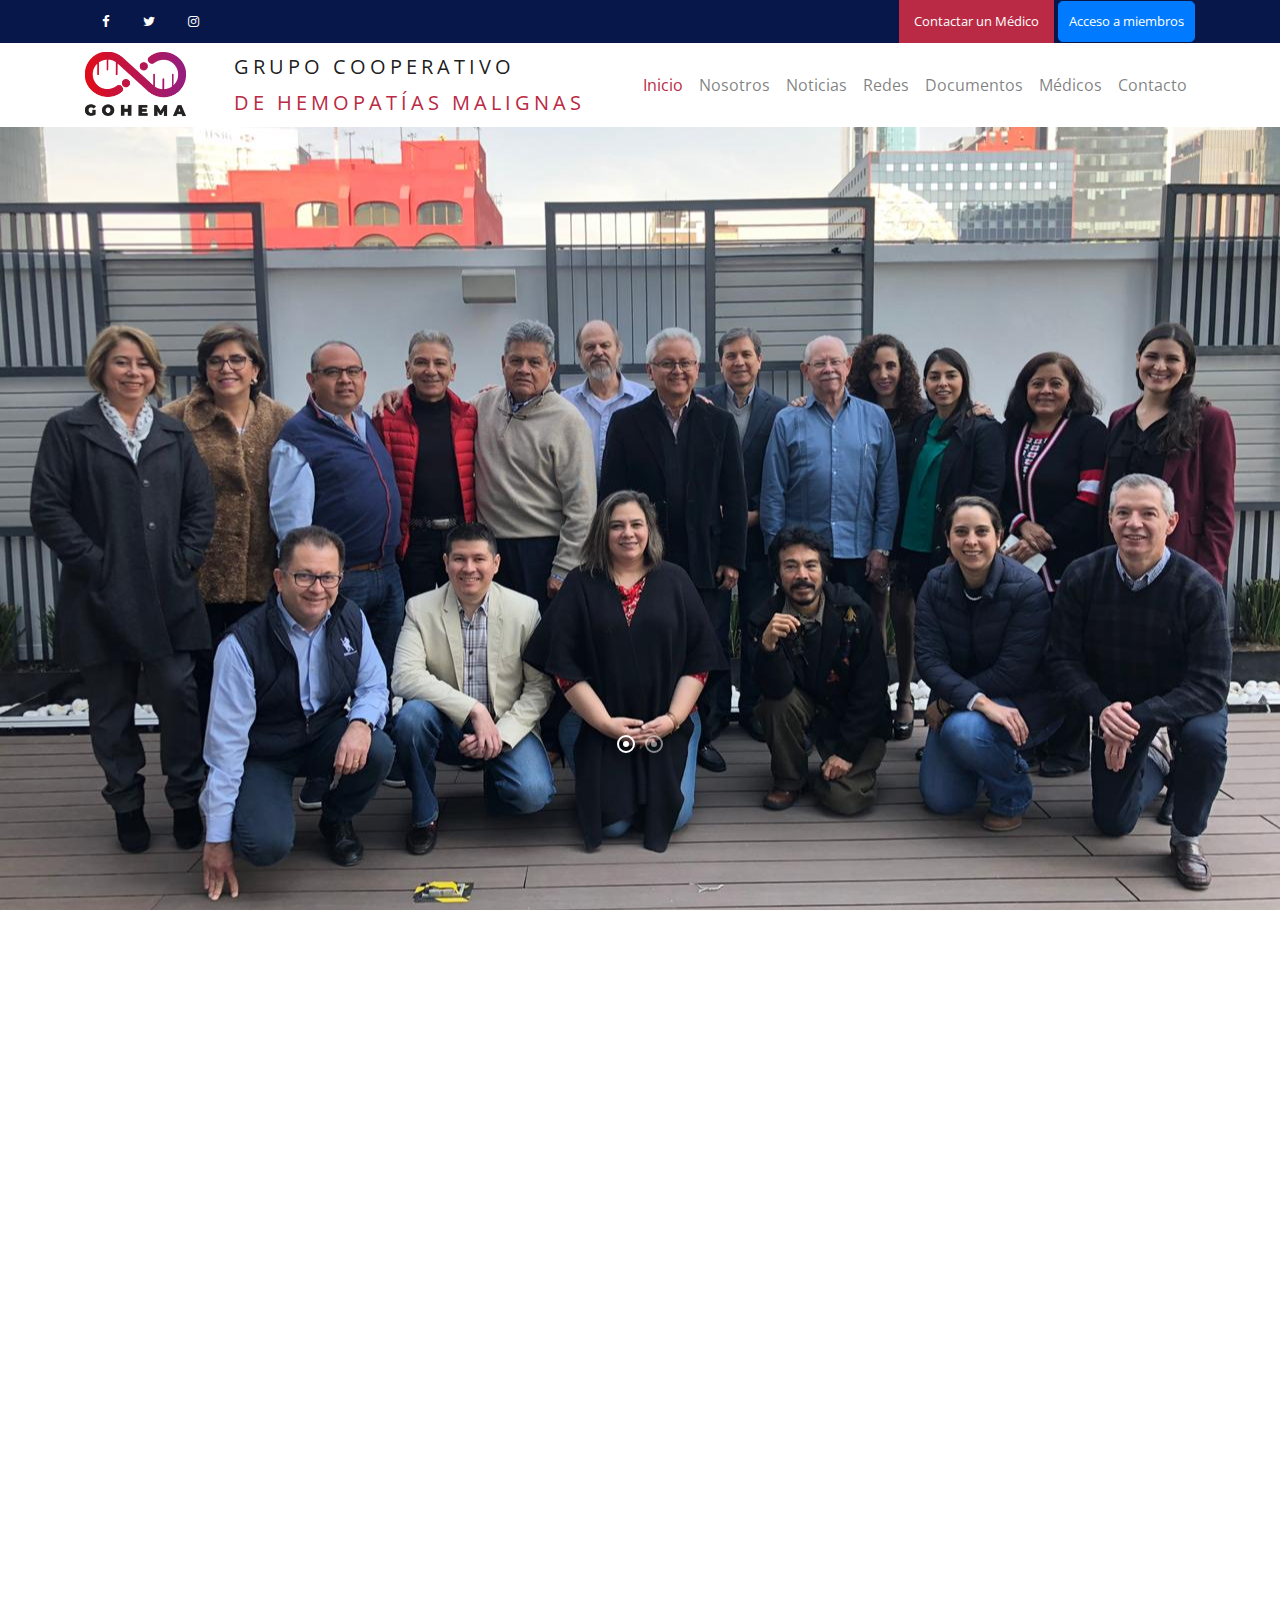
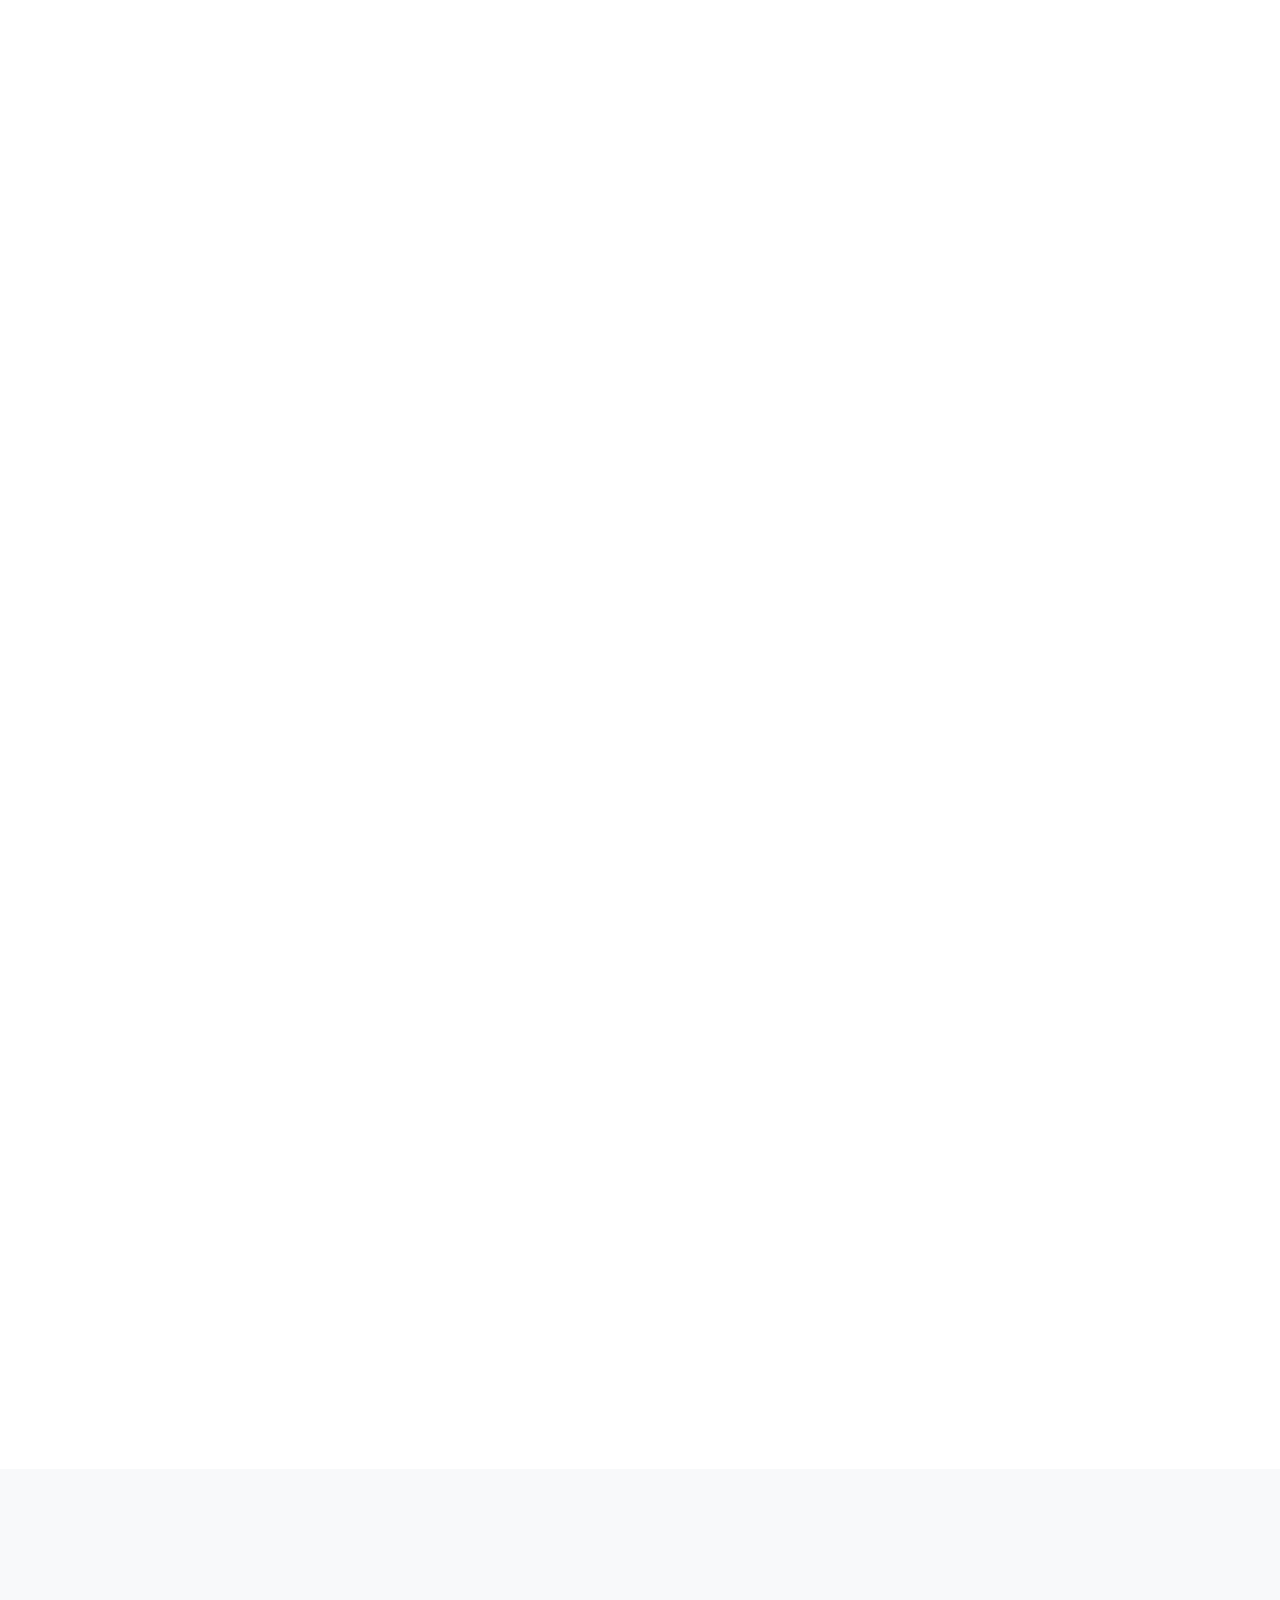
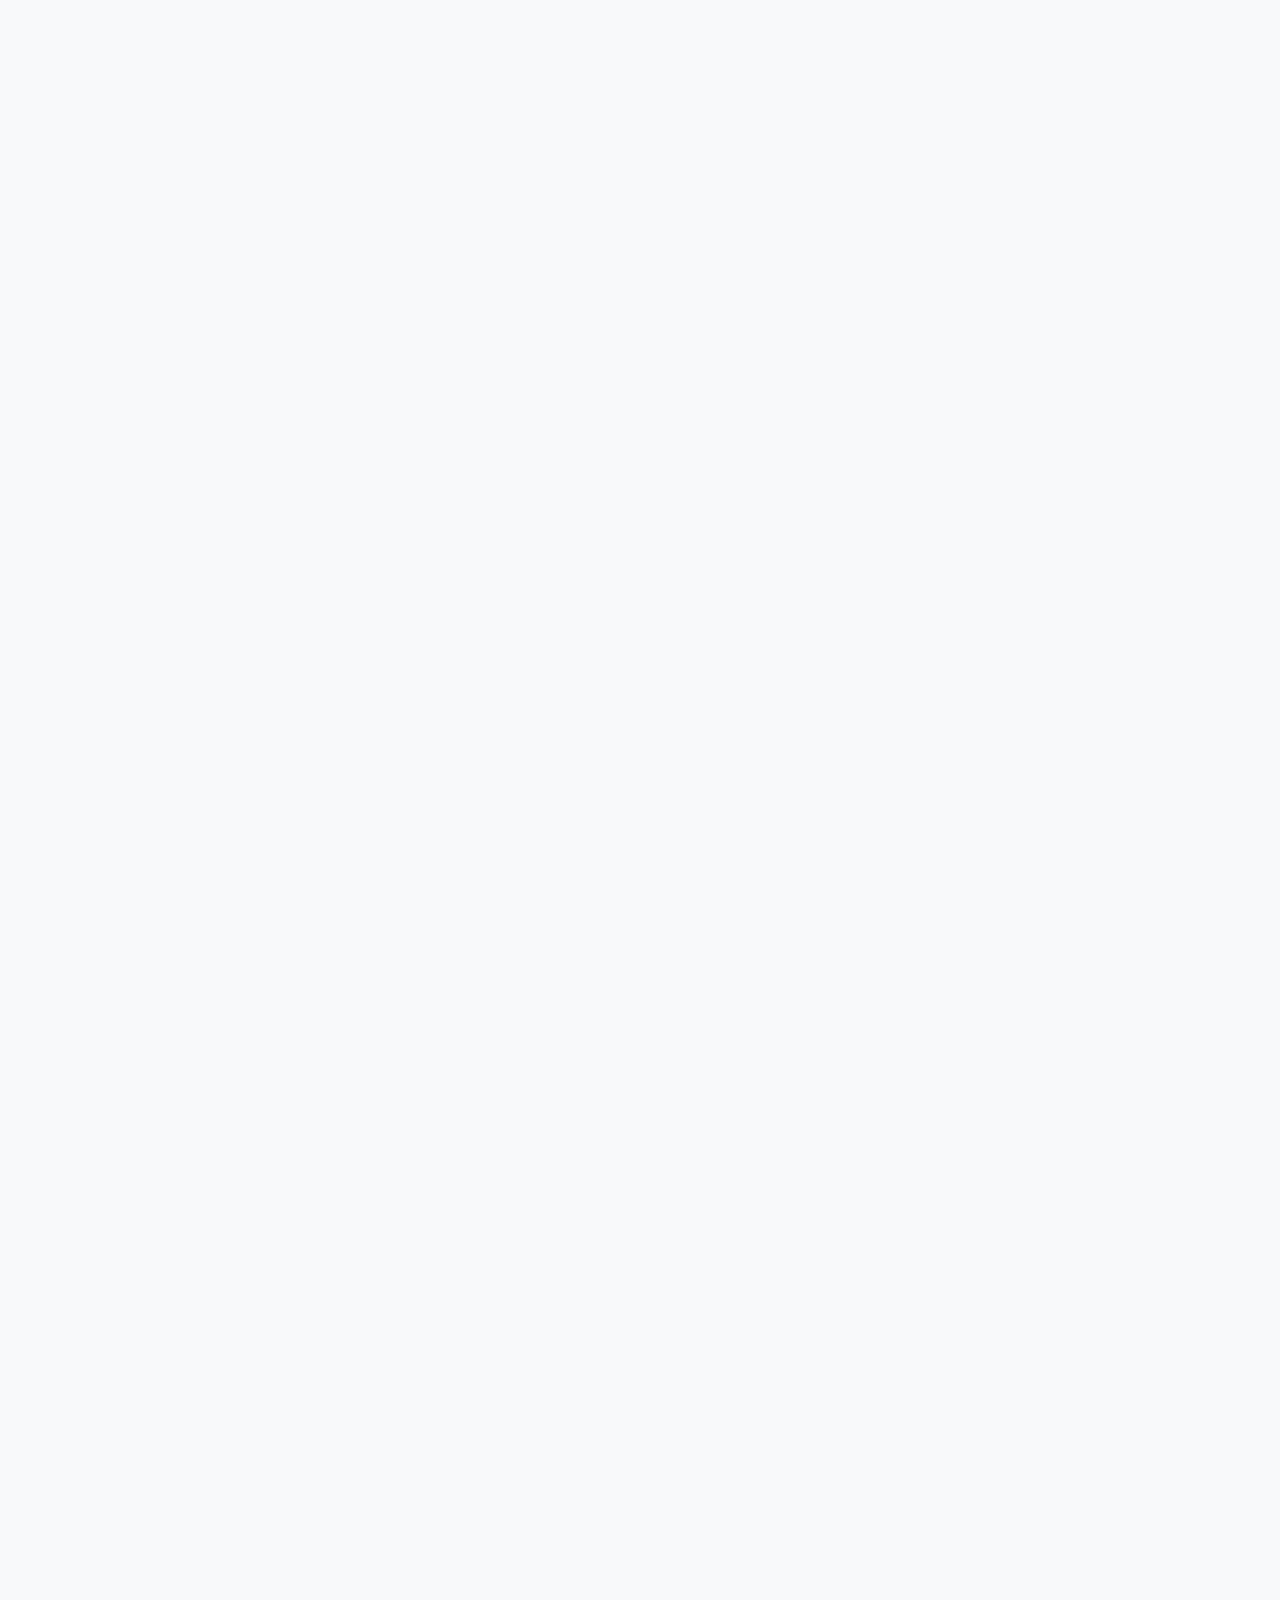
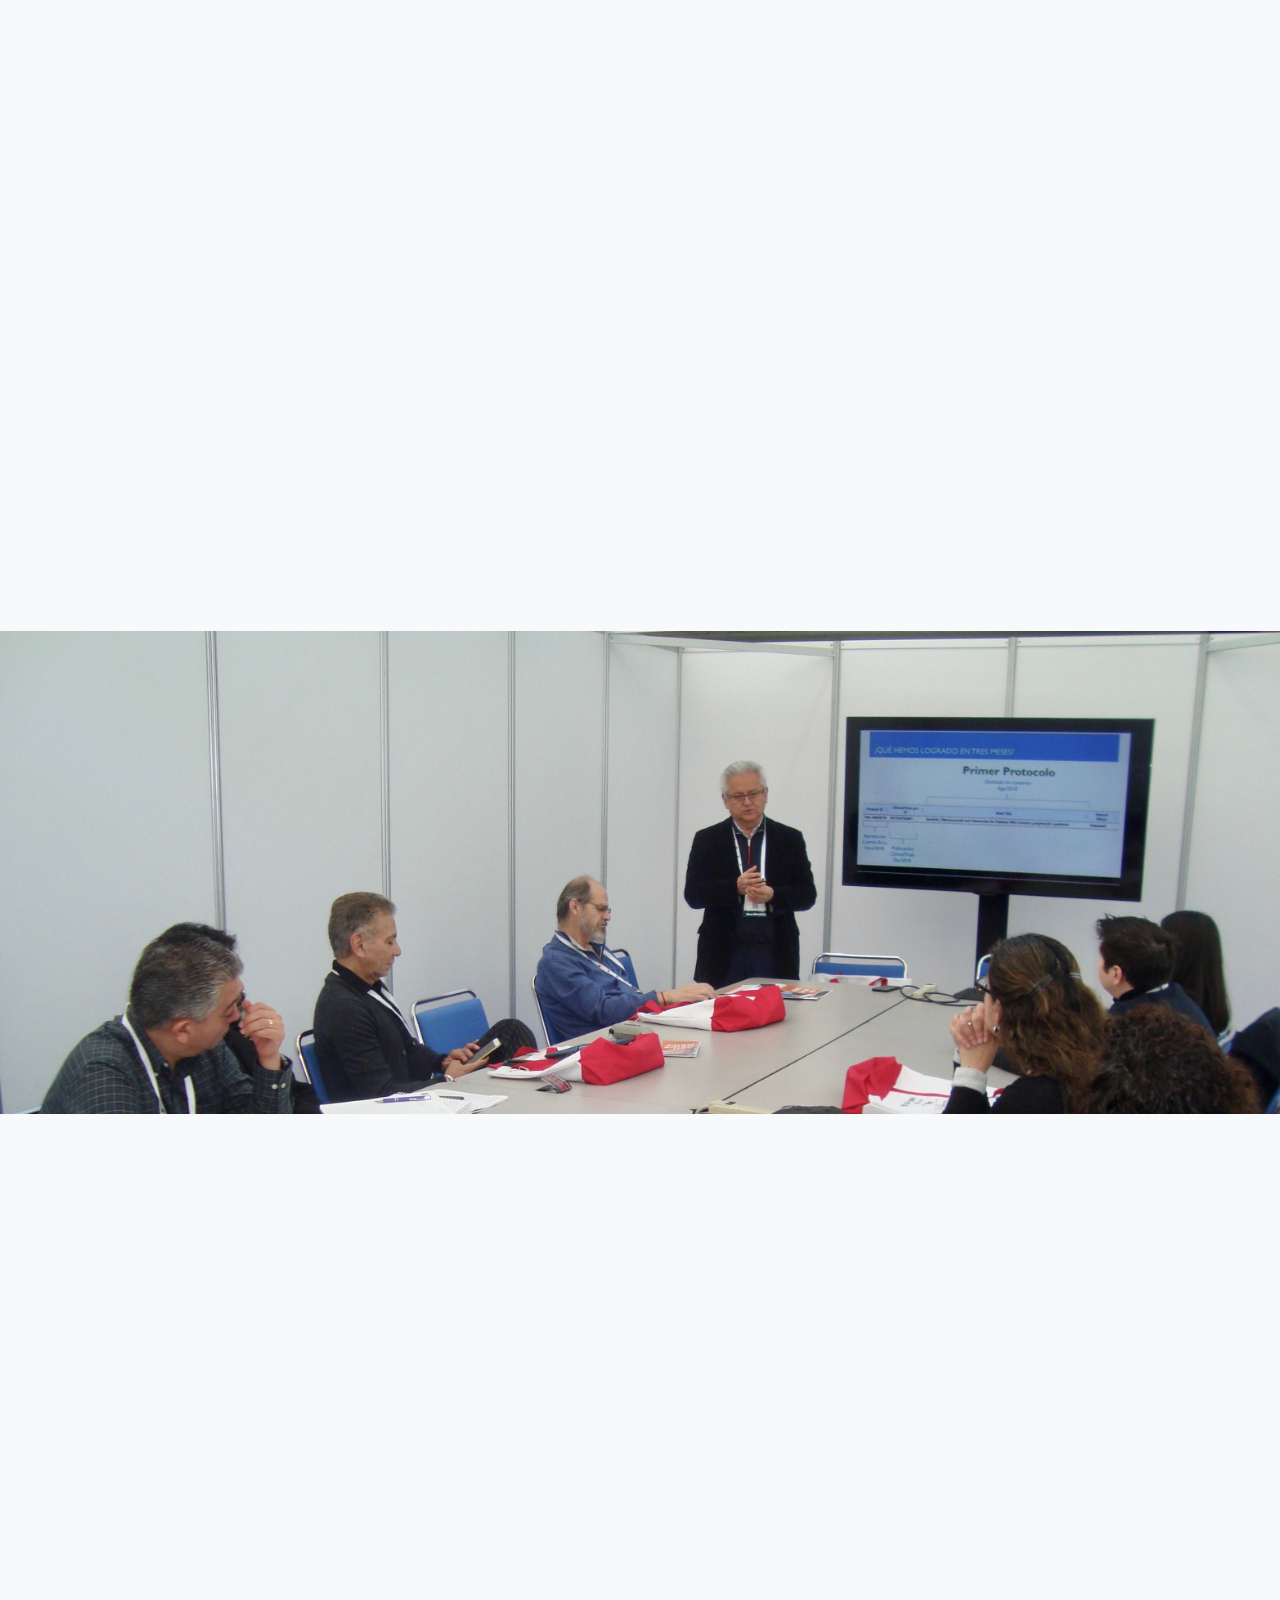
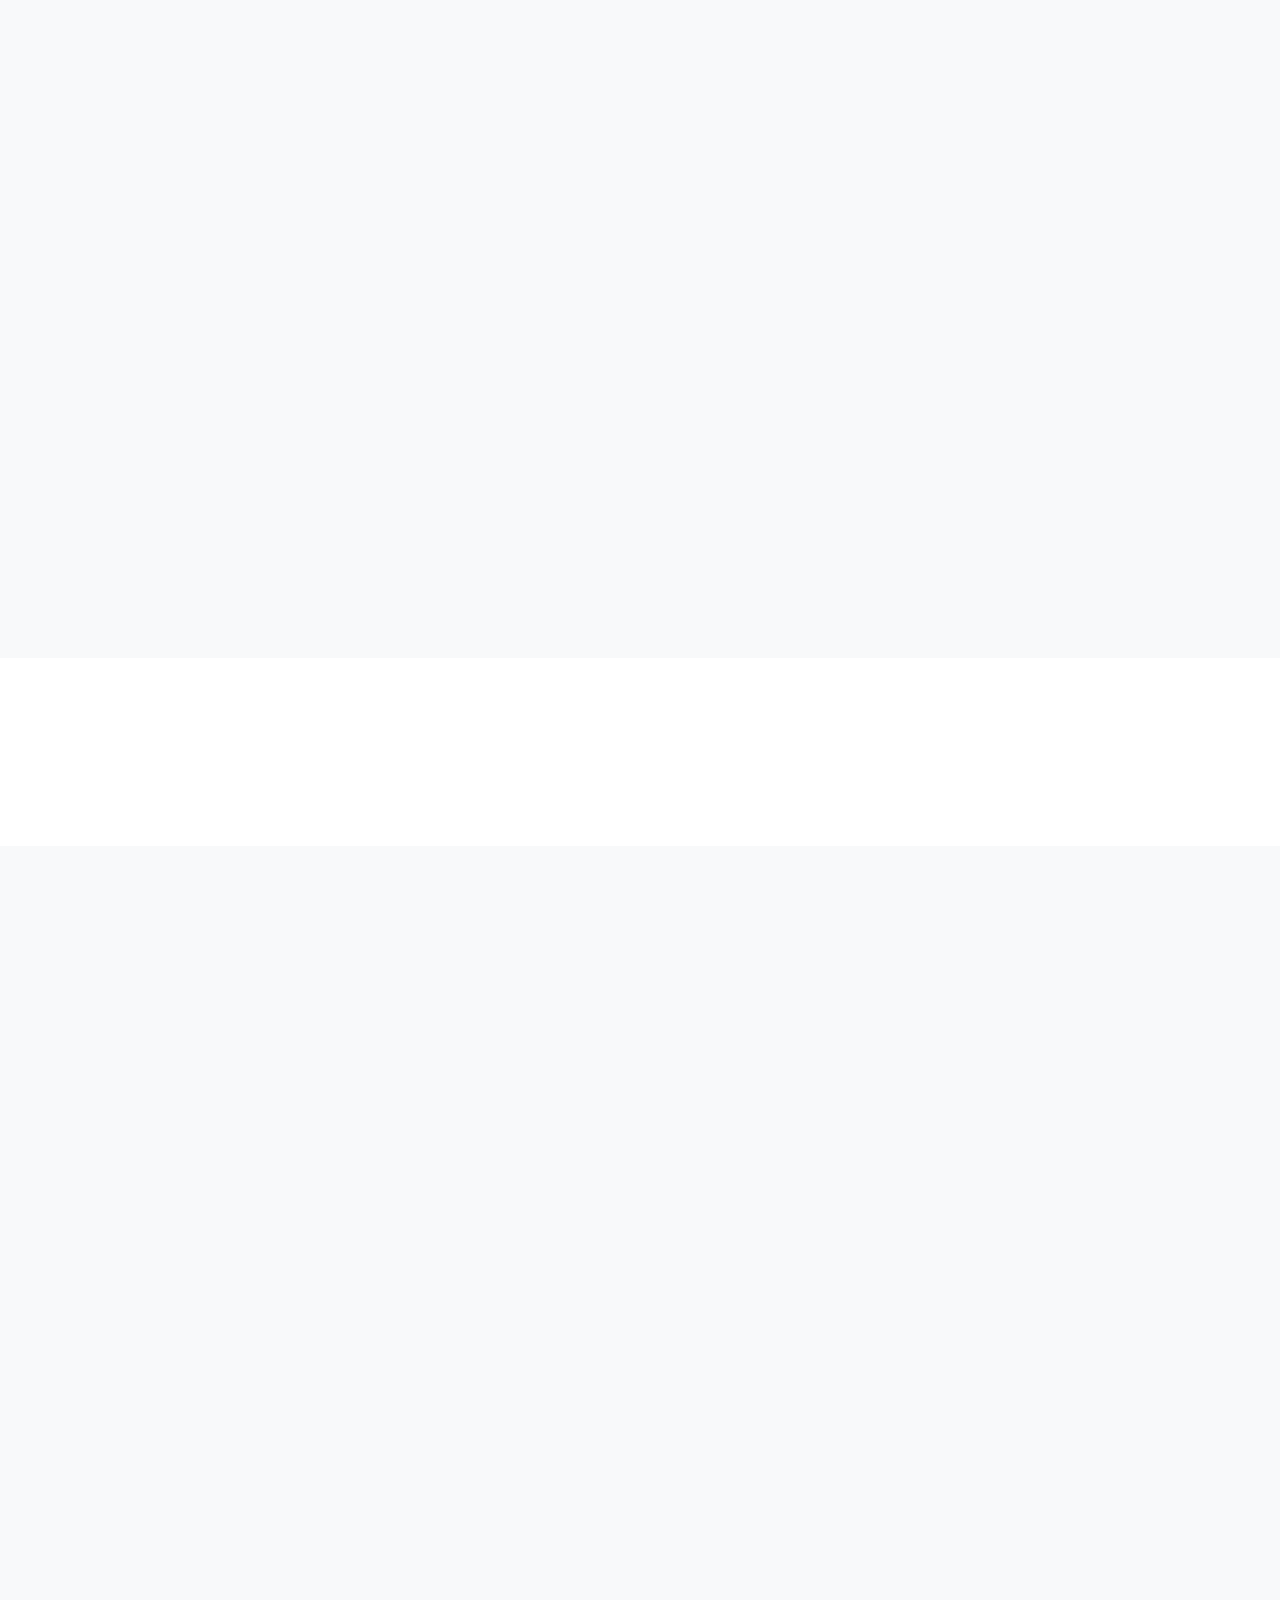
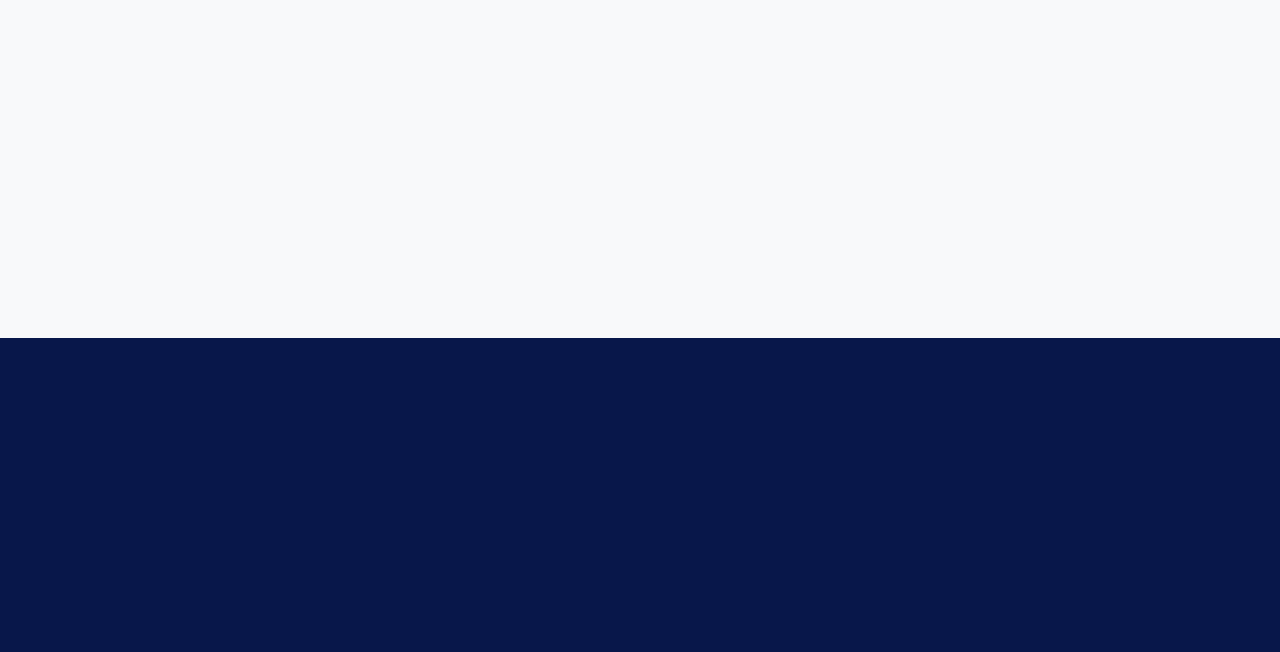
<file: index.html>
<!doctype html>
<html lang="en">
  <head>
    <title>GOHEMA - Grupo Cooperativo</title>
    <meta charset="utf-8">
    <meta name="viewport" content="width=device-width, initial-scale=1, shrink-to-fit=no">

    <link href="https://fonts.googleapis.com/css?family=Open+Sans:300, 400, 700" rel="stylesheet">

    <link rel="stylesheet" href="css/bootstrap.css">
    <link rel="stylesheet" href="css/animate.css">
    <link rel="stylesheet" href="css/owl.carousel.min.css">
    <link rel="stylesheet" href="css/bootstrap-datepicker.css">
    <link rel="stylesheet" href="css/jquery.timepicker.css">

    <link rel="stylesheet" href="fonts/ionicons/css/ionicons.min.css">
    <link rel="stylesheet" href="fonts/fontawesome/css/font-awesome.min.css">
    <link rel="stylesheet" href="fonts/flaticon/font/flaticon.css">
    <link rel="icon" type="image/png" href="img/icon.png">

    


    <!-- Theme Style -->
    <link rel="stylesheet" href="css/style.css">
  </head>
  <body>


      <div id="fb-root"></div>
      <script async defer crossorigin="anonymous" src="https://connect.facebook.net/es_MX/sdk.js#xfbml=1&version=v3.3"></script>

    
    <header role="banner">
      <div class="top-bar">
        <div class="container">
          <div class="row">
              <!-- <img src="img/Logotipo_Color@2x.png" alt="" height="50" width="60"> -->
            <div class="col-md-6 col-sm-6 col-6">
              <ul class="social list-unstyled">
                <li><a target="_blank" rel="noopener noreferrer" href="https://web.facebook.com/gohemamx/"><span class="fa fa-facebook"></span></a></li>
                <li><a target="_blank" rel="noopener noreferrer" href="https://twitter.com/GoHemaMX"><span class="fa fa-twitter"></span></a></li>
                <li><a target="_blank" rel="noopener noreferrer" href="https://www.instagram.com/gohemamx/"><span class="fa fa-instagram"></span></a></li>
              </ul>
            </div>
            <div class="col-md-6 col-sm-6 col-lg-6 text-right">
              <p class="mb-0">
                <a href="doctors.html" class="cta-btn" >Contactar un Médico</a>
                <a href="https://gohema.herokuapp.com" class="btn btn-primary btn-lg">Acceso a miembros</a>
              </p>
            </div>
            <!-- <div class="col-md-3 col-sm-3 col-3 text-right">
                <p class="mb-0">
                <a href="#" class="btn btn-primary btn-lg" style="float: right">Acceso a miembros</a>
                </p>
            </div> -->
          </div>
        </div>
      </div>
      <nav class="navbar navbar-expand-lg navbar-light bg-light">
        <div class="container">
          <div class="col-md-1.5 col-sm-1.5 col-1.5">
              <a class="navbar-brand" href="index.html"><img src="img/logo.png" alt="" height="65" ></a>
          </div>
          &emsp;&emsp;
          <div class="col-md-2.5 col-sm-2.5 col-2.5">
              <a class="navbar-brand" href="index.html">Grupo cooperativo <br> <span>de Hemopatías Malignas</span>  </a>
          </div>
          <div class="col-md-2.5 col-sm-2.5 col-2.5">
              <button class="navbar-toggler" type="button" data-toggle="collapse" data-target="#navbarsExample05" aria-controls="navbarsExample05" aria-expanded="false" aria-label="Toggle navigation">
                  <span class="navbar-toggler-icon"></span>
                </button>
          </div>
          

          <div class="collapse navbar-collapse" id="navbarsExample05">
            <ul class="navbar-nav ml-auto">
              <li class="nav-item">
                <a class="nav-link active" href="index.html">Inicio</a>
              </li>
              <!-- <li class="nav-item dropdown">
                <a class="nav-link dropdown-toggle" href="services.html" id="dropdown04" data-toggle="dropdown" aria-haspopup="true" aria-expanded="false"></a>
                <div class="dropdown-menu" aria-labelledby="dropdown04">
                  <a class="dropdown-item" href="#">Institute</a>
                  <a class="dropdown-item" href="#">Departments</a>
                  <a class="dropdown-item" href="services.html">Services</a>
                </div>

              </li> -->
              <li class="nav-item">
                  <a class="nav-link" href="index.html#aboutus">Nosotros</a>
                </li>
              <li class="nav-item">
                <a class="nav-link" href="index.html#news">Noticias</a>
              </li>
              <li class="nav-item">
                <a class="nav-link" href="index.html#socialmedia">Redes</a>
              </li>
              <li class="nav-item">
                <a class="nav-link" href="docs.html">Documentos</a>
              </li>
              <li class="nav-item">
                <a class="nav-link" href="doctors.html" id="dropdown05">Médicos</a>
                <!-- <div class="dropdown-menu" aria-labelledby="dropdown05">
                  <a class="dropdown-item" href="doctors.html">Buscar Especialista</a>
                  <a class="dropdown-item" href="#">Consejo directivo</a>
                </div> -->
              </li>
              <li class="nav-item">
                <a class="nav-link" href="contact.html">Contacto</a>
              </li>
            </ul>
          </div>
        </div>
      </nav>
    </header>
    <!-- END header -->
    
    <section class="home-slider owl-carousel">
      <div class="slider-item" style="background-image: url('img/photo1.jpg');">
        
        <div class="container">
          <div class="row slider-text align-items-center">
            <div class="col-md-7 col-sm-12 element-animate">
              <h1>Investigación Hematológica en México</h1>
              <p id="slideText1">Desarrollar el conocimiento para el diagnóstico y tratamiento de enfermedades Hematológicas malignas es uno de nuestros objetivos principales </p>
            </div>
          </div>
        </div>

      </div>

      <div class="slider-item" style="background-image: url('img/photo2.jpg');">
        <div class="container">
          <div class="row slider-text align-items-center">
            <div class="col-md-7 col-sm-12 element-animate">
              <h1>Promovemos y divulgamos el conocimiento</h1>
              <p id="slideText2">El trabajo colectivo de Hematólogos Mexicanos hace posible promover y divulgar conocimientos de enfermedades Hematológicas malignas para su prevensión y tratamiento.</p>
            </div>
          </div>
        </div>
        
      </div>

    </section>
    <!-- END slider -->

    
    <section class="container home-feature mb-5">
      <div class="row">
        <div class="col-md-4 p-0 one-col element-animate">
          <div class="col-inner p-xl-5 p-lg-5 p-md-4 p-sm-4 p-4">
            <span class="icon flaticon-stethoscope"></span>
            <h2>Nuesta área de trabajo</h2>
            <p>La hematología es la rama de la medicina que se encarga de estudiar los componentes de la sangre y todas las enfermedades que pueden desarrollarse en ella. 
                Las enfermedades de tipo neoplasias o cáncer en la sangre comprenden el subgrupo en el cual GOHEMA desarrolla sus estudios.
                </p>
          </div>
          <a href="doctors.html" class="btn-more">Contactar un Médico</a>
        </div>
        <div class="col-md-4 p-0 two-col element-animate">
          <div class="col-inner p-xl-5 p-lg-5 p-md-4 p-sm-4 p-4">
            <span class="icon flaticon-heart-rate"></span>
            <h2>Hemopatías Malignas</h2>
            <p>Se clasifican así a las enfermedades de origen cancerígeno o precancerígeno en la sangre. Nuestro Grupo trabaja en el diagnóstico adecuado y mejoría de las herramientas para su clasificación, prónostico y el tratamiento.</p>
          </div>
          <a href="doctors.html" class="btn-more">Contactar un Médico</a>
        </div>
        <div class="col-md-4 p-0 three-col element-animate">
          <div class="col-inner p-xl-5 p-lg-5 p-md-4 p-sm-4 p-4">
            <span class="icon flaticon-dna"></span>
            <h2>NECESITAMOS TU PARTICIPACIÓN</h2>
            <p>Participa con nosotros en nuestros ensayos clínicos. Son estudios, guíados por especialistas en el área para determinar la efectividad y toxicidad de los medicamentos en nuestra población. Si eres un hematólogo con interes en conocer más sobre nuestro grupo de trabajo no dudes en unirte a nosotros.</p>
          </div>
          <a href="doctors.html" class="btn-more">Contactar un Médico</a>
        </div>
      </div>
    </section>
    <!-- END section -->

    <section class="section stretch-section" id="aboutus">
      <div class="container">
        <div class="row justify-content-center mb-5 element-animate">
          <div class="col-md-8 text-center mb-5">
            <h2 class="text-uppercase heading border-bottom mb-4">¿Por qué ingresar en un ensayo clínico con nosotros?</h2>
            <p class="mb-0 lead">Al ingresar a un ensayo clínico, tienes la seguridad de estar ingresando a una red de especialistas expertos en temas de hematología que han diseñado terapias de innovación para manejar diversas enfermedades buscando objetivos específicos en beneficio de la salud. Al ser un grupo formado con consensos nacionales, podrás acceder a medicina de alto nivel en diversas ciudades del país. Altruistamente se cuenta con la satisfacción de participar en la obtención de información que mejorará la medicina para más pacientes en el futuro.</p>
          </div> 
        </div>
        <div class="row align-items-center">
          
          <div class="col-md-6 stretch-left-1 element-animate" data-animate-effect="fadeInLeft">
            <a href="#" class="video"><img src="img/generico3.jpg" alt="" class="img-fluid"></a>
          </div>
          <div class="col-md-6 stretch-left-1-offset pl-md-5 pl-0 element-animate" data-animate-effect="fadeInLeft">
            <div class="row">
              <div class="col-lg-6 col-md-6 col-sm-6 col-6">
                <div class="media d-block media-feature text-center">
                  <!-- <span class="icon flaticon-hospital"></span> -->
                      <img class="mexico" src="img/mexico.png" alt="" height="80" >
                  <div class="media-body">
                    <br>
                    <h3 class="mt-0 text-black">Distribución</h3>
                    <p>Médicos disponibles en todo el país.</p>
                  </div>
                </div>
              </div>

              <div class="col-lg-6 col-md-6 col-sm-6 col-6">
                <div class="media d-block media-feature text-center">
                  <span class="icon flaticon-doctor-1"></span>
                  <div class="media-body">
                    <h3 class="mt-0 text-black">Médicos especialistas</h3>
                    <p>Expertos hematólogos certificados y en constante actualización.</p>
                  </div>
                </div>
              </div>

            </div>

            <div class="row">
              <div class="col-lg-6 col-md-6 col-sm-6 col-6">
                <div class="media d-block media-feature text-center">
                  <span class="icon flaticon-microscope"></span>
                  <div class="media-body">
                    <h3 class="mt-0 text-black">Promovemos Conocimiento</h3>
                    <p>Diagnóstico y Tratamiento, metas que nos unen. </p>
                  </div>
                </div>
              </div>
              <div class="col-lg-6 col-md-6 col-sm-6 col-6">
                <div class="media d-block media-feature text-center">
                  <span class="icon flaticon-dna"></span>
                  <div class="media-body">
                    <h3 class="mt-0 text-black">Un equipo completo</h3>
                    <p>Expertos en genómica, farmacología, hematopatología, infectología e imagen.</p>
                  </div>
                </div>
              </div>
            </div>
          </div>
        </div>
      </div>
    </section>
    <!-- END section -->

    <section class="section custom-tabs">
      <div class="container">
        <div class="row">

          <div class="col-md-4 border-right element-animate">
            <div class="nav flex-column nav-pills" id="v-pills-tab" role="tablist" aria-orientation="vertical">
              <a class="nav-link active" id="v-pills-home-tab" data-toggle="pill" href="#v-pills-home" role="tab" aria-controls="v-pills-home" aria-selected="true"><span>01</span> Misión</a>
              <a class="nav-link" id="v-pills-profile-tab" data-toggle="pill" href="#v-pills-profile" role="tab" aria-controls="v-pills-profile" aria-selected="false"><span>02</span> Visión</a>
              <a class="nav-link" id="v-pills-messages-tab" data-toggle="pill" href="#v-pills-messages" role="tab" aria-controls="v-pills-messages" aria-selected="false"><span>03</span> Objetivos</a>
              <a class="nav-link" id="v-pills-settings-tab" data-toggle="pill" href="#v-pills-settings" role="tab" aria-controls="v-pills-settings" aria-selected="false"><span>04</span> Áreas de trabajo</a>
            </div>
          </div>
          <div class="col-md-1"></div>
          <div class="col-md-7 element-animate">
            
            <div class="tab-content" id="v-pills-tabContent">
              <div class="tab-pane fade show active" id="v-pills-home" role="tabpanel" aria-labelledby="v-pills-home-tab">
                <span class="icon flaticon-microscope"></span>
                <h2 class="text-primary">Misión</h2>
                <p class="lead">Desarrollar, promover y divulgar conocimientos que fortalezcan el diagnóstico y tratamiento en las diversas enfermedades hematológicas malignas mediante el trabajo colectivo de los hematólogos de México.</p>
                <!-- <p>Inventore fugit error iure nisi reiciendis fugiat illo pariatur quam sequi quod iusto facilis officiis nobis sit quis molestias asperiores rem, blanditiis! Commodi exercitationem vitae deserunt qui nihil ea, tempore et quam natus quaerat doloremque.</p> -->
                <!-- <p><a href="#" class="btn btn-primary">Learn More</a></p> -->
              </div>
              <div class="tab-pane fade" id="v-pills-profile" role="tabpanel" aria-labelledby="v-pills-profile-tab">
                <span class="icon flaticon-heart-rate"></span>
                <h2 class="text-primary">Visión</h2>
                <p class="lead">Ser un grupo de referencia donde se cuente con la cooperación del mayor número de especialistas en hematología en México y así proyectar el conocimiento generado a nivel  nacional e internacional, estableciendo enlaces con las diversas agrupaciones latinoamericanas, norteamericanas y europeas colocando a la hematología mexicana en un nivel de referencia mundial.</p>
                <!-- <p>Inventore fugit error iure nisi reiciendis fugiat illo pariatur quam sequi quod iusto facilis officiis nobis sit quis molestias asperiores rem, blanditiis! Commodi exercitationem vitae deserunt qui nihil ea, tempore et quam natus quaerat doloremque.</p>
                <p><a href="#" class="btn btn-primary">Learn More</a></p> -->
              </div>
              <div class="tab-pane fade" id="v-pills-messages" role="tabpanel" aria-labelledby="v-pills-messages-tab">
                <span class="icon flaticon-dna"></span>
                <h2 class="text-primary">Objetivos</h2>
                <!-- <p class="lead">Lorem ipsum dolor sit amet, consectetur adipisicing elit. Nesciunt voluptate, quibusdam sunt iste dolores consequatur</p>
                <p>Inventore fugit error iure nisi reiciendis fugiat illo pariatur quam sequi quod iusto facilis officiis nobis sit quis molestias asperiores rem, blanditiis! Commodi exercitationem vitae deserunt qui nihil ea, tempore et quam natus quaerat doloremque.</p>
                <p><a href="#" class="btn btn-primary">Learn More</a></p> -->
                <ul>
                  <li>Desarrollar la Investigación Clínica y Básica en Hematología en México de manera independiente.</li> <br>
                  <li>Crear una Red de enlace con Industria Farmacéutica, Instituciones de Salud, Universidades, Asociaciones Afines, Fundaciones. Medios de Difusión.</li> <br>
                  <li>Promover la integración con las diversas agrupaciones y sociedades afines al área de la hematología nacional e internacional.</li> <br>
                  <li>Trabajar en estandarización de líneas de tratamientos, ensayos clínicos, estudios observacionales, estudios de registro, estudios epidemiológicos y estudios de investigación básica.</li> <br>
                  <li>Divulgar cursos de actualización, conferencias o seminarios especializados del interés al GOHEMA.</li>
                </ul>
              </div>
              <div class="tab-pane fade" id="v-pills-settings" role="tabpanel" aria-labelledby="v-pills-settings-tab">
                <span class="icon flaticon-doctor"></span>
                <h2 class="text-primary">Áreas de Trabajo</h2>
                <!-- <p class="lead">Lorem ipsum dolor sit amet, consectetur adipisicing elit. Nesciunt voluptate, quibusdam sunt iste dolores consequatur</p>
                <p>Inventore fugit error iure nisi reiciendis fugiat illo pariatur quam sequi quod iusto facilis officiis nobis sit quis molestias asperiores rem, blanditiis! Commodi exercitationem vitae deserunt qui nihil ea, tempore et quam natus quaerat doloremque.</p>
                <p><a href="#" class="btn btn-primary">Learn More</a></p> -->
                <ul>
                  <li><p class="lead">Leucemia mieloide aguda</li>
                  <li><p class="lead">Leucemia linfoblástica aguda</li>
                  <li><p class="lead">Leucemia mieloide crónica</li>
                  <li><p class="lead">Leucemia linfocítica crónica</li>
                  <li><p class="lead">Linfomas</li>
                  <li><p class="lead">Mieloma múltiple</li>
                  <li><p class="lead">Amiloidosis sistémica</li>
                  <li><p class="lead">Síndromes mielodisplásicos</li>
                  <li><p class="lead">Síndrome mieloproliferativos</li>
                  <li><p class="lead">Síndromes de Falla Medular</li>
                  <li><p class="lead">Trasplantes de células Hematopoyéticas</li>
                </ul>
              </div>
            </div>
          </div>
        </div>
      </div>
      
    </section>
    <!-- END section -->

    <section class="section bg-light">
      <div class="container">
        <div class="row justify-content-center mb-5 element-animate">
          <div class="col-md-8 text-center mb-5">
            <h2 class="text-uppercase heading border-bottom mb-4">Consejo Directivo</h2>
            <p class="mb-0 lead">Estamos integrados por médicos, pero también especialistas de diversa índole con el objetivo de desarrollar investigación de la máxima calidad en Medicina. Nuestro Grupo se dirige por una mesa directiva para los aspectos jurídicos y administrativos.</p>
          </div>
        </div>
        <div class="row element-animate">
          <div class="major-caousel js-carousel-1 owl-carousel">
            <div>
              <div class="media d-block media-custom text-center">
                <img src="img/uno.jpg" alt="Image Placeholder" class="img-fluid imageframe">
                <div class="media-body">
                  <h3 class="mt-0 text-black">Dr. Roberto Ovilla</h3>
                  <p>Presidente</p>
                  <p><a href="doctors.html"class="cta-btn" data-toggle="modal" data-target="#modalAppointment">Ver Directorio</a></p>
                </p>
                  <!-- <p>
                    <a href="#" class="p-2"><span class="fa fa-facebook"></span></a>
                    <a href="#" class="p-2"><span class="fa fa-twitter"></span></a>
                    <a href="#" class="p-2"><span class="fa fa-linkedin"></span></a>
                  </p> -->
                </div>
              </div>
            </div>
            <div>
              <div class="media d-block media-custom text-center">
                <img src="img/tres.jpg" alt="Image Placeholder" class="img-fluid imageframe">
                <div class="media-body">
                  <h3 class="mt-0 text-black">Dr. Jose Ramon Rivas Llamas</h3>
                  <p>Secretario</p>
                  <p><a href="doctors.html" class="cta-btn" data-toggle="modal" data-target="#modalAppointment">Ver Directorio</a></p>
                  <!-- <p>
                    <a href="#" class="p-2"><span class="fa fa-facebook"></span></a>
                    <a href="#" class="p-2"><span class="fa fa-twitter"></span></a>
                    <a href="#" class="p-2"><span class="fa fa-linkedin"></span></a>
                  </p> -->
                </div>
              </div>
            </div>
            <div>
              <div class="media d-block media-custom text-center">
                <img src="img/no.png" alt="Image Placeholder" class="img-fluid imageframe">
                <div class="media-body">
                  <h3 class="mt-0 text-black">Dra. Xochitl Cota Rangel</h3>
                  <p>Tesorero</p>
                  <p><a href="doctors.html" class="cta-btn" data-toggle="modal" data-target="#modalAppointment">Ver Directorio</a></p>
                  <!-- <p>
                    <a href="#" class="p-2"><span class="fa fa-facebook"></span></a>
                    <a href="#" class="p-2"><span class="fa fa-twitter"></span></a>
                    <a href="#" class="p-2"><span class="fa fa-linkedin"></span></a>
                  </p> -->
                </div>
              </div>
            </div>
            <div>
              <div class="media d-block media-custom text-center">
                <img src="img/dos.jpg" alt="Image Placeholder" class="img-fluid imageframe">
                <div class="media-body">
                  <h3 class="mt-0 text-black">Dr. Jorge Duque Rodriguez</h3>
                  <p>Vocal</p>
                  <p><a href="doctors.html" class="cta-btn" data-toggle="modal" data-target="#modalAppointment">Ver Directorio</a></p>
                  <!-- <p>
                    <a href="#" class="p-2"><span class="fa fa-facebook"></span></a>
                    <a href="#" class="p-2"><span class="fa fa-twitter"></span></a>
                    <a href="#" class="p-2"><span class="fa fa-linkedin"></span></a>
                  </p> -->
                </div>
              </div>
            </div>

            <div>
              <div class="media d-block media-custom text-center">
                <img src="img/cuatro.jpg" alt="Image Placeholder" class="img-fluid imageframe">
                <div class="media-body">
                  <h3 class="mt-0 text-black">Dr. Adrián Alejandro Ceballos López</h3>
                  <p>Vocal</p>
                  <p><a href="doctors.html" class="cta-btn" data-toggle="modal" data-target="#modalAppointment">Ver Directorio</a></p>
                  <!-- <p>
                    <a href="#" class="p-2"><span class="fa fa-facebook"></span></a>
                    <a href="#" class="p-2"><span class="fa fa-twitter"></span></a>
                    <a href="#" class="p-2"><span class="fa fa-linkedin"></span></a>
                  </p> -->
                </div>
              </div>
            </div>
            <div>
              <!-- <div class="media d-block media-custom text-center">
                <img src="img/doctor_2.jpg" alt="Image Placeholder" class="img-fluid">
                <div class="media-body">
                  <h3 class="mt-0 text-black">Dr. Janice Doe</h3>
                  <p>Lorem ipsum dolor sit amet, consectetur adipisicing elit.</p>
                  <p>
                    <a href="#" class="p-2"><span class="fa fa-facebook"></span></a>
                    <a href="#" class="p-2"><span class="fa fa-twitter"></span></a>
                    <a href="#" class="p-2"><span class="fa fa-linkedin"></span></a>
                  </p>
                </div>
              </div>
            </div>
            <div>
              <div class="media d-block media-custom text-center">
                <img src="img/doctor_3.jpg" alt="Image Placeholder" class="img-fluid">
                <div class="media-body">
                  <h3 class="mt-0 text-black">Dr. Jean Doe</h3>
                  <p>Lorem ipsum dolor sit amet, consectetur adipisicing elit.</p>
                  <p>
                    <a href="#" class="p-2"><span class="fa fa-facebook"></span></a>
                    <a href="#" class="p-2"><span class="fa fa-twitter"></span></a>
                    <a href="#" class="p-2"><span class="fa fa-linkedin"></span></a>
                  </p>
                </div>
              </div>
            </div>
            <div>
              <div class="media d-block media-custom text-center">
                <img src="img/doctor_4.jpg" alt="Image Placeholder" class="img-fluid">
                <div class="media-body">
                  <h3 class="mt-0 text-black">Dr. Jessica Doe</h3>
                  <p>Lorem ipsum dolor sit amet, consectetur adipisicing elit.</p>
                  <p>
                    <a href="#" class="p-2"><span class="fa fa-facebook"></span></a>
                    <a href="#" class="p-2"><span class="fa fa-twitter"></span></a>
                    <a href="#" class="p-2"><span class="fa fa-linkedin"></span></a>
                  </p>
                </div>
              </div>
            </div> -->

          </div>
          <!-- END slider -->
        </div>
      </div>
      </div>
    </section>
    
    <!-- Patronato Section -->
    <section class="section bg-light">
      <div class="container">
          <div class="row justify-content-center mb-5 element-animate">
              <div class="col-md-8 text-center mb-5" data-animate-effect="fadeInLeft">
                <h2 class="text-uppercase heading border-bottom mb-4">Patronato</h2><p class="element-animate">Contamos además con un patronato, el encargado de velar por el buen empleo de los recursos médicos, tecnológicos y financieros de Gohema.</p>
              </div>
              <br>
              <div class="col-md-12 text-center mb-5" data-animate-effect="fadeInLeft">
                  <img class="element-animate responsive" src="img/dinner2.jpg" alt="" height="500">
              </div>
              
            </div>
      </div>
    </section>
    
    <!-- END section -->

    <section class="cover_1" style="background-image: url(img/photo5.jpg);">
      <div class="container">
        <div class="row text-center justify-content-center">
          <div class="col-md-10">
            <h2 class="heading element-animate">Ahora que conoce GOHEMA</h2>
            <p class="sub-heading element-animate mb-5">Póngase en contacto con nosotros si desea agendar una cita o recibir más información sobre nuestra labor, nuestros especialistas estarán gustosos de atenderlo.</p>
            <p class="element-animate"><a href="doctors.html" class="btn btn-primary btn-lg">Contactar un Médico</a></p>
          </div>
        </div>
      </div>
    </section>
    <!-- END section -->

    <section class="section bg-light" id="news">
      <div class="container">
        <div class="row justify-content-center mb-5 element-animate">
          <div class="col-md-8 text-center mb-5">
            <h2 class="text-uppercase heading border-bottom mb-4">Noticias y Eventos</h2>
            <p class="mb-0 lead">Manténgase al tanto de las novedades del grupo y nuestras publicaciones relevantes.</p>
          </div>
        </div>
        <div class="row element-animate">
          <div class="major-caousel js-carousel-2 owl-carousel">
            <div>
              <div class="media d-block media-custom text-left">
                <img src="img/img_thumb_2.jpg" alt="Image Placeholder" class="img-fluid">
                <div class="media-body">
                  <span class="meta-post">Enero 19, 2019</span>
                  <h3 class="mt-0 text-black"><a href="#" class="text-black">Segunda Reunión del Grupo</a></h3>
                  <p>Estandarización del tratamiento para LAM, aprobación primera línea de MM, propuesta tratamiento recaída / refractaruedad en MM</p>
                  <p class="clearfix">
                    <a href="#" class="float-left">Leer Más</a>
                    <a href="#" class="float-right meta-chat"><span class="ion-chatbubble"></span> 8</a>
                  </p>
                </div>
              </div>
            </div>
            <div>
              <div class="media d-block media-custom text-left">
                <img src="img/img_thumb_1.jpg" alt="Image Placeholder" class="img-fluid">
                <div class="media-body">
                  <span class="meta-post">December 2, 2017</span>
                  <h3 class="mt-0 text-black"><a href="#" class="text-black">Noticia</a></h3>
                  <p>Info</p>
                  <p class="clearfix">
                    <a href="#" class="float-left">Leer Más</a>
                    <a href="#" class="float-right meta-chat"><span class="ion-chatbubble"></span> 2</a>
                  </p>
                </div>
              </div>
            </div>
            <div>
              <div class="media d-block media-custom text-left">
                <img src="img/img_thumb_3.jpg" alt="Image Placeholder" class="img-fluid">
                <div class="media-body">
                  <span class="meta-post">December 2, 2017</span>
                  <h3 class="mt-0 text-black"><a href="#" class="text-black">Noticia</a></h3>
                  <p>Info</p>
                  <p class="clearfix">
                    <a href="#" class="float-left">Leer Más</a>
                    <a href="#" class="float-right meta-chat"><span class="ion-chatbubble"></span> 5</a>
                  </p>
                </div>
              </div>
            </div>
            <div>
              <div class="media d-block media-custom text-left">
                <img src="img/img_thumb_4.jpg" alt="Image Placeholder" class="img-fluid">
                <div class="media-body">
                  <span class="meta-post">December 2, 2017</span>
                  <h3 class="mt-0 text-black"><a href="#" class="text-black">Noticia</a></h3>
                  <p>Info</p>
                  <p class="clearfix">
                    <a href="#" class="float-left">Leer Más</a>
                    <a href="#" class="float-right meta-chat"><span class="ion-chatbubble"></span> 7</a>
                  </p>
                </div>
              </div>
            </div>

            <div>
              <div class="media d-block media-custom text-left">
                <img src="img/img_thumb_1.jpg" alt="Image Placeholder" class="img-fluid">
                <div class="media-body">
                  <span class="meta-post">December 2, 2017</span>
                  <h3 class="mt-0 text-black"><a href="#" class="text-black">Noticia</a></h3>
                  <p>Info</p>
                  <p class="clearfix">
                    <a href="#" class="float-left">Leer Más</a>
                    <a href="#" class="float-right meta-chat"><span class="ion-chatbubble"></span> 1</a>
                  </p>
                </div>
              </div>
            </div>
            <div>
              <div class="media d-block media-custom text-left">
                <img src="img/img_thumb_2.jpg" alt="Image Placeholder" class="img-fluid">
                <div class="media-body">
                  <span class="meta-post">December 2, 2017</span>
                  <h3 class="mt-0 text-black"><a href="#" class="text-black">Noticia</a></h3>
                  <p>Info</p>
                  <p class="clearfix">
                    <a href="#" class="float-left">Leer más</a>
                    <a href="#" class="float-right meta-chat"><span class="ion-chatbubble"></span> 4</a>
                  </p>
                </div>
              </div>
            </div>
            <div>
              <div class="media d-block media-custom text-left">
                <img src="img/img_thumb_3.jpg" alt="Image Placeholder" class="img-fluid">
                <div class="media-body">
                  <span class="meta-post">December 2, 2017</span>
                  <h3 class="mt-0 text-black"><a href="#" class="text-black">Noticia</a></h3>
                  <p>Info</p>
                  <p class="clearfix">
                    <a href="#" class="float-left">Leer más</a>
                    <a href="#" class="float-right meta-chat"><span class="ion-chatbubble"></span> 12</a>
                  </p>
                </div>
              </div>
            </div>
            <div>
              <div class="media d-block media-custom text-left">
                <img src="img/img_thumb_4.jpg" alt="Image Placeholder" class="img-fluid">
                <div class="media-body">
                  <span class="meta-post">December 2, 2017</span>
                  <h3 class="mt-0 text-black"><a href="#" class="text-black">Noticia</a></h3>
                  <p>Info</p>
                  <p class="clearfix">
                    <a href="#" class="float-left">Leer más</a>
                    <a href="#" class="float-right meta-chat"><span class="ion-chatbubble"></span> 14</a>
                  </p>
                </div>
              </div>
            </div>

          </div>
          <!-- END slider -->
        </div>
      </div>
    </section>
    <!-- END section -->

    <a href="doctors.html" class="cta-link element-animate" data-animate-effect="fadeIn">
      <span class="sub-heading">¿Desea participar en un ensayo clínico o más información?</span>
      <span class="heading">Contactar un Médico</span>
    </a>
    <!-- END cta-link -->






    <!-- Social Media -->
    <section class="section bg-light" id="socialmedia">
      <div class="container">
        <div class="row justify-content-center mb-5 element-animate">
          <div class="col-md-8 text-center mb-5">
            <h2 class="text-uppercase heading border-bottom mb-4">Nuestras Redes Sociales</h2>
            <p class="mb-0 lead">Síganos en nuestras redes.</p>
          </div>
        </div>

        


        <div class="row">
            <div class="col-md-5 element-animate" >
                <a class="twitter-timeline" data-lang="es" href="https://twitter.com/GoHemaMX?ref_src=twsrc%5Etfw">Tweets by GoHemaMX</a> <script async src="https://platform.twitter.com/widgets.js" charset="utf-8"></script>
            </div>
            <div class="col-md-1"></div>
            <div class="col-md-5 element-animate">
                <!-- <iframe src="https://www.facebook.com/plugins/post.php?href=https%3A%2F%2Fwww.facebook.com%2Fgohemamx%2Fposts%2F247216902705253&width=400" width="500" height="650" style="border:none;overflow:hidden" scrolling="no" frameborder="0" allowTransparency="true" allow="encrypted-media"></iframe> -->
                
                
                <!-- <script type="text/javascript">
                  var feed = new Instafeed({
                      get: 'tagged',
                      tagName: 'awesome',
                      clientId: 'https://www.instagram.com/gohemamx/'
                  });
                  feed.run();
              </script> -->

              <div class="fb-page" data-href="https://www.facebook.com/gohemamx/?_rdc=1&_rdr" data-tabs="timeline" data-width="600" data-height="" data-small-header="false" data-adapt-container-width="true" data-hide-cover="false" data-show-facepile="true"><blockquote cite="https://www.facebook.com/gohemamx/?_rdc=1&_rdr" class="fb-xfbml-parse-ignore"><a href="https://www.facebook.com/gohemamx/?_rdc=1&_rdr">Facebook</a></blockquote></div>
              <br>
              <br>
              <blockquote class="instagram-media" data-instgrm-captioned data-instgrm-permalink="https://www.instagram.com/p/BuC0g18leRJ/" data-instgrm-version="12" style=" background:#FFF; border:0; border-radius:3px; box-shadow:0 0 1px 0 rgba(0,0,0,0.5),0 1px 10px 0 rgba(0,0,0,0.15); margin: 1px; max-width:540px; min-width:326px; padding:0; width:99.375%; width:-webkit-calc(100% - 2px); width:calc(100% - 2px);"><div style="padding:16px;"> <a href="https://www.instagram.com/p/BuC0g18leRJ/" style=" background:#FFFFFF; line-height:0; padding:0 0; text-align:center; text-decoration:none; width:100%;" target="_blank"> <div style=" display: flex; flex-direction: row; align-items: center;"> <div style="background-color: #F4F4F4; border-radius: 50%; flex-grow: 0; height: 40px; margin-right: 14px; width: 40px;"></div> <div style="display: flex; flex-direction: column; flex-grow: 1; justify-content: center;"> <div style=" background-color: #F4F4F4; border-radius: 4px; flex-grow: 0; height: 14px; margin-bottom: 6px; width: 100px;"></div> <div style=" background-color: #F4F4F4; border-radius: 4px; flex-grow: 0; height: 14px; width: 60px;"></div></div></div><div style="padding: 19% 0;"></div> <div style="display:block; height:50px; margin:0 auto 12px; width:50px;"><svg width="50px" height="50px" viewBox="0 0 60 60" version="1.1" xmlns="https://www.w3.org/2000/svg" xmlns:xlink="https://www.w3.org/1999/xlink"><g stroke="none" stroke-width="1" fill="none" fill-rule="evenodd"><g transform="translate(-511.000000, -20.000000)" fill="#000000"><g><path d="M556.869,30.41 C554.814,30.41 553.148,32.076 553.148,34.131 C553.148,36.186 554.814,37.852 556.869,37.852 C558.924,37.852 560.59,36.186 560.59,34.131 C560.59,32.076 558.924,30.41 556.869,30.41 M541,60.657 C535.114,60.657 530.342,55.887 530.342,50 C530.342,44.114 535.114,39.342 541,39.342 C546.887,39.342 551.658,44.114 551.658,50 C551.658,55.887 546.887,60.657 541,60.657 M541,33.886 C532.1,33.886 524.886,41.1 524.886,50 C524.886,58.899 532.1,66.113 541,66.113 C549.9,66.113 557.115,58.899 557.115,50 C557.115,41.1 549.9,33.886 541,33.886 M565.378,62.101 C565.244,65.022 564.756,66.606 564.346,67.663 C563.803,69.06 563.154,70.057 562.106,71.106 C561.058,72.155 560.06,72.803 558.662,73.347 C557.607,73.757 556.021,74.244 553.102,74.378 C549.944,74.521 548.997,74.552 541,74.552 C533.003,74.552 532.056,74.521 528.898,74.378 C525.979,74.244 524.393,73.757 523.338,73.347 C521.94,72.803 520.942,72.155 519.894,71.106 C518.846,70.057 518.197,69.06 517.654,67.663 C517.244,66.606 516.755,65.022 516.623,62.101 C516.479,58.943 516.448,57.996 516.448,50 C516.448,42.003 516.479,41.056 516.623,37.899 C516.755,34.978 517.244,33.391 517.654,32.338 C518.197,30.938 518.846,29.942 519.894,28.894 C520.942,27.846 521.94,27.196 523.338,26.654 C524.393,26.244 525.979,25.756 528.898,25.623 C532.057,25.479 533.004,25.448 541,25.448 C548.997,25.448 549.943,25.479 553.102,25.623 C556.021,25.756 557.607,26.244 558.662,26.654 C560.06,27.196 561.058,27.846 562.106,28.894 C563.154,29.942 563.803,30.938 564.346,32.338 C564.756,33.391 565.244,34.978 565.378,37.899 C565.522,41.056 565.552,42.003 565.552,50 C565.552,57.996 565.522,58.943 565.378,62.101 M570.82,37.631 C570.674,34.438 570.167,32.258 569.425,30.349 C568.659,28.377 567.633,26.702 565.965,25.035 C564.297,23.368 562.623,22.342 560.652,21.575 C558.743,20.834 556.562,20.326 553.369,20.18 C550.169,20.033 549.148,20 541,20 C532.853,20 531.831,20.033 528.631,20.18 C525.438,20.326 523.257,20.834 521.349,21.575 C519.376,22.342 517.703,23.368 516.035,25.035 C514.368,26.702 513.342,28.377 512.574,30.349 C511.834,32.258 511.326,34.438 511.181,37.631 C511.035,40.831 511,41.851 511,50 C511,58.147 511.035,59.17 511.181,62.369 C511.326,65.562 511.834,67.743 512.574,69.651 C513.342,71.625 514.368,73.296 516.035,74.965 C517.703,76.634 519.376,77.658 521.349,78.425 C523.257,79.167 525.438,79.673 528.631,79.82 C531.831,79.965 532.853,80.001 541,80.001 C549.148,80.001 550.169,79.965 553.369,79.82 C556.562,79.673 558.743,79.167 560.652,78.425 C562.623,77.658 564.297,76.634 565.965,74.965 C567.633,73.296 568.659,71.625 569.425,69.651 C570.167,67.743 570.674,65.562 570.82,62.369 C570.966,59.17 571,58.147 571,50 C571,41.851 570.966,40.831 570.82,37.631"></path></g></g></g></svg></div><div style="padding-top: 8px;"> <div style=" color:#3897f0; font-family:Arial,sans-serif; font-size:14px; font-style:normal; font-weight:550; line-height:18px;"> Ver esta publicación en Instagram</div></div><div style="padding: 12.5% 0;"></div> <div style="display: flex; flex-direction: row; margin-bottom: 14px; align-items: center;"><div> <div style="background-color: #F4F4F4; border-radius: 50%; height: 12.5px; width: 12.5px; transform: translateX(0px) translateY(7px);"></div> <div style="background-color: #F4F4F4; height: 12.5px; transform: rotate(-45deg) translateX(3px) translateY(1px); width: 12.5px; flex-grow: 0; margin-right: 14px; margin-left: 2px;"></div> <div style="background-color: #F4F4F4; border-radius: 50%; height: 12.5px; width: 12.5px; transform: translateX(9px) translateY(-18px);"></div></div><div style="margin-left: 8px;"> <div style=" background-color: #F4F4F4; border-radius: 50%; flex-grow: 0; height: 20px; width: 20px;"></div> <div style=" width: 0; height: 0; border-top: 2px solid transparent; border-left: 6px solid #f4f4f4; border-bottom: 2px solid transparent; transform: translateX(16px) translateY(-4px) rotate(30deg)"></div></div><div style="margin-left: auto;"> <div style=" width: 0px; border-top: 8px solid #F4F4F4; border-right: 8px solid transparent; transform: translateY(16px);"></div> <div style=" background-color: #F4F4F4; flex-grow: 0; height: 12px; width: 16px; transform: translateY(-4px);"></div> <div style=" width: 0; height: 0; border-top: 8px solid #F4F4F4; border-left: 8px solid transparent; transform: translateY(-4px) translateX(8px);"></div></div></div></a> <p style=" margin:8px 0 0 0; padding:0 4px;"> <a href="https://www.instagram.com/p/BuC0g18leRJ/" style=" color:#000; font-family:Arial,sans-serif; font-size:14px; font-style:normal; font-weight:normal; line-height:17px; text-decoration:none; word-wrap:break-word;" target="_blank">Conócenos #GoHeMa</a></p> <p style=" color:#c9c8cd; font-family:Arial,sans-serif; font-size:14px; line-height:17px; margin-bottom:0; margin-top:8px; overflow:hidden; padding:8px 0 7px; text-align:center; text-overflow:ellipsis; white-space:nowrap;">Una publicación compartida por <a href="https://www.instagram.com/gohemamx/" style=" color:#c9c8cd; font-family:Arial,sans-serif; font-size:14px; font-style:normal; font-weight:normal; line-height:17px;" target="_blank"> Grupo C. Hemopatías Malignas</a> (@gohemamx) el <time style=" font-family:Arial,sans-serif; font-size:14px; line-height:17px;" datetime="2019-02-19T00:57:43+00:00">18 de Feb de 2019 a las 4:57 PST</time></p></div></blockquote> <script async src="//www.instagram.com/embed.js"></script>            </div>
        </div>
        

        <!-- <div class="col-md-5 element-animate">
            <iframe src="https://www.facebook.com/plugins/post.php?href=https%3A%2F%2Fwww.facebook.com%2Fgohemamx%2Fposts%2F247216902705253&width=400" width="500" height="650" style="border:none;overflow:hidden" scrolling="no" frameborder="0" allowTransparency="true" allow="encrypted-media"></iframe>
        </div> -->
        <!-- <div class="row element-animate">
          <div class="major-caousel js-carousel-2 owl-carousel">
            <div>
              <div class="media d-block media-custom text-left">
                <img src="img/img_thumb_2.jpg" alt="Image Placeholder" class="img-fluid">
                <div class="media-body">
                  <span class="meta-post">Enero 19, 2019</span>
                  <h3 class="mt-0 text-black"><a href="#" class="text-black">Segunda Reunión del Grupo</a></h3>
                  <p>Estandarización del tratamiento para LAM, aprobación primera línea de MM, propuesta tratamiento recaída / refractaruedad en MM</p>
                  <p class="clearfix">
                    <a href="#" class="float-left">Leer Más</a>
                    <a href="#" class="float-right meta-chat"><span class="ion-chatbubble"></span> 8</a>
                  </p>
                </div>
              </div>
            </div>
            <div>
              <div class="media d-block media-custom text-left">
                <img src="img/img_thumb_1.jpg" alt="Image Placeholder" class="img-fluid">
                <div class="media-body">
                  <span class="meta-post">December 2, 2017</span>
                  <h3 class="mt-0 text-black"><a href="#" class="text-black">Noticia</a></h3>
                  <p>Info</p>
                  <p class="clearfix">
                    <a href="#" class="float-left">Leer Más</a>
                    <a href="#" class="float-right meta-chat"><span class="ion-chatbubble"></span> 2</a>
                  </p>
                </div>
              </div>
            </div>
            <div>
              <div class="media d-block media-custom text-left">
                <img src="img/img_thumb_3.jpg" alt="Image Placeholder" class="img-fluid">
                <div class="media-body">
                  <span class="meta-post">December 2, 2017</span>
                  <h3 class="mt-0 text-black"><a href="#" class="text-black">Noticia</a></h3>
                  <p>Info</p>
                  <p class="clearfix">
                    <a href="#" class="float-left">Leer Más</a>
                    <a href="#" class="float-right meta-chat"><span class="ion-chatbubble"></span> 5</a>
                  </p>
                </div>
              </div>
            </div>
            <div>
              <div class="media d-block media-custom text-left">
                <img src="img/img_thumb_4.jpg" alt="Image Placeholder" class="img-fluid">
                <div class="media-body">
                  <span class="meta-post">December 2, 2017</span>
                  <h3 class="mt-0 text-black"><a href="#" class="text-black">Noticia</a></h3>
                  <p>Info</p>
                  <p class="clearfix">
                    <a href="#" class="float-left">Leer Más</a>
                    <a href="#" class="float-right meta-chat"><span class="ion-chatbubble"></span> 7</a>
                  </p>
                </div>
              </div>
            </div>

            <div>
              <div class="media d-block media-custom text-left">
                <img src="img/img_thumb_1.jpg" alt="Image Placeholder" class="img-fluid">
                <div class="media-body">
                  <span class="meta-post">December 2, 2017</span>
                  <h3 class="mt-0 text-black"><a href="#" class="text-black">Noticia</a></h3>
                  <p>Info</p>
                  <p class="clearfix">
                    <a href="#" class="float-left">Leer Más</a>
                    <a href="#" class="float-right meta-chat"><span class="ion-chatbubble"></span> 1</a>
                  </p>
                </div>
              </div>
            </div>
            <div>
              <div class="media d-block media-custom text-left">
                <img src="img/img_thumb_2.jpg" alt="Image Placeholder" class="img-fluid">
                <div class="media-body">
                  <span class="meta-post">December 2, 2017</span>
                  <h3 class="mt-0 text-black"><a href="#" class="text-black">Noticia</a></h3>
                  <p>Info</p>
                  <p class="clearfix">
                    <a href="#" class="float-left">Leer más</a>
                    <a href="#" class="float-right meta-chat"><span class="ion-chatbubble"></span> 4</a>
                  </p>
                </div>
              </div>
            </div>
            <div>
              <div class="media d-block media-custom text-left">
                <img src="img/img_thumb_3.jpg" alt="Image Placeholder" class="img-fluid">
                <div class="media-body">
                  <span class="meta-post">December 2, 2017</span>
                  <h3 class="mt-0 text-black"><a href="#" class="text-black">Noticia</a></h3>
                  <p>Info</p>
                  <p class="clearfix">
                    <a href="#" class="float-left">Leer más</a>
                    <a href="#" class="float-right meta-chat"><span class="ion-chatbubble"></span> 12</a>
                  </p>
                </div>
              </div>
            </div>
            <div>
              <div class="media d-block media-custom text-left">
                <img src="img/img_thumb_4.jpg" alt="Image Placeholder" class="img-fluid">
                <div class="media-body">
                  <span class="meta-post">December 2, 2017</span>
                  <h3 class="mt-0 text-black"><a href="#" class="text-black">Noticia</a></h3>
                  <p>Info</p>
                  <p class="clearfix">
                    <a href="#" class="float-left">Leer más</a>
                    <a href="#" class="float-right meta-chat"><span class="ion-chatbubble"></span> 14</a>
                  </p>
                </div>
              </div>
            </div>

          </div> -->
          <!-- END slider -->
        </div>
        
      </div>
    </section>







    <footer class="site-footer" role="contentinfo">
      <div class="container">
        <!-- <div class="row mb-5 element-animate">
          <div class="col-md-3 mb-5">
            <h3>Services</h3>
            <ul class="footer-link list-unstyled">
              <li><a href="#">Find a doctor</a></li>
              <li><a href="#">Urgent Care</a></li>
              <li><a href="#">Emergency Care</a></li>
              <li><a href="#">Procedures &amp; Treatments</a></li>
              <li><a href="#">Online Services</a></li>
            </ul>
          </div>
          <div class="col-md-3 mb-5">
            <h3>Latest News</h3>
            <ul class="footer-link list-unstyled">
              <li><a href="#">News &amp; Press Releases</a></li>
              <li><a href="#">Health Care Professional News</a></li>
              <li><a href="#">Events &amp; Conferences</a></li>
            </ul>
          </div>
          <div class="col-md-3 mb-5">
            <h3>About</h3>
            <ul class="footer-link list-unstyled">
              <li><a href="#">About The Hospital</a></li>
              <li><a href="#">Testimonials</a></li>
              <li><a href="#">Accreditations &amp; Awards</a></li>
              <li><a href="#">Careers</a></li>
              <li><a href="#">Feedback</a></li>
            </ul>
          </div>
          <div class="col-md-3 mb-5">
            <h3>Location &amp; Contact</h3>
            <p class="mb-5">134 Street Name, City Name Here, United States</p>

            <h4 class="text-uppercase mb-3 h6 text-white">Email</h5>
            <p class="mb-5"><a href="mailto:info@yourdomain.com">info@yourdomain.com</a></p>
            
            <h4 class="text-uppercase mb-3 h6 text-white">Phone</h5>
            <p>+1 24 435 3533</p>

          </div>
        </div> -->

        <div class="row pt-md-3 element-animate">
          <div class="col-md-12">
            <hr class="border-t">
          </div>
          <div class="col-md-6 col-sm-12 copyright">
            <p>&copy; 2019 Designed &amp; Developed by <a href="https://github.com/cesar1909">César Mendoza</a></p>
          </div>
          <div class="col-md-6 col-sm-12 text-md-right text-sm-left">
            <a href="#" class="p-2"><span class="fa fa-facebook"></span></a>
            <a href="#" class="p-2"><span class="fa fa-twitter"></span></a>
            <a href="#" class="p-2"><span class="fa fa-instagram"></span></a>
          </div>
        </div>
      </div>
    </footer>
    <!-- END footer -->


    <!-- Modal -->
    <!-- <div class="modal fade" id="modalAppointment" tabindex="-1" role="dialog" aria-labelledby="modalAppointmentLabel" aria-hidden="true">
      <div class="modal-dialog" role="document">
        <div class="modal-content">
          <div class="modal-header">
            <h5 class="modal-title" id="modalAppointmentLabel">Appointment</h5>
            <button type="button" class="close" data-dismiss="modal" aria-label="Close">
              <span aria-hidden="true">&times;</span>
            </button>
          </div>
          <div class="modal-body">
            <form action="#">
              <div class="form-group">
                <label for="appointment_name" class="text-black">Full Name</label>
                <input type="text" class="form-control" id="appointment_name">
              </div>
              <div class="form-group">
                <label for="appointment_email" class="text-black">Email</label>
                <input type="text" class="form-control" id="appointment_email">
              </div>
              <div class="row">
                <div class="col-md-6">
                  <div class="form-group">
                    <label for="appointment_date" class="text-black">Date</label>
                    <input type="text" class="form-control" id="appointment_date">
                  </div>    
                </div>
                <div class="col-md-6">
                  <div class="form-group">
                    <label for="appointment_time" class="text-black">Time</label>
                    <input type="text" class="form-control" id="appointment_time">
                  </div>
                </div>
              </div>
              

              <div class="form-group">
                <label for="appointment_message" class="text-black">Message</label>
                <textarea name="" id="appointment_message" class="form-control" cols="30" rows="10"></textarea>
              </div>
              <div class="form-group">
                <input type="submit" value="Send Message" class="btn btn-primary">
              </div>
            </form>
          </div>
          
        </div>
      </div>
    </div> -->

    <script src="js/jquery-3.2.1.min.js"></script>
    <script src="js/popper.min.js"></script>
    <script src="js/bootstrap.min.js"></script>
    <script src="js/owl.carousel.min.js"></script>
    <script src="js/bootstrap-datepicker.js"></script>
    <script src="js/jquery.timepicker.min.js"></script>
    <script src="js/jquery.waypoints.min.js"></script>
    <script src="js/main.js"></script>
  </body>
</html>
</file>
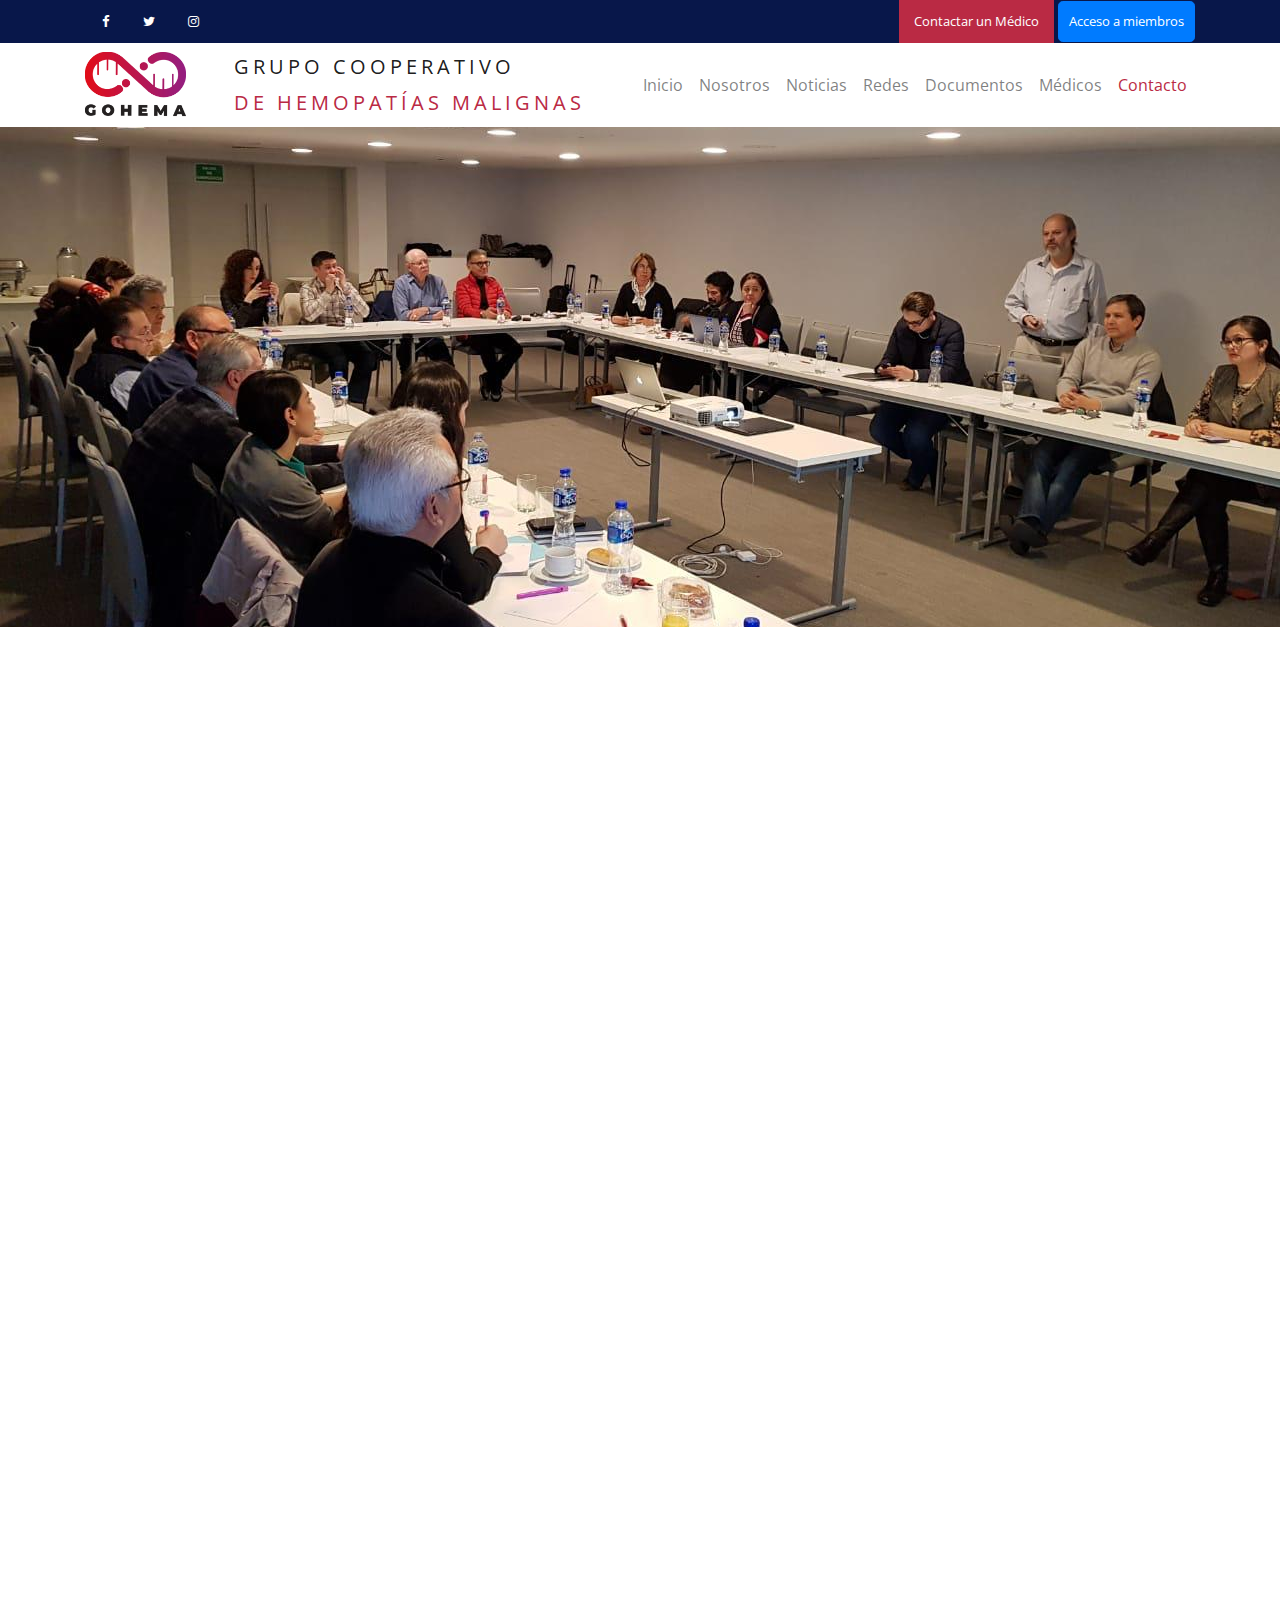
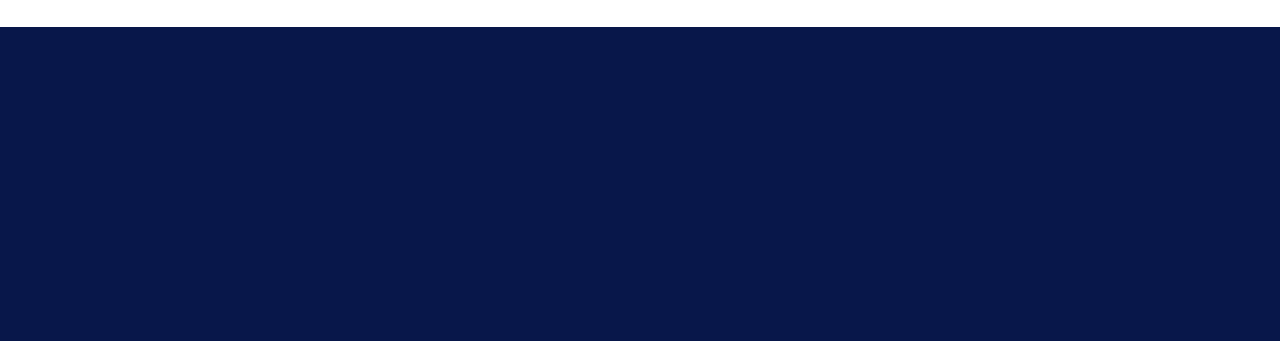
<file: contact.html>
<!doctype html>
<html lang="en">
  <head>
      <title>GOHEMA - Grupo Cooperativo</title>
      <meta charset="utf-8">
    <meta name="viewport" content="width=device-width, initial-scale=1, shrink-to-fit=no">

    <link href="https://fonts.googleapis.com/css?family=Open+Sans:300, 400, 700" rel="stylesheet">

    <link rel="stylesheet" href="css/bootstrap.css">
    <link rel="stylesheet" href="css/animate.css">
    <link rel="stylesheet" href="css/owl.carousel.min.css">
    <link rel="stylesheet" href="css/bootstrap-datepicker.css">
    <link rel="stylesheet" href="css/jquery.timepicker.css">

    <link rel="stylesheet" href="fonts/ionicons/css/ionicons.min.css">
    <link rel="stylesheet" href="fonts/fontawesome/css/font-awesome.min.css">
    <link rel="stylesheet" href="fonts/flaticon/font/flaticon.css">
    <link rel="icon" type="image/png" href="img/icon.png">



    <!-- Theme Style -->
    <link rel="stylesheet" href="css/style.css">
  </head>
  <body>
    
      <header role="banner">
          <div class="top-bar">
            <div class="container">
              <div class="row">
                  <!-- <img src="img/Logotipo_Color@2x.png" alt="" height="50" width="60"> -->
                <div class="col-md-6 col-sm-6 col-6">
                  <ul class="social list-unstyled">
                    <li><a target="_blank" rel="noopener noreferrer" href="https://web.facebook.com/gohemamx/"><span class="fa fa-facebook"></span></a></li>
                    <li><a target="_blank" rel="noopener noreferrer" href="https://twitter.com/GoHemaMX"><span class="fa fa-twitter"></span></a></li>
                    <li><a target="_blank" rel="noopener noreferrer" href="https://www.instagram.com/gohemamx/"><span class="fa fa-instagram"></span></a></li>
                  </ul>
                </div>
                <div class="col-md-6 col-sm-6 col-lg-6 text-right">
                  <p class="mb-0">
                    <a href="doctors.html" class="cta-btn" >Contactar un Médico</a>
                    <a href="https://gohema.herokuapp.com" class="btn btn-primary btn-lg">Acceso a miembros</a>
                  </p>
                </div>
                <!-- <div class="col-md-3 col-sm-3 col-3 text-right">
                    <p class="mb-0">
                    <a href="#" class="btn btn-primary btn-lg" style="float: right">Acceso a miembros</a>
                    </p>
                </div> -->
              </div>
            </div>
          </div>
          <nav class="navbar navbar-expand-lg navbar-light bg-light">
            <div class="container">
              <div class="col-md-1.5 col-sm-1.5 col-1.5">
                  <a class="navbar-brand" href="index.html"><img src="img/logo.png" alt="" height="65" ></a>
              </div>
              &emsp;&emsp;
              <div class="col-md-2.5 col-sm-2.5 col-2.5">
                  <a class="navbar-brand" href="index.html">Grupo cooperativo <br> <span>de Hemopatías Malignas</span>  </a>
              </div>
              <div class="col-md-2.5 col-sm-2.5 col-2.5">
                  <button class="navbar-toggler" type="button" data-toggle="collapse" data-target="#navbarsExample05" aria-controls="navbarsExample05" aria-expanded="false" aria-label="Toggle navigation">
                      <span class="navbar-toggler-icon"></span>
                    </button>
              </div>
              
    
              <div class="collapse navbar-collapse" id="navbarsExample05">
                <ul class="navbar-nav ml-auto">
                  <li class="nav-item">
                    <a class="nav-link" href="index.html">Inicio</a>
                  </li>
                  <!-- <li class="nav-item dropdown">
                    <a class="nav-link dropdown-toggle" href="services.html" id="dropdown04" data-toggle="dropdown" aria-haspopup="true" aria-expanded="false"></a>
                    <div class="dropdown-menu" aria-labelledby="dropdown04">
                      <a class="dropdown-item" href="#">Institute</a>
                      <a class="dropdown-item" href="#">Departments</a>
                      <a class="dropdown-item" href="services.html">Services</a>
                    </div>
    
                  </li> -->
                  <li class="nav-item">
                      <a class="nav-link" href="index.html#aboutus">Nosotros</a>
                    </li>
                  <li class="nav-item">
                    <a class="nav-link" href="index.html#news">Noticias</a>
                  </li>
                  <li class="nav-item">
                    <a class="nav-link" href="index.html#socialmedia">Redes</a>
                  </li>
                  <li class="nav-item">
                    <a class="nav-link" href="docs.html">Documentos</a>
                  </li>
                  <li class="nav-item">
                    <a class="nav-link" href="doctors.html" id="dropdown05">Médicos</a>
                    <!-- <div class="dropdown-menu" aria-labelledby="dropdown05">
                      <a class="dropdown-item" href="doctors.html">Buscar Especialista</a>
                      <a class="dropdown-item" href="#">Consejo directivo</a>
                    </div> -->
                  </li>
                  <li class="nav-item">
                    <a class="nav-link active" href="contact.html">Contacto</a>
                  </li>
                </ul>
              </div>
            </div>
          </nav>
        </header>
    <!-- END header -->
    
    <section class="home-slider inner-page owl-carousel">
      <div class="slider-item" style="background-image: url('img/photo2.jpg');">
        
        <div class="container">
          <div class="row slider-text align-items-center">
            <div class="col-md-7 col-sm-12 element-animate">
              <h1>Contáctenos</h1>
              <p>Si desea más información no dude en ponerse en contacto con nosotros.</p>
            </div>
          </div>
        </div>

      </div>

    </section>
    <!-- END slider -->


    <section class="section">
      <div class="container">
        <div class="row">
          <div class="col-md-6 mb-5 element-animate">
            <!-- <form action="#" method="post">
              <div class="row">
                <div class="col-md-6 form-group">
                  <label for="fname">Nombre</label>
                  <input type="text" class="form-control form-control-lg" id="fname">
                </div>
                <div class="col-md-6 form-group">
                  <label for="lname">Apellido</label>
                  <input type="text" class="form-control form-control-lg" id="lname">
                </div>
              </div>
              <div class="row">
                <div class="col-md-12 form-group">
                  <label for="email">Dirección de Correo Electrónico</label>
                  <input type="email" id="email" class="form-control form-control-lg">
                </div>
              </div>
              <div class="row">
                <div class="col-md-12 form-group">
                  <label for="message">Mensaje</label>
                  <textarea name="message" id="message" class="form-control form-control-lg" cols="30" rows="8"></textarea>
                </div>
              </div>
              <div class="row">
                <div class="col-md-6 form-group">
                  <input type="submit" value="Send Message" class="btn btn-primary btn-lg btn-block">
                </div>

              </div>
            </form> -->
            <div class="map-responsive">
                <div id="mapDiv" class="mapouter"><div  class="gmap_canvas"><iframe id="mapFrame" width="900" height="400" id="gmap_canvas" src="https://maps.google.com/maps?q=angeles%20lomas&t=&z=17&ie=UTF8&iwloc=&output=embed" frameborder="0" scrolling="no" marginheight="0" marginwidth="0"></iframe><a href="https://ultimatewp.net">ultimate wp</a></div><style>.mapouter{position:relative;text-align:right;height:400px;width:900px;}.gmap_canvas {overflow:hidden;background:none!important;height:400px;width:00px;}</style></div>
            </div>

          </div>
          <div class="col-md-1"></div>
          <div class="col-md-5 element-animate">
            
            <!-- <h5 class="text-uppercase mb-3">Dirección</h5>
            <p class="mb-5">98 West 21th Street, <br> Suite 721 <br> New York NY 10016</p> -->
            
            <h5 class="text-uppercase mb-3">Correo Electrónico</h5>
            <p class="mb-5"><a href="mailto:investigacion@gohema.mx">investigacion@gohema.mx</a> </p>
            
            <h5 class="text-uppercase mb-3">Llámenos</h5>
            <!-- <p class="mb-5"> 55-5246-9424 <br>  55-5246-9670 -->
              <a href="tel:+55-5246-9424">55-5246-9424</a> <br>
              <a href="tel:+55-5246-9424">55-5246-9424</a>

          </div>
        </div>
      </div>
    </section>

    

    <a href="doctors.html" class="cta-link element-animate" data-animate-effect="fadeIn">
        <span class="sub-heading">¿Desea participar en un ensayo clínico o más información?</span>
        <span class="heading">Contactar un Médico</span>
      </a>
    <!-- END cta-link -->

    <footer class="site-footer" role="contentinfo">
        <div class="container">
          <!-- <div class="row mb-5 element-animate">
            <div class="col-md-3 mb-5">
              <h3>Services</h3>
              <ul class="footer-link list-unstyled">
                <li><a href="#">Find a doctor</a></li>
                <li><a href="#">Urgent Care</a></li>
                <li><a href="#">Emergency Care</a></li>
                <li><a href="#">Procedures &amp; Treatments</a></li>
                <li><a href="#">Online Services</a></li>
              </ul>
            </div>
            <div class="col-md-3 mb-5">
              <h3>Latest News</h3>
              <ul class="footer-link list-unstyled">
                <li><a href="#">News &amp; Press Releases</a></li>
                <li><a href="#">Health Care Professional News</a></li>
                <li><a href="#">Events &amp; Conferences</a></li>
              </ul>
            </div>
            <div class="col-md-3 mb-5">
              <h3>About</h3>
              <ul class="footer-link list-unstyled">
                <li><a href="#">About The Hospital</a></li>
                <li><a href="#">Testimonials</a></li>
                <li><a href="#">Accreditations &amp; Awards</a></li>
                <li><a href="#">Careers</a></li>
                <li><a href="#">Feedback</a></li>
              </ul>
            </div>
            <div class="col-md-3 mb-5">
              <h3>Location &amp; Contact</h3>
              <p class="mb-5">134 Street Name, City Name Here, United States</p>
  
              <h4 class="text-uppercase mb-3 h6 text-white">Email</h5>
              <p class="mb-5"><a href="mailto:info@yourdomain.com">info@yourdomain.com</a></p>
              
              <h4 class="text-uppercase mb-3 h6 text-white">Phone</h5>
              <p>+1 24 435 3533</p>
  
            </div>
          </div> -->
  
          <div class="row pt-md-3 element-animate">
            <div class="col-md-12">
              <hr class="border-t">
            </div>
            <div class="col-md-6 col-sm-12 copyright">
                <p>&copy; 2019 Designed &amp; Developed by <a href="https://github.com/cesar1909">César Mendoza</a></p>
              </div>
            <div class="col-md-6 col-sm-12 text-md-right text-sm-left">
              <a href="#" class="p-2"><span class="fa fa-facebook"></span></a>
              <a href="#" class="p-2"><span class="fa fa-twitter"></span></a>
              <a href="#" class="p-2"><span class="fa fa-instagram"></span></a>
            </div>
          </div>
        </div>
      </footer>
    <!-- END footer -->


    <!-- Modal -->
    <div class="modal fade" id="modalAppointment" tabindex="-1" role="dialog" aria-labelledby="modalAppointmentLabel" aria-hidden="true">
      <div class="modal-dialog" role="document">
        <div class="modal-content">
          <div class="modal-header">
            <h5 class="modal-title" id="modalAppointmentLabel">Appointment</h5>
            <button type="button" class="close" data-dismiss="modal" aria-label="Close">
              <span aria-hidden="true">&times;</span>
            </button>
          </div>
          <div class="modal-body">
            <form action="#">
              <div class="form-group">
                <label for="appointment_name" class="text-black">Full Name</label>
                <input type="text" class="form-control" id="appointment_name">
              </div>
              <div class="form-group">
                <label for="appointment_email" class="text-black">Email</label>
                <input type="text" class="form-control" id="appointment_email">
              </div>
              <div class="row">
                <div class="col-md-6">
                  <div class="form-group">
                    <label for="appointment_date" class="text-black">Date</label>
                    <input type="text" class="form-control" id="appointment_date">
                  </div>    
                </div>
                <div class="col-md-6">
                  <div class="form-group">
                    <label for="appointment_time" class="text-black">Time</label>
                    <input type="text" class="form-control" id="appointment_time">
                  </div>
                </div>
              </div>
              

              <div class="form-group">
                <label for="appointment_message" class="text-black">Message</label>
                <textarea name="" id="appointment_message" class="form-control" cols="30" rows="10"></textarea>
              </div>
              <div class="form-group">
                <input type="submit" value="Send Message" class="btn btn-primary">
              </div>
            </form>
          </div>
          
        </div>
      </div>
    </div>

    <script src="js/jquery-3.2.1.min.js"></script>
    <script src="js/popper.min.js"></script>
    <script src="js/bootstrap.min.js"></script>
    <script src="js/owl.carousel.min.js"></script>
    <script src="js/bootstrap-datepicker.js"></script>
    <script src="js/jquery.timepicker.min.js"></script>
    <script src="js/jquery.waypoints.min.js"></script>
    <script src="js/main.js"></script>
  </body>
</html>
</file>
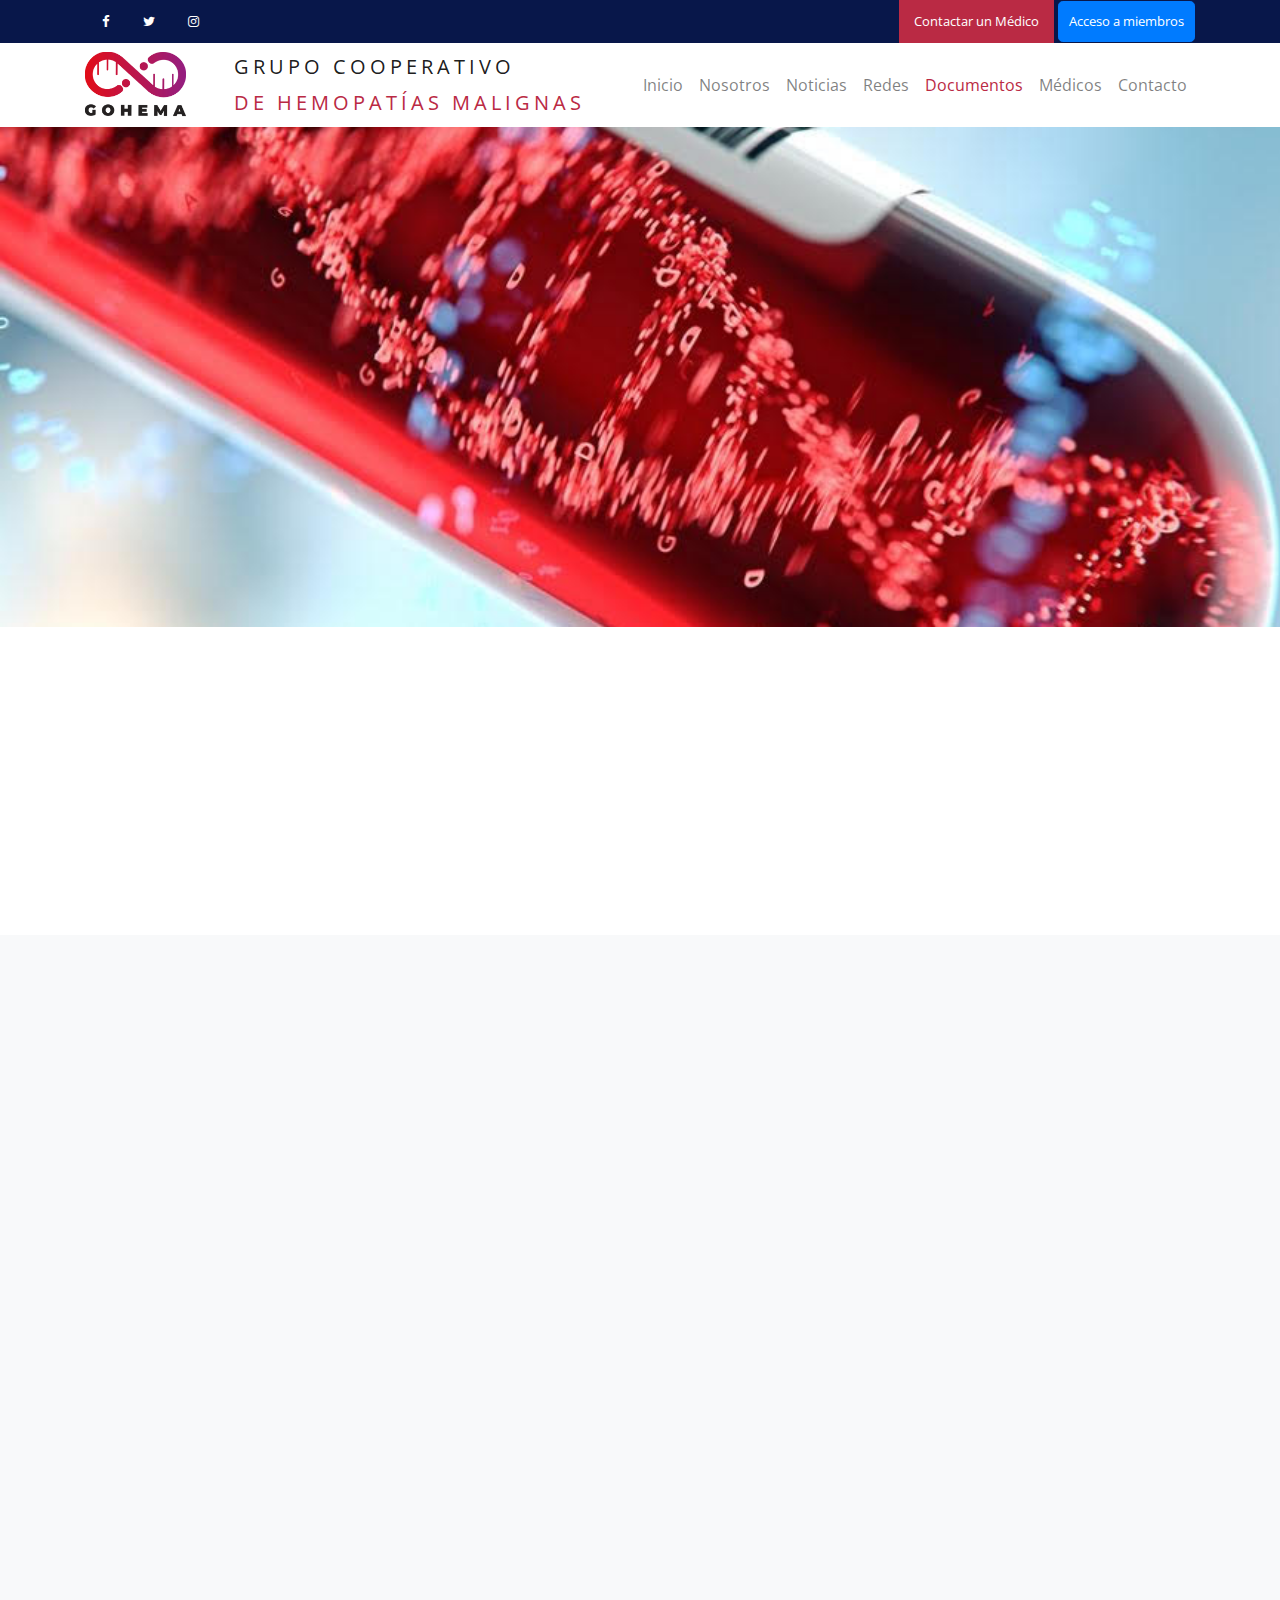
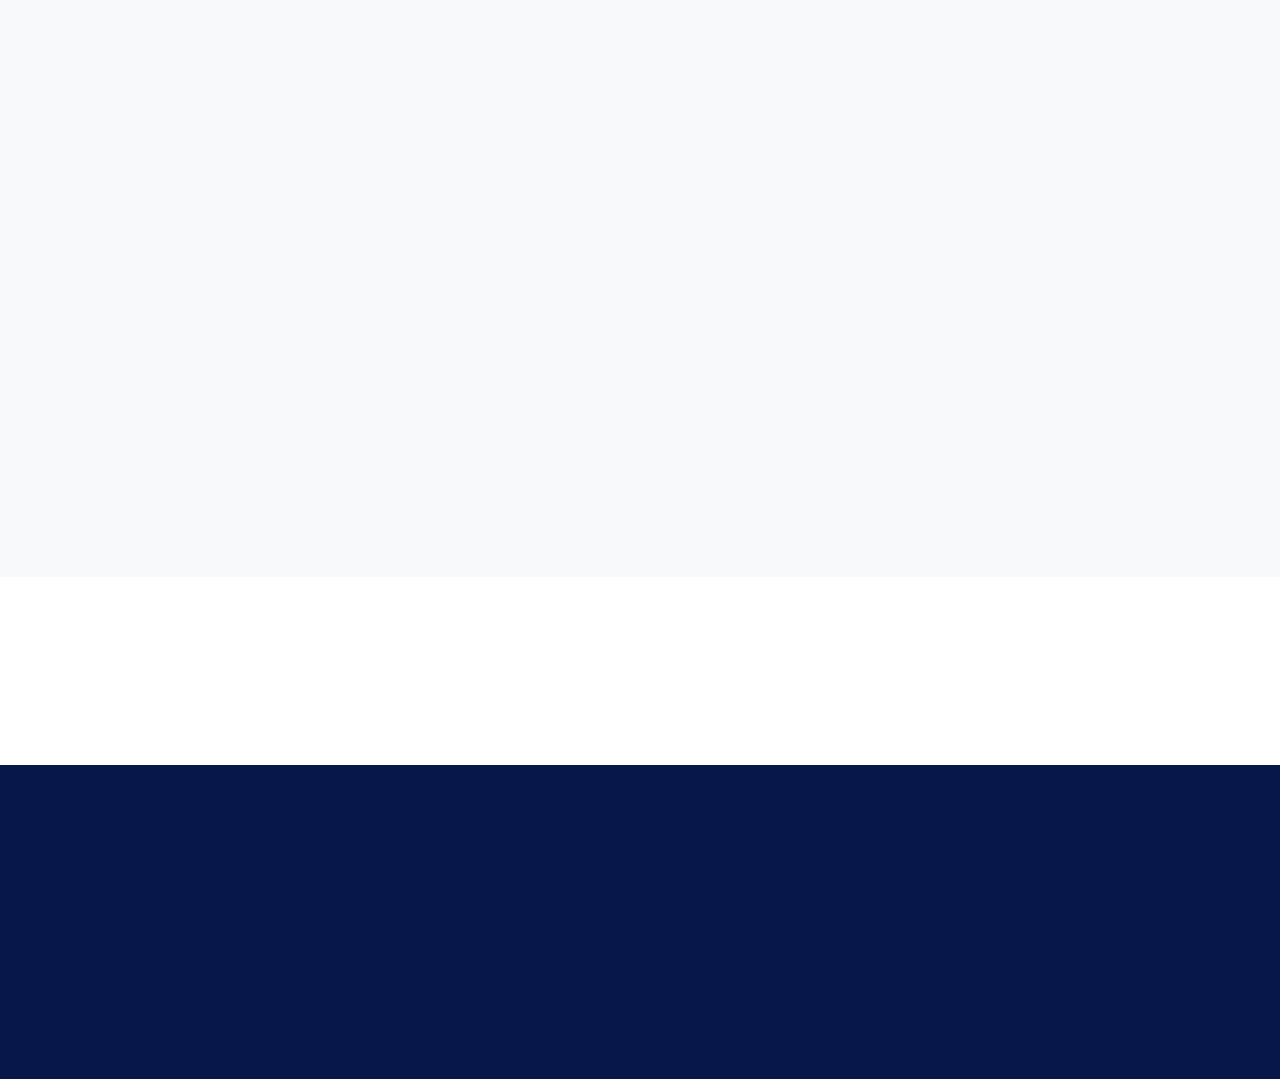
<file: docs.html>
<!doctype html>
<html lang="en">
  <head>
    <title>GOHEMA - Grupo Cooperativo</title>
    <meta charset="utf-8">
    <meta name="viewport" content="width=device-width, initial-scale=1, shrink-to-fit=no">

    <link href="https://fonts.googleapis.com/css?family=Open+Sans:300, 400, 700" rel="stylesheet">

    <link rel="stylesheet" href="css/bootstrap.css">
    <link rel="stylesheet" href="css/animate.css">
    <link rel="stylesheet" href="css/owl.carousel.min.css">
    <link rel="stylesheet" href="css/bootstrap-datepicker.css">
    <link rel="stylesheet" href="css/jquery.timepicker.css">

    <link rel="stylesheet" href="fonts/ionicons/css/ionicons.min.css">
    <link rel="stylesheet" href="fonts/fontawesome/css/font-awesome.min.css">
    <link rel="stylesheet" href="fonts/flaticon/font/flaticon.css">
    <link rel="icon" type="image/png" href="img/icon.png">



    <!-- Theme Style -->
    <link rel="stylesheet" href="css/style.css">
  </head>
  <body>
    
    <header role="banner">
      <div class="top-bar">
        <div class="container">
          <div class="row">
              <!-- <img src="img/Logotipo_Color@2x.png" alt="" height="50" width="60"> -->
            <div class="col-md-6 col-sm-6 col-6">
              <ul class="social list-unstyled">
                <li><a target="_blank" rel="noopener noreferrer" href="https://web.facebook.com/gohemamx/"><span class="fa fa-facebook"></span></a></li>
                <li><a target="_blank" rel="noopener noreferrer" href="https://twitter.com/GoHemaMX"><span class="fa fa-twitter"></span></a></li>
                <li><a target="_blank" rel="noopener noreferrer" href="https://www.instagram.com/gohemamx/"><span class="fa fa-instagram"></span></a></li>
              </ul>
            </div>
            <div class="col-md-6 col-sm-6 col-lg-6 text-right">
              <p class="mb-0">
                <a href="doctors.html" class="cta-btn" >Contactar un Médico</a>
                <a href="https://gohema.herokuapp.com" class="btn btn-primary btn-lg">Acceso a miembros</a>
              </p>
            </div>
            <!-- <div class="col-md-3 col-sm-3 col-3 text-right">
                <p class="mb-0">
                <a href="#" class="btn btn-primary btn-lg" style="float: right">Acceso a miembros</a>
                </p>
            </div> -->
          </div>
        </div>
      </div>
      <nav class="navbar navbar-expand-lg navbar-light bg-light">
        <div class="container">
          <div class="col-md-1.5 col-sm-1.5 col-1.5">
              <a class="navbar-brand" href="index.html"><img src="img/logo.png" alt="" height="65" ></a>
          </div>
          &emsp;&emsp;
          <div class="col-md-2.5 col-sm-2.5 col-2.5">
              <a class="navbar-brand" href="index.html">Grupo cooperativo <br> <span>de Hemopatías Malignas</span>  </a>
          </div>
          <div class="col-md-2.5 col-sm-2.5 col-2.5">
              <button class="navbar-toggler" type="button" data-toggle="collapse" data-target="#navbarsExample05" aria-controls="navbarsExample05" aria-expanded="false" aria-label="Toggle navigation">
                  <span class="navbar-toggler-icon"></span>
                </button>
          </div>
          

          <div class="collapse navbar-collapse" id="navbarsExample05">
            <ul class="navbar-nav ml-auto">
              <li class="nav-item">
                <a class="nav-link" href="index.html">Inicio</a>
              </li>
              <!-- <li class="nav-item dropdown">
                <a class="nav-link dropdown-toggle" href="services.html" id="dropdown04" data-toggle="dropdown" aria-haspopup="true" aria-expanded="false"></a>
                <div class="dropdown-menu" aria-labelledby="dropdown04">
                  <a class="dropdown-item" href="#">Institute</a>
                  <a class="dropdown-item" href="#">Departments</a>
                  <a class="dropdown-item" href="services.html">Services</a>
                </div>

              </li> -->
              <li class="nav-item">
                  <a class="nav-link" href="index.html#aboutus">Nosotros</a>
                </li>
              <li class="nav-item">
                <a class="nav-link" href="index.html#news">Noticias</a>
              </li>
              <li class="nav-item">
                <a class="nav-link" href="index.html#socialmedia">Redes</a>
              </li>
              <li class="nav-item">
                <a class="nav-link active" href="docs.html">Documentos</a>
              </li>
              <li class="nav-item">
                <a class="nav-link" href="doctors.html" id="dropdown05">Médicos</a>
                <!-- <div class="dropdown-menu" aria-labelledby="dropdown05">
                  <a class="dropdown-item" href="doctors.html">Buscar Especialista</a>
                  <a class="dropdown-item" href="#">Consejo directivo</a>
                </div> -->
              </li>
              <li class="nav-item">
                <a class="nav-link" href="contact.html">Contacto</a>
              </li>
            </ul>
          </div>
        </div>
      </nav>
    </header>
    <!-- END header -->

    
    <section class="home-slider inner-page owl-carousel">
      <div class="slider-item" style="background-image: url('img/generico2.jpg');">
        
        <div class="container">
          <div class="row slider-text align-items-center">
            <div class="col-md-7 col-sm-12 element-animate">
              <h1>Documentos e Información</h1>
              <p>En este apartado podrá encontrar información y casos clínicos por parte de nuestos médicos.</p>
            </div>
          </div>
        </div>

      </div>

    </section>
    <!-- END slider -->

    <section class="section">
      <div class="container">
        <div class="row justify-content-center element-animate">
          <div class="col-md-6">

            <form action="#">
              <label for="search-doctor">Buscar Documentos</label>
              <div class="input-group input-group-lg">
                <input type="text" id="search-doctor" class="form-control" placeholder="Nombre del documento o médico..." aria-label="Search for...">
                <span class="input-group-btn">
                  <button class="btn btn-link" type="button"><i class="material-icons">search</i></button>
                </span>
              </div>
            </form>
          </div>
        </div>
      </div>
    </section>


    <section class="section bg-light">
      <div class="container">
        <div class="row">
          <div class="col-md-4 element-animate">
            <div class="media d-block media-custom text-left">
              <img src="img/img_thumb_1.jpg" alt="Image Placeholder" class="img-fluid">
              <div class="media-body">
                <span class="meta-post">Diciembre 2, 2017</span>
                <h3 class="mt-0 text-black"><a href="#" class="text-black">Caso Clínico</a></h3>
                <p>Descripción</p>
                <p class="clearfix">
                  <a href="#" class="float-left">Descargar</a>
                  <a href="#" class="float-right meta-chat"><span class="ion-chatbubble"></span> 8</a>
                </p>
              </div>
            </div>
          </div>
          <div class="col-md-4 element-animate">
            <div class="media d-block media-custom text-left">
              <img src="img/img_thumb_2.jpg" alt="Image Placeholder" class="img-fluid">
              <div class="media-body">
                <span class="meta-post">Diciembre 2, 2017</span>
                <h3 class="mt-0 text-black"><a href="#" class="text-black">Caso Clínico</a></h3>
                <p>Descripción.</p>
                <p class="clearfix">
                  <a href="#" class="float-left">Descargar</a>
                  <a href="#" class="float-right meta-chat"><span class="ion-chatbubble"></span> 8</a>
                </p>
              </div>
            </div>
          </div>
          <div class="col-md-4 element-animate">
            <div class="media d-block media-custom text-left">
              <img src="img/img_thumb_3.jpg" alt="Image Placeholder" class="img-fluid">
              <div class="media-body">
                <span class="meta-post">Diciembre 2, 2017</span>
                <h3 class="mt-0 text-black"><a href="#" class="text-black">Ensayo</a></h3>
                <p>Descripción</p>
                <p class="clearfix">
                  <a href="#" class="float-left">Descargar</a>
                  <a href="#" class="float-right meta-chat"><span class="ion-chatbubble"></span> 8</a>
                </p>
              </div>
            </div>
          </div>
        </div>

        <div class="row mb-5">
          <div class="col-md-4 element-animate">
            <div class="media d-block media-custom text-left">
              <img src="img/img_thumb_1.jpg" alt="Image Placeholder" class="img-fluid">
              <div class="media-body">
                <span class="meta-post">Diciembre 2, 2017</span>
                <h3 class="mt-0 text-black"><a href="#" class="text-black">Reporte</a></h3>
                <p>Descripción.</p>
                <p class="clearfix">
                  <a href="#" class="float-left">Descargar</a>
                  <a href="#" class="float-right meta-chat"><span class="ion-chatbubble"></span> 8</a>
                </p>
              </div>
            </div>
          </div>
          <div class="col-md-4 element-animate">
            <div class="media d-block media-custom text-left">
              <img src="img/img_thumb_2.jpg" alt="Image Placeholder" class="img-fluid">
              <div class="media-body">
                <span class="meta-post">Diciembre 2, 2017</span>
                <h3 class="mt-0 text-black"><a href="#" class="text-black">Comunicado</a></h3>
                <p>Descripción.</p>
                <p class="clearfix">
                  <a href="#" class="float-left">Descargar</a>
                  <a href="#" class="float-right meta-chat"><span class="ion-chatbubble"></span> 8</a>
                </p>
              </div>
            </div>
          </div>
          <div class="col-md-4 element-animate">
            <div class="media d-block media-custom text-left">
              <img src="img/img_thumb_3.jpg" alt="Image Placeholder" class="img-fluid">
              <div class="media-body">
                <span class="meta-post">Diciembre 2, 2017</span>
                <h3 class="mt-0 text-black"><a href="#" class="text-black">Estado del Grupo</a></h3>
                <p>Descripción.</p>
                <p class="clearfix">
                  <a href="#" class="float-left">Descargar</a>
                  <a href="#" class="float-right meta-chat"><span class="ion-chatbubble"></span> 8</a>
                </p>
              </div>
            </div>
          </div>
        </div>

        <div class="row element-animate">
          <div class="col-md-5">
            <nav aria-label="Page navigation example">
              <ul class="pagination">
                <li class="page-item"><a class="page-link" href="#">Previous</a></li>
                <li class="page-item active"><a class="page-link" href="#">1</a></li>
                <li class="page-item"><a class="page-link" href="#">2</a></li>
                <li class="page-item"><a class="page-link" href="#">3</a></li>
                <li class="page-item"><a class="page-link" href="#">4</a></li>
                <li class="page-item"><a class="page-link" href="#">5</a></li>
                <li class="page-item"><a class="page-link" href="#">Next</a></li>
              </ul>
            </nav>
          </div>
        </div>
      </div>
    </section>

    <a href="doctors.html" class="cta-link element-animate" data-animate-effect="fadeIn">
      <span class="sub-heading">¿Desea participar en un ensayo clínico o más información?</span>
      <span class="heading">Contactar un Médico</span>
    </a>
    <!-- END cta-link -->

    <footer class="site-footer" role="contentinfo">
      <div class="container">
        <!-- <div class="row mb-5 element-animate">
          <div class="col-md-3 mb-5">
            <h3>Services</h3>
            <ul class="footer-link list-unstyled">
              <li><a href="#">Find a doctor</a></li>
              <li><a href="#">Urgent Care</a></li>
              <li><a href="#">Emergency Care</a></li>
              <li><a href="#">Procedures &amp; Treatments</a></li>
              <li><a href="#">Online Services</a></li>
            </ul>
          </div>
          <div class="col-md-3 mb-5">
            <h3>Latest News</h3>
            <ul class="footer-link list-unstyled">
              <li><a href="#">News &amp; Press Releases</a></li>
              <li><a href="#">Health Care Professional News</a></li>
              <li><a href="#">Events &amp; Conferences</a></li>
            </ul>
          </div>
          <div class="col-md-3 mb-5">
            <h3>About</h3>
            <ul class="footer-link list-unstyled">
              <li><a href="#">About The Hospital</a></li>
              <li><a href="#">Testimonials</a></li>
              <li><a href="#">Accreditations &amp; Awards</a></li>
              <li><a href="#">Careers</a></li>
              <li><a href="#">Feedback</a></li>
            </ul>
          </div>
          <div class="col-md-3 mb-5">
            <h3>Location &amp; Contact</h3>
            <p class="mb-5">134 Street Name, City Name Here, United States</p>

            <h4 class="text-uppercase mb-3 h6 text-white">Email</h5>
            <p class="mb-5"><a href="mailto:info@yourdomain.com">info@yourdomain.com</a></p>
            
            <h4 class="text-uppercase mb-3 h6 text-white">Phone</h5>
            <p>+1 24 435 3533</p>

          </div>
        </div> -->

        <div class="row pt-md-3 element-animate">
          <div class="col-md-12">
            <hr class="border-t">
          </div>
          <div class="col-md-6 col-sm-12 copyright">
            <p>&copy; 2019 Designed &amp; Developed by <a href="https://github.com/cesar1909">César Mendoza</a></p>
          </div>
          <div class="col-md-6 col-sm-12 text-md-right text-sm-left">
            <a href="#" class="p-2"><span class="fa fa-facebook"></span></a>
            <a href="#" class="p-2"><span class="fa fa-twitter"></span></a>
            <a href="#" class="p-2"><span class="fa fa-instagram"></span></a>
          </div>
        </div>
      </div>
    </footer>
    <!-- END footer -->


    <!-- Modal
    <div class="modal fade" id="modalAppointment" tabindex="-1" role="dialog" aria-labelledby="modalAppointmentLabel" aria-hidden="true">
      <div class="modal-dialog" role="document">
        <div class="modal-content">
          <div class="modal-header">
            <h5 class="modal-title" id="modalAppointmentLabel">Appointment</h5>
            <button type="button" class="close" data-dismiss="modal" aria-label="Close">
              <span aria-hidden="true">&times;</span>
            </button>
          </div>
          <div class="modal-body">
            <form action="#">
              <div class="form-group">
                <label for="appointment_name" class="text-black">Full Name</label>
                <input type="text" class="form-control" id="appointment_name">
              </div>
              <div class="form-group">
                <label for="appointment_email" class="text-black">Email</label>
                <input type="text" class="form-control" id="appointment_email">
              </div>
              <div class="row">
                <div class="col-md-6">
                  <div class="form-group">
                    <label for="appointment_date" class="text-black">Date</label>
                    <input type="text" class="form-control" id="appointment_date">
                  </div>    
                </div>
                <div class="col-md-6">
                  <div class="form-group">
                    <label for="appointment_time" class="text-black">Time</label>
                    <input type="text" class="form-control" id="appointment_time">
                  </div>
                </div>
              </div>
              

              <div class="form-group">
                <label for="appointment_message" class="text-black">Message</label>
                <textarea name="" id="appointment_message" class="form-control" cols="30" rows="10"></textarea>
              </div>
              <div class="form-group">
                <input type="submit" value="Send Message" class="btn btn-primary">
              </div>
            </form>
          </div>
          
        </div>
      </div>
    </div> -->

    <script src="js/jquery-3.2.1.min.js"></script>
    <script src="js/popper.min.js"></script>
    <script src="js/bootstrap.min.js"></script>
    <script src="js/owl.carousel.min.js"></script>
    <script src="js/bootstrap-datepicker.js"></script>
    <script src="js/jquery.timepicker.min.js"></script>
    <script src="js/jquery.waypoints.min.js"></script>
    <script src="js/main.js"></script>
  </body>
</html>
</file>
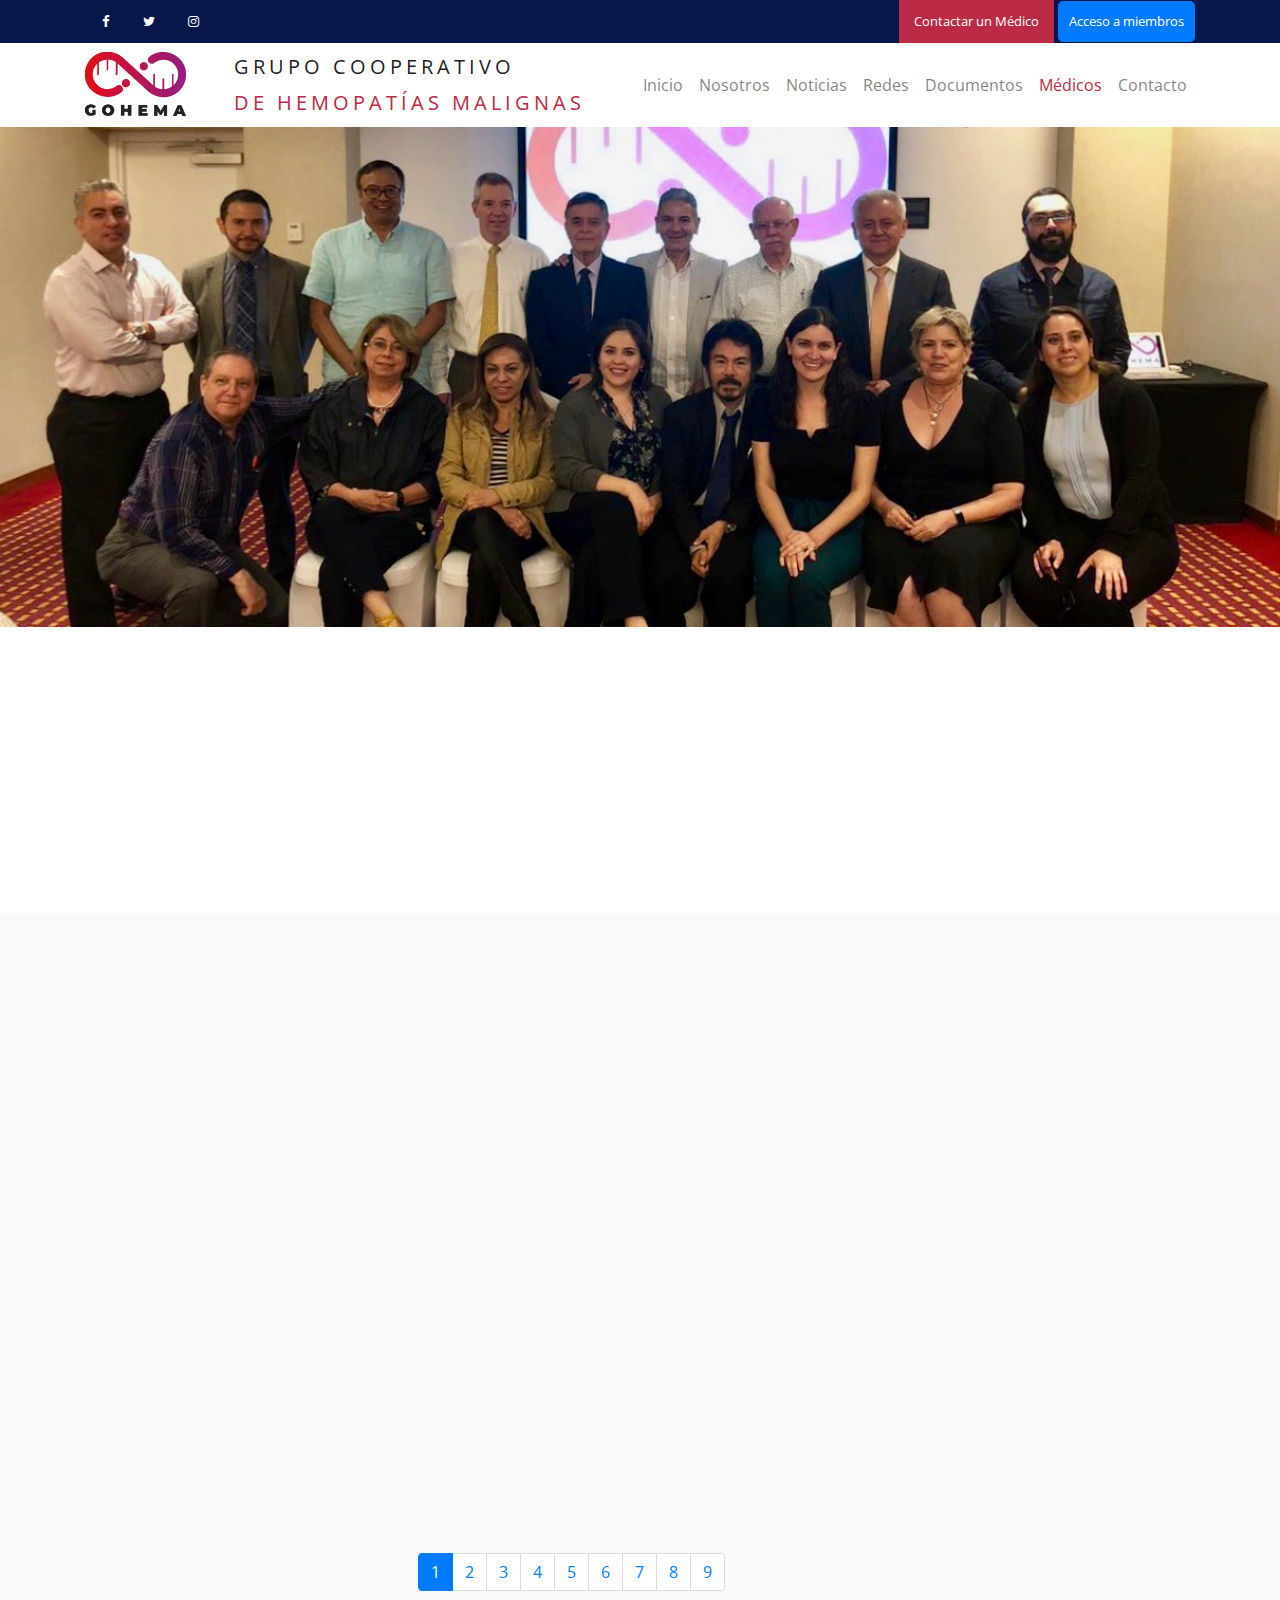
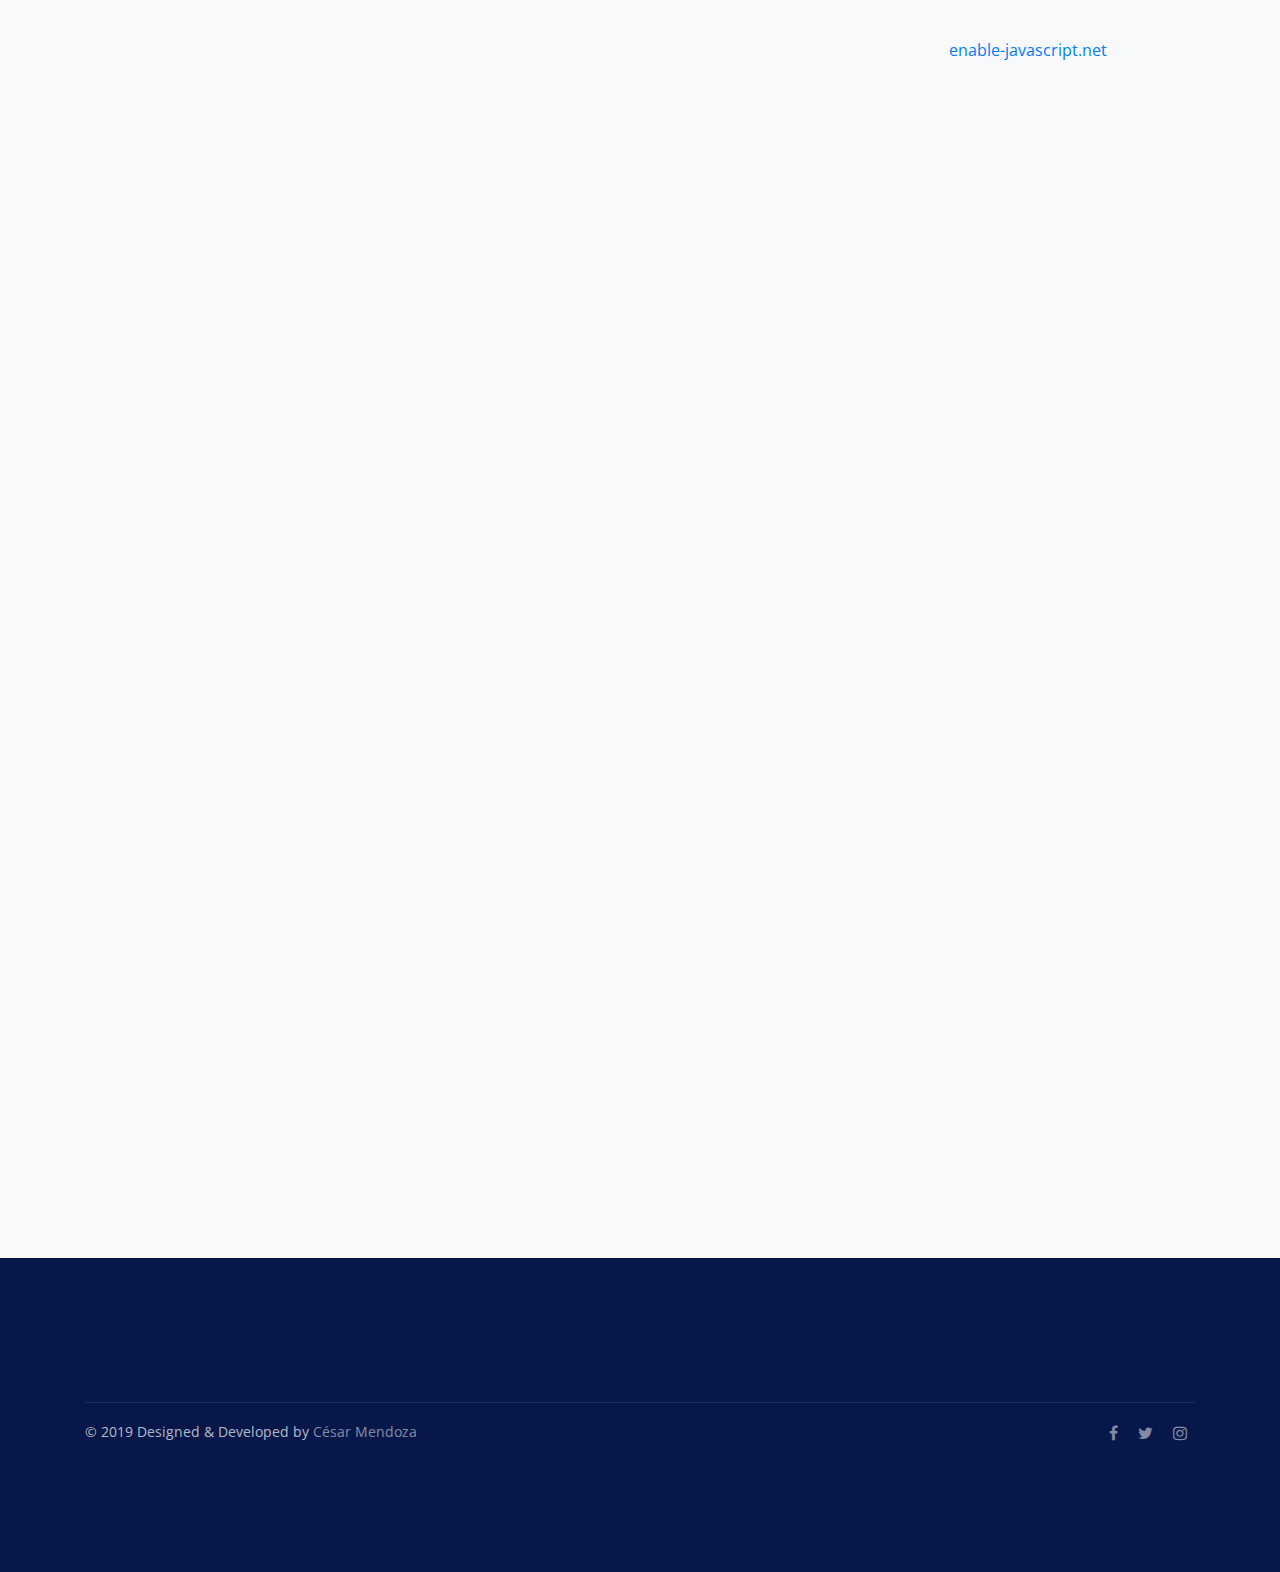
<file: doctors.html>
<!doctype html>
<html lang="en">
  <head>
    <title>GOHEMA - Grupo Cooperativo</title>
    <meta charset="utf-8">
    <meta name="viewport" content="width=device-width, initial-scale=1, shrink-to-fit=no">

    <link href="https://fonts.googleapis.com/css?family=Open+Sans:300, 400, 700" rel="stylesheet">

    <link rel="stylesheet" href="css/bootstrap.css">
    <link rel="stylesheet" href="css/animate.css">
    <link rel="stylesheet" href="css/owl.carousel.min.css">
    <link rel="stylesheet" href="css/bootstrap-datepicker.css">
    <link rel="stylesheet" href="css/jquery.timepicker.css">

    <link rel="stylesheet" href="fonts/ionicons/css/ionicons.min.css">
    <link rel="stylesheet" href="fonts/fontawesome/css/font-awesome.min.css">
    <link rel="stylesheet" href="fonts/flaticon/font/flaticon.css">
    <link href="https://fonts.googleapis.com/icon?family=Material+Icons"
      rel="stylesheet">
      <link rel="icon" type="image/png" href="img/icon.png">


      <!--LINK JQUERY-->
      <script src="https://ajax.googleapis.com/ajax/libs/jquery/3.4.1/jquery.min.js"></script>

      <!-- <script type="text/javascript" src="jquery-3.3.1.js"></script> -->

      <!-- Personal Javascript -->
      <script src="js/doctors.js"></script>

    <!-- Theme Style -->
    <link rel="stylesheet" href="css/style.css">

    <style>
        /* Set the size of the div element that contains the map */
        #map {
          height: 400px;  /* The height is 400 pixels */
          width: 100%;  /* The width is the width of the web page */
         }
      </style>
   
  </head>
  <body>
    
      <header role="banner">
          <div class="top-bar">
            <div class="container">
              <div class="row">
                  <!-- <img src="img/Logotipo_Color@2x.png" alt="" height="50" width="60"> -->
                <div class="col-md-6 col-sm-6 col-6">
                  <ul class="social list-unstyled">
                    <li><a target="_blank" rel="noopener noreferrer" href="https://web.facebook.com/gohemamx/"><span class="fa fa-facebook"></span></a></li>
                    <li><a target="_blank" rel="noopener noreferrer" href="https://twitter.com/GoHemaMX"><span class="fa fa-twitter"></span></a></li>
                    <li><a target="_blank" rel="noopener noreferrer" href="https://www.instagram.com/gohemamx/"><span class="fa fa-instagram"></span></a></li>
                  </ul>
                </div>
                <div class="col-md-6 col-sm-6 col-lg-6 text-right">
                  <p class="mb-0">
                    <a href="doctors.html" class="cta-btn" >Contactar un Médico</a>
                    <a href="https://gohema.herokuapp.com" class="btn btn-primary btn-lg">Acceso a miembros</a>
                  </p>
                </div>
                <!-- <div class="col-md-3 col-sm-3 col-3 text-right">
                    <p class="mb-0">
                    <a href="#" class="btn btn-primary btn-lg" style="float: right">Acceso a miembros</a>
                    </p>
                </div> -->
              </div>
            </div>
          </div>
          <nav class="navbar navbar-expand-lg navbar-light bg-light">
            <div class="container">
              <div class="col-md-1.5 col-sm-1.5 col-1.5">
                  <a class="navbar-brand" href="index.html"><img src="img/logo.png" alt="" height="65" ></a>
              </div>
              &emsp;&emsp;
              <div class="col-md-2.5 col-sm-2.5 col-2.5">
                  <a class="navbar-brand" href="index.html">Grupo cooperativo <br> <span>de Hemopatías Malignas</span>  </a>
              </div>
              <div class="col-md-2.5 col-sm-2.5 col-2.5">
                  <button class="navbar-toggler" type="button" data-toggle="collapse" data-target="#navbarsExample05" aria-controls="navbarsExample05" aria-expanded="false" aria-label="Toggle navigation">
                      <span class="navbar-toggler-icon"></span>
                    </button>
              </div>
              
    
              <div class="collapse navbar-collapse" id="navbarsExample05">
                <ul class="navbar-nav ml-auto">
                  <li class="nav-item">
                    <a class="nav-link" href="index.html">Inicio</a>
                  </li>
                  <!-- <li class="nav-item dropdown">
                    <a class="nav-link dropdown-toggle" href="services.html" id="dropdown04" data-toggle="dropdown" aria-haspopup="true" aria-expanded="false"></a>
                    <div class="dropdown-menu" aria-labelledby="dropdown04">
                      <a class="dropdown-item" href="#">Institute</a>
                      <a class="dropdown-item" href="#">Departments</a>
                      <a class="dropdown-item" href="services.html">Services</a>
                    </div>
    
                  </li> -->
                  <li class="nav-item">
                      <a class="nav-link" href="index.html#aboutus">Nosotros</a>
                    </li>
                  <li class="nav-item">
                    <a class="nav-link" href="index.html#news">Noticias</a>
                  </li>
                  <li class="nav-item">
                    <a class="nav-link" href="index.html#socialmedia">Redes</a>
                  </li>
                  <li class="nav-item">
                    <a class="nav-link" href="docs.html">Documentos</a>
                  </li>
                  <li class="nav-item">
                    <a class="nav-link active" href="doctors.html" id="dropdown05">Médicos</a>
                    <!-- <div class="dropdown-menu" aria-labelledby="dropdown05">
                      <a class="dropdown-item" href="doctors.html">Buscar Especialista</a>
                      <a class="dropdown-item" href="#">Consejo directivo</a>
                    </div> -->
                  </li>
                  <li class="nav-item">
                    <a class="nav-link" href="contact.html">Contacto</a>
                  </li>
                </ul>
              </div>
            </div>
          </nav>
        </header>
    <!-- END header -->

    
    <section class="home-slider inner-page owl-carousel">
      <div class="slider-item" style="background-image: url('img/photo3.jpg');">
        
        <div class="container">
          <div class="row slider-text align-items-center">
            <div class="col-md-7 col-sm-12 element-animate">
              <h1>Directorio de Médicos</h1>
              <p>Contacte a alguno de nuestros Médicos y obtenga más información o agende una cita, tenemos presencia 
                en toda la república Mexicana
              </p>
            </div>
          </div>
        </div>

      </div>

    </section>
    <!-- END slider -->
    
    <section class="section">
      <div class="container">
        <div class="row justify-content-center element-animate">
          <div class="col-md-6">

            <form action="#">
              <label for="search-doctor">Encontrar Médico</label>
              <div class="input-group input-group-lg">
                <!-- <input type="text" id="search-doctor" class="form-control" placeholder="Buscar por Estado..." aria-label="Buscar por Estado..."> -->
                <select name="citySelect" id="select1" onchange="findDoctor(this.value);">
                  <option selected disabled hidden value="0">Seleccione un estado de la República...</option>
                  <option value="all">Ver Todos</option>
                  <option value="cdmx">Ciudad de México</option>
                  <!-- <option value="chiapas">Chiapas</option> -->
                  <option value="chihuahua">Chihuahua</option>
                  <option value="bajacalifornia">Baja California</option>
                  <option value="jalisco">Jalisco</option>
                  <option value="michoacan">Michoacán</option>
                  <option value="nuevoleon">Nuevo Leon</option>
                  <option value="puebla">Puebla</option>
                  <option value="queretaro">Querétaro</option>
                  <option value="sanluis">San Luis Potosí</option>
                  <option value="sinaloa">Sinaloa</option>
                  <option value="sonora">Sonora</option>
                  <option value="yucatan">Yucatán</option>
                </select>
                <!-- <span class="input-group-btn">
                  <button class="btn btn-link" type="button" onclick="findDcotor();"><i class="material-icons">search</i></button>
                </span> -->
              </div>
            </form>
          </div>
        </div>
      </div>
    </section>
    <section class="section bg-light">
      <div id="idContainer" class="container">

      





        <div id="frame1">
        <div id="row1" class="row">
          <div id="item1" class="col-md-4 element-animate">
            <div class="media d-block media-custom text-center">
              <div class="media-body">
                <h3 class="mt-0 text-black">Dr. Adrián Alejandro Ceballos López</h3>
                <p><i class="material-icons">location_on</i>  Yucatán<a id="myLink1" href="#" onclick="MyFunction(1);return false;">  ver mapa</a></p>
                <p><i class="material-icons">phone</i> <a href="tel:+99 9925 0444">99 9925 0444</a></p>
                <p><i class="material-icons">email</i> <a href="mailto:ceballosadrian@gmail.com">ceballosadrian@gmail.com</a> </p>
                
              </div>
            </div>
          </div>
          <div id="item2" class="col-md-4 element-animate">
            <div class="media d-block media-custom text-center">
              <div class="media-body">
                <h3 class="mt-0 text-black">Dr. Alberto Villalobos Prieto</h3>
                <p><i class="material-icons">location_on</i>  Ciudad de México<a id="myLink1" href="#" onclick="MyFunction(2);return false;">  ver mapa</a></p>
                <p><i class="material-icons">email</i> <a href="mailto:avillalobosabc@yahoo.com.mx">avillalobosabc@yahoo.com.mx</a> </p>

              </div>
            </div>
          </div>
          <div id="item3" class="col-md-4 element-animate">
            <div class="media d-block media-custom text-center">
              <div class="media-body">
                <h3 class="mt-0 text-black">Dra. Alejandra Zarate Osorno</h3>
                <p><i class="material-icons">location_on</i>  Ciudad de México<a id="myLink1" href="#" onclick="MyFunction(3);return false;">  ver mapa</a></p>
                <p><i class="material-icons">phone</i> <a href="tel:+55 5255 9600">55 5255 9600</a></p>
                <p><i class="material-icons">email</i> <a href="mailto:zaratedr@hotmail.com">zaratedr@hotmail.com</a> </p>            
              </div>
            </div>
          </div>
        </div>

        <div id="row2" class="row mb-5">
          <div id="item4" class="col-md-4 element-animate">
            <div class="media d-block media-custom text-center">
              <div class="media-body">
                <h3 class="mt-0 text-black">Dr. Alfredo Arias Aranda</h3>
                <p><i class="material-icons">location_on</i>  Ciudad de México<a id="myLink1" href="#" onclick="MyFunction(4);return false;">  ver mapa</a></p>
                <p><i class="material-icons">phone</i> <a href="tel:+55 5265 2900">55 5265 2900</a></p>

              </div>
            </div>
          </div>
          <div id="item5" class="col-md-4 element-animate">
            <div class="media d-block media-custom text-center">
              <div class="media-body">
                <h3 class="mt-0 text-black">Dra. Aline Guillermina Ramirez</h3>
                <p><i class="material-icons">location_on</i>  Ciudad de México<a id="myLink1" href="#" onclick="MyFunction(5);return false;">  ver mapa</a></p>
                <p><i class="material-icons">email</i> <a href="mailto:aline_gui@hotmail.com">aline_gui@hotmail.com</a> </p>                             
              </div>
            </div>
          </div>
          <div id="item6" class="col-md-4 element-animate">
            <div class="media d-block media-custom text-center">
              <div class="media-body">
                <h3 class="mt-0 text-black">Dra. Alinka García Camacho</h3>
                <p><i class="material-icons">location_on</i>  Ciudad de México<a id="myLink1" href="#" onclick="MyFunction(6);return false;">  ver mapa</a></p>
                <p><i class="material-icons">email</i> <a href="mailto:dralink@hotmail.com">dralink@hotmail.com</a> </p>                             
              </div>
            </div>
          </div>

        </div>
      </div>




      <div id="frame2" style="display: none">
          <div id="row3" class="row mb-5">
              <div id="item7" class="col-md-4 element-animate">
                  <div class="media d-block media-custom text-center">
                    <div class="media-body">
                      <h3 class="mt-0 text-black">Dr. Jose Antonio de la Peña</h3>
                      <p><i class="material-icons">location_on</i>  Ciudad de México<a id="myLink1" href="#" onclick="MyFunction(7);return false;">  ver mapa</a></p>
                      <p><i class="material-icons">email</i> <a href="mailto:porasino2@gmail.com">porasino2@gmail.com</a> </p>                            
                      <p><i class="material-icons">phone</i> <a href="tel:+55 5601 7344">55 5601 7344</a></p>
                    </div>
                  </div>
                </div>
                <div id="item8" class="col-md-4 element-animate">
                  <div class="media d-block media-custom text-center">
                    <div class="media-body">
                      <h3 class="mt-0 text-black">Dr. Arturo Vega Ruíz</h3>
                      <p><i class="material-icons">location_on</i>  Jalisco<a id="myLink1" href="#" onclick="MyFunction(8);return false;">  ver mapa</a></p>
                      <p><i class="material-icons">email</i> <a href="mailto:vrahem@gmail.com">vrahem@gmail.com</a> </p>
                      <p><i class="material-icons">phone</i> <a href="tel:+33 3825 2460">33 3825 2460</a></p>
                    </div>
                  </div>
                </div>
                <div id="item9" class="col-md-4 element-animate">
                  <div class="media d-block media-custom text-center">
                    <div class="media-body">
                      <h3 class="mt-0 text-black">Dra. Iris Azucena Saavedra González</h3>
                      <p><i class="material-icons">location_on</i>  Ciudad de México<a id="myLink1" href="#" onclick="MyFunction(9);return false;">  ver mapa</a></p>
                      <p><i class="material-icons">email</i> <a href="mailto:sagi29physician@gmail.com">sagi29physician@gmail.com</a> </p>  
                      <p><i class="material-icons">phone</i> <a href="tel:+55 5732 9854">55 5732 9854</a></p>                      
                    </div>
                  </div>
                </div>
          </div>
          <div id="row4" class="row mb-5">
              <div id="item10" class="col-md-4 element-animate">
                  <div class="media d-block media-custom text-center">
                    <div class="media-body">
                      <h3 class="mt-0 text-black">Dr. Benjamín Batista Guizar</h3>
                      <p><i class="material-icons">location_on</i>  Chihuahua<a id="myLink1" href="#" onclick="MyFunction(10);return false;">  ver mapa</a></p>
                      <p><i class="material-icons">email</i> <a href="mailto:bbatista@angeleschihuahua.com">bbatista@angeleschihuahua.com</a> </p>                              
                      <p><i class="material-icons">phone</i> <a href="tel:+61 4439 2802">61 4439 2802</a></p>                      
                    </div>
                  </div>
                </div>
                <div id="item11" class="col-md-4 element-animate">
                  <div class="media d-block media-custom text-center">
                    <div class="media-body">
                      <h3 class="mt-0 text-black">Dra. Brenda Acosta Maldonado</h3>
                      <p><i class="material-icons">location_on</i>  Ciudad de México<a id="myLink1" href="#" onclick="MyFunction(11);return false;">  ver mapa</a></p>
                      <p><i class="material-icons">email</i> <a href="mailto:brenda_ao@hotmail.com">brenda_ao@hotmail.com</a> </p>
                    </div>
                  </div>
                </div>
                <div id="item12" class="col-md-4 element-animate">
                  <div class="media d-block media-custom text-center">
                    <div class="media-body">
                      <h3 class="mt-0 text-black">Dra. Carela Sandoval Villa</h3>
                      <p><i class="material-icons">location_on</i>  Nuevo León<a id="myLink1" href="#" onclick="MyFunction(12);return false;">  ver mapa </a></p>
                      <p><i class="material-icons">email</i> <a href="mailto:carela@hotmail.com">carela@hotmail.com</a> </p>
                      <p><i class="material-icons">phone</i> <a href="tel:+81 2138 9930">81 2138 9930</a></p>                                                      
                    </div>
                  </div>
                </div>
          </div>
      </div>
        


      <div id="frame3" style="display: none">
          <div id="row5" class="row mb-5">
              <div id="item13" class="col-md-4 element-animate">
                  <div class="media d-block media-custom text-center">
                    <div class="media-body">
                      <h3 class="mt-0 text-black">Dr. Eduardo Cervera Ceballos</h3>
                      <p><i class="material-icons">location_on</i>  Ciudad de México<a id="myLink1" href="#" onclick="MyFunction(13);return false;">  ver mapa</a></p>
                      <p><i class="material-icons">phone</i> <a href="tel:+55 4440 5045">55 4440 5045</a></p>                                                      
                    </div>
                  </div>
                </div>
                <div id="item14" class="col-md-4 element-animate">
                  <div class="media d-block media-custom text-center">
                    <div class="media-body">
                      <h3 class="mt-0 text-black">Dr. Eduardo Edmundo Reynoso</h3>
                      <p><i class="material-icons">location_on</i>  Ciudad de México<a id="myLink1" href="#" onclick="MyFunction(14);return false;">  ver mapa</a></p>
                      <p><i class="material-icons">email</i> <a href="mailto:eduardoedmundo@gmail.com">eduardoedmundo@gmail.com</a> </p>                            
                      <p><i class="material-icons">phone</i> <a href="tel:+55 5531 5991">55 5531 5991</a></p>                                                      
                    </div>
                  </div>
                </div>
                <div id="item15" class="col-md-4 element-animate">
                  <div class="media d-block media-custom text-center">
                    <div class="media-body">
                      <h3 class="mt-0 text-black">Dr. Eduardo Lobato Mendizabal</h3>
                      <p><i class="material-icons">location_on</i>  Puebla<a id="myLink1" href="#" onclick="MyFunction(15);return false;">  ver mapa</a></p>
                      <p><i class="material-icons">email</i> <a href="mailto:elobato@prodigy.net.mx">elobato@prodigy.net.mx</a> </p>
                      <p><i class="material-icons">phone</i> <a href="tel:+22 2303 8391">22 2303 8391</a></p>                                                                                   
                    </div>
                  </div>
                </div>
          </div>
          <div id="row6" class="row mb-5">
              <div id="item16" class="col-md-4 element-animate">
                  <div class="media d-block media-custom text-center">
                    <div class="media-body">
                      <h3 class="mt-0 text-black">Dr. Enrique Gómez Morales</h3>
                      <p><i class="material-icons">location_on</i>  Ciudad de México<a id="myLink1" href="#" onclick="MyFunction(16);return false;">  ver mapa</a></p>
                      <p><i class="material-icons">phone</i> <a href="tel:+55 5271 4051">55 5271 4051</a></p>                                                      
                    </div>
                  </div>
                </div>
                <div id="item17" class="col-md-4 element-animate">
                  <div class="media d-block media-custom text-center">
                    <div class="media-body">
                      <h3 class="mt-0 text-black">Dr. Enrique Rico Curiel</h3>
                      <p><i class="material-icons">location_on</i>  Jalisco<a id="myLink1" href="#" onclick="MyFunction(17);return false;">  ver mapa</a></p>
                      <p><i class="material-icons">email</i> <a href="mailto:hematto.rico@gmail.com">hematto.rico@gmail.com</a> </p>
                      <p><i class="material-icons">phone</i> <a href="tel:+33 3563 3002">33 3563 3002</a></p>                                                          
                    </div>
                  </div>
                </div>
                <div id="item18" class="col-md-4 element-animate">
                  <div class="media d-block media-custom text-center">
                    <div class="media-body">
                      <h3 class="mt-0 text-black">Dr. Federico Godínez Hernández</h3>
                      <p><i class="material-icons">location_on</i>  Baja California<a id="myLink1" href="#" onclick="MyFunction(18);return false;">  ver mapa</a></p>
                      <p><i class="material-icons">email</i> <a href="mailto:federicogodinezhdz@prodigy.net.mx">federicogodinezhdz@prodigy.net.mx</a> </p>
                      <p><i class="material-icons">phone</i> <a href="tel:+66 4684 8817">66 4684 8817</a></p>                                                                                     
                    </div>
                  </div>
                </div>
          </div>
      </div>


      <div id="frame4" style="display: none">
          <div id="row7" class="row mb-5">
              <div id="item19" class="col-md-4 element-animate">
                  <div class="media d-block media-custom text-center">
                    <div class="media-body">
                      <h3 class="mt-0 text-black">Dr. Fernando Perez Zincer</h3>
                      <p><i class="material-icons">location_on</i>  Ciudad de México<a id="myLink1" href="#" onclick="MyFunction(19);return false;">  ver mapa</a></p>
                      <p><i class="material-icons">email</i> <a href="mailto:fperezincermx@yahoo.es">fperezincermx@yahoo.es</a> </p>                      
                      <p><i class="material-icons">phone</i> <a href="tel:+55 5247 5233">855 5247 5233</a></p>                                                      
                    </div>
                  </div>
                </div>
                <div id="item20" class="col-md-4 element-animate">
                  <div class="media d-block media-custom text-center">
                    <div class="media-body">
                      <h3 class="mt-0 text-black">Dr. Gilberto Castañeda Hernández</h3>
                      <p><i class="material-icons">location_on</i>  Ciudad de México<a id="myLink1" href="#" onclick="MyFunction(20);return false;">  ver mapa</a></p>
                      <p><i class="material-icons">email</i> <a href="mailto:gcastane@cinvestav.mx">gcastane@cinvestav.mx</a> </p>
                      <p><i class="material-icons">phone</i> <a href="tel:+55 5747 3305">55 5747 3305</a></p>                                                                                       
                    </div>
                  </div>
                </div>
                <div id="item21" class="col-md-4 element-animate">
                  <div class="media d-block media-custom text-center">
                    <div class="media-body">
                      <h3 class="mt-0 text-black">Dr. Gregorio Campos Cabrera</h3>
                      <p><i class="material-icons">location_on</i>  Michoacan<a id="myLink1" href="#" onclick="MyFunction(21);return false;">  ver mapa</a></p>
                      <p><i class="material-icons">email</i> <a href="mailto:gregorio_campos@hotmail.com">gregorio_campos@hotmail.com</a> </p>
                      <p><i class="material-icons">phone</i> <a href="tel:+44 3340 5022">44 3340 5022</a></p>                                                                                      
                    </div>
                  </div>
                </div>
          </div>
          <div id="row8" class="row mb-5">
              <div id="item22" class="col-md-4 element-animate">
                  <div class="media d-block media-custom text-center">
                    <div class="media-body">
                      <h3 class="mt-0 text-black">Dr. Gregorio Ignacio Ibarra</h3>
                      <p><i class="material-icons">location_on</i>  Ciudad de México<a id="myLink1" href="#" onclick="MyFunction(22);return false;">  ver mapa</a></p>
                      <p><i class="material-icons">email</i> <a href="mailto:gregignacio@telmexmail.com">gregignacio@telmexmail.com</a> </p>                              
                    </div>
                  </div>
                </div>
                <div id="item23" class="col-md-4 element-animate">
                  <div class="media d-block media-custom text-center">
                    <div class="media-body">
                      <h3 class="mt-0 text-black">Dr. Hector Daniel Serur Villanueva</h3>
                      <p><i class="material-icons">location_on</i>  Jalisco<a id="myLink1" href="#" onclick="MyFunction(23);return false;">  ver mapa</a></p>
                      <p><i class="material-icons">phone</i> <a href="tel:+33 3616 2644">33 3616 2644</a></p>                                                                              
                    </div>
                  </div>
                </div>
                <div id="item24" class="col-md-4 element-animate">
                  <div class="media d-block media-custom text-center">
                    <div class="media-body">
                      <h3 class="mt-0 text-black">Dra. Helen Dayani Caballero Montes</h3>
                      <p><i class="material-icons">location_on</i>  Sinaloa<a id="myLink1" href="#" onclick="MyFunction(24);return false;">  ver mapa</a></p>
                      <p><i class="material-icons">email</i> <a href="mailto:helen.caballero@hotmail.com">helen.caballero@hotmail.com</a> </p>
                      <p><i class="material-icons">phone</i> <a href="tel:+66 7758 7947">66 7758 7947</a></p>                                                                                   
                    </div>
                  </div>
                </div>
          </div>
      </div>

      <div id="frame5" style="display: none">
          <div id="row9"class="row mb-5">
              <div id="item25" class="col-md-4 element-animate">
                  <div class="media d-block media-custom text-center">
                    <div class="media-body">
                      <h3 class="mt-0 text-black">Dr. Jesus Emmanuel Medina Coral</h3>
                      <p><i class="material-icons">location_on</i>  Sinaloa<a id="myLink1" href="#" onclick="MyFunction(25);return false;">  ver mapa</a></p>
                      <p><i class="material-icons">email</i> <a href="mailto:coral_jesus@hotmail.com">coral_jesus@hotmail.com</a> </p>                              
                      <p><i class="material-icons">phone</i> <a href="tel:+66 7712 3617">66 7712 3617</a></p>                                                      
                    </div>
                  </div>
                </div>
                <div id="item26" class="col-md-4 element-animate">
                  <div class="media d-block media-custom text-center">
                    <div class="media-body">
                      <h3 class="mt-0 text-black">Dr. Jorge Carlos Torres Flores</h3>
                      <p><i class="material-icons">location_on</i>  Ciudad de México<a id="myLink1" href="#" onclick="MyFunction(26);return false;">  ver mapa</a></p>
                      <p><i class="material-icons">email</i> <a href="mailto:jorge.torres@coisalud.com">jorge.torres@coisalud.com</a> </p>
                      <p><i class="material-icons">phone</i> <a href="tel:+55 3603 3819">55 3603 3819</a></p>                                                                                      
                    </div>
                  </div>
                </div>
                <div id="item27" class="col-md-4 element-animate">
                  <div class="media d-block media-custom text-center">
                    <div class="media-body">
                      <h3 class="mt-0 text-black">Dr. Jorge Duque Rodriguez</h3>
                      <p><i class="material-icons">location_on</i>  Chihuahua<a id="myLink1" href="#" onclick="MyFunction(27);return false;">  ver mapa</a></p>
                      <p><i class="material-icons">email</i> <a href="mailto:duke.jorge@yahoo.com">duke.jorge@yahoo.com</a> </p>
                      <p><i class="material-icons">phone</i> <a href="tel:+61 4410 2917">61 4410 2917</a></p>                                                                                       
                    </div>
                  </div>
                </div>
          </div>
          <div id="row10" class="row mb-5">
              <div id="item28" class="col-md-4 element-animate">
                  <div class="media d-block media-custom text-center">
                    <div class="media-body">
                      <h3 class="mt-0 text-black">Dr. Jorge Vela Ojeda</h3>
                      <p><i class="material-icons">location_on</i>  Ciudad de México<a id="myLink1" href="#" onclick="MyFunction(28);return false;">  ver mapa</a></p>
                      <p><i class="material-icons">email</i> <a href="mailto:velajx12@prodigy.net.mx">velajx12@prodigy.net.mx</a> </p>                         
                      <p><i class="material-icons">phone</i> <a href="tel:+55 5729 6000">55 5729 6000</a></p>                                                      
                    </div>
                  </div>
                </div>
                <div id="item29" class="col-md-4 element-animate">
                  <div class="media d-block media-custom text-center">
                    <div class="media-body">
                      <h3 class="mt-0 text-black">Dr. Jose Ramon Rivas Llamas</h3>
                      <p><i class="material-icons">location_on</i>  Sinaloa<a id="myLink1" href="#" onclick="MyFunction(29);return false;">  ver mapa</a></p>
                      <p><i class="material-icons">email</i> <a href="mailto:rivasllamasdr@gmail.com">rivasllamasdr@gmail.com</a> </p>
                      <p><i class="material-icons">phone</i> <a href="tel:+66 7715 3962">66 7713 3655</a></p>                                                                                       
                    </div>
                  </div>
                </div>
                <div id="item30" class="col-md-4 element-animate">
                  <div class="media d-block media-custom text-center">
                    <div class="media-body">
                      <h3 class="mt-0 text-black">Dr. Jose Mario Hernandez Rodriguez</h3>
                      <p><i class="material-icons">location_on</i>  Querétaro<a id="myLink1" href="#" onclick="MyFunction(30);return false;">  ver mapa</a></p>
                      <p><i class="material-icons">email</i> <a href="mailto:maher2151@hotmail.com">maher2151@hotmail.com</a> </p>
                      <p><i class="material-icons">phone</i> <a href="tel:+44 2215 2870">44 2215 2870</a></p>                                                                                       
                    </div>
                  </div>
                </div>
          </div>
      </div>


      <div id="frame6" style="display: none">
          <div class="row mb-5">
              <div id="item31" class="col-md-4 element-animate">
                  <div class="media d-block media-custom text-center">
                    <div class="media-body">
                      <h3 class="mt-0 text-black">Dr. Jose Salazar Pachicano</h3>
                      <p><i class="material-icons">location_on</i>  San Luis Potosí<a id="myLink1" href="#" onclick="MyFunction(31);return false;">  ver mapa</a></p>
                      <p><i class="material-icons">email</i> <a href="mailto:jsalazarcmpslp@hotmail.com">jsalazarcmpslp@hotmail.com</a> </p>                              
                      <p><i class="material-icons">phone</i> <a href="tel:+44 4834 0594">44 4834 0594</a></p>                                                      
                    </div>
                  </div>
                </div>
                <div id="item32" class="col-md-4 element-animate">
                  <div class="media d-block media-custom text-center">
                    <div class="media-body">
                      <h3 class="mt-0 text-black">Dra. Karen Pérez Gómez</h3>
                      <p><i class="material-icons">location_on</i>  Chihuahua<a id="myLink1" href="#" onclick="MyFunction(32);return false;">  ver mapa</a></p>
                      <p><i class="material-icons">email</i> <a href="mailto:danip007@hotmail.com">danip007@hotmail.com</a> </p>
                      <p><i class="material-icons">phone</i> <a href="tel:+61 4432 6600">61 4432 6600</a></p>                                                                                   
                    </div>
                  </div>
                </div>
                <div id="item33" class="col-md-4 element-animate">
                  <div class="media d-block media-custom text-center">
                    <div class="media-body">
                      <h3 class="mt-0 text-black">Dra. Karla Adrina Espinosa Bautista</h3>
                      <p><i class="material-icons">location_on</i>  Ciudad de México<a id="myLink1" href="#" onclick="MyFunction(33);return false;">  ver mapa</a></p>
                      <p><i class="material-icons">email</i> <a href="mailto:karlaadrianae@gmail.com">karlaadrianae@gmail.com</a> </p>
                      <p><i class="material-icons">phone</i> <a href="tel:+55 2614 5118">55 2614 5118</a></p>                                                                                
                    </div>
                  </div>
                </div>
          </div>
          <div class="row mb-5">
              <div id="item34" class="col-md-4 element-animate">
                  <div class="media d-block media-custom text-center">
                    <div class="media-body">
                      <h3 class="mt-0 text-black">Dr. Luis Martín Loarca Piña</h3>
                      <p><i class="material-icons">location_on</i>  Querétaro<a id="myLink1" href="#" onclick="MyFunction(34);return false;">  ver mapa</a></p>
                      <p><i class="material-icons">email</i> <a href="mailto:luisloarca64@gmail.com">luisloarca64@gmail.com</a> </p>                              
                      <p><i class="material-icons">phone</i> <a href="tel:+44 2192 3067">44 2192 3067</a></p>                                                      
                    </div>
                  </div>
                </div>
                <div id="item35" class="col-md-4 element-animate">
                  <div class="media d-block media-custom text-center">
                    <div class="media-body">
                      <h3 class="mt-0 text-black">Dr. Luis Antonio Meillon García</h3>
                      <p><i class="material-icons">location_on</i>  Ciudad de México<a id="myLink1" href="#" onclick="MyFunction(35);return false;">  ver mapa</a></p>
                      <p><i class="material-icons">email</i> <a href="mailto:meillon@prodigy.net.mx">meillon@prodigy.net.mx</a> </p>                       
                      <p><i class="material-icons">phone</i> <a href="tel:+55 5278 2608">55 5278 2608</a></p>                                                        
                    </div>
                  </div>
                </div>
                <div id="item36" class="col-md-4 element-animate">
                  <div class="media d-block media-custom text-center">
                    <div class="media-body">
                      <h3 class="mt-0 text-black">Dr. Luis Gilberto Silva Michel</h3>
                      <p><i class="material-icons">location_on</i>  Ciudad de México<a id="myLink1" href="#" onclick="MyFunction(36);return false;">  ver mapa</a></p>
                      <p><i class="material-icons">email</i> <a href="mailto:luissilvamd@yahoo.com.mx">luissilvamd@yahoo.com.mx</a> </p>
                      <p><i class="material-icons">phone</i> <a href="tel:+55 5246 9474">55 5246 9474</a></p>                                                                                     
                    </div>
                  </div>
                </div>
          </div>
      </div>



      <div id="frame7" style="display: none">
          <div class="row mb-5">
              <div id="item37" class="col-md-5 element-animate">
                  <div class="media d-block media-custom text-center">
                    <div class="media-body">
                      <h3 class="mt-0 text-black">Dr. Manuel Solano Genesta</h3>
                      <p><i class="material-icons">location_on</i>  Jalisco<a id="myLink1" href="#" onclick="MyFunction(37);return false;">  ver mapa</a></p>
                      <p><i class="material-icons">email</i> <a href="mailto:dr.manuel.solano@medicosdeguadalajara.com.mx">dr.manuel.solano@medicosdeguadalajara.com.mx</a> </p>                              
                      <p><i class="material-icons">phone</i> <a href="tel:+33 3612 6286">33 3612 6286</a></p>                                                      
                    </div>
                  </div>
                </div>
                <div id="item38" class="col-md-3 element-animate">
                  <div class="media d-block media-custom text-center">
                    <div class="media-body">
                      <h3 class="mt-0 text-black">Dra. Maria Margarita Contreras Serratos</h3>
                      <p><i class="material-icons">location_on</i>  Ciudad de México<a id="myLink1" href="#" onclick="MyFunction(38);return false;">  ver mapa</a></p>
                      <p><i class="material-icons">email</i> <a href="mailto:mmargacs@yahoo.com.mx">mmargacs@yahoo.com.mx</a> </p>
                      <p><i class="material-icons">phone</i> <a href="tel:+55 5623 6262">55 5623 6262</a></p>                                                                                   
                    </div>
                  </div>
                </div>
                <div id="item39" class="col-md-4 element-animate">
                  <div class="media d-block media-custom text-center">
                    <div class="media-body">
                      <h3 class="mt-0 text-black">Dra. Silvia Margarita Rodriguez Mejorada</h3>
                      <p><i class="material-icons">location_on</i>  Yucatán<a id="myLink1" href="#" onclick="MyFunction(39);return false;">  ver mapa</a></p>
                      <p><i class="material-icons">email</i> <a href="mailto:s.margaritarodriguez@gmail.com">s.margaritarodriguez@gmail.com</a> </p>
                      <p><i class="material-icons">phone</i> <a href="tel:+99 9942 1800">99 9942 1800</a></p>                                                                           
                    </div>
                  </div>
                </div>
          </div>
          <div class="row mb-5">
              <div id="item40" class="col-md-4 element-animate">
                  <div class="media d-block media-custom text-center">
                    <div class="media-body">
                      <h3 class="mt-0 text-black">Dr. Miguel Herrera</h3>
                      <p><i class="material-icons">location_on</i>  San Luis Potosí<a id="myLink1" href="#" onclick="MyFunction(40);return false;">  ver mapa</a></p>
                      <p><i class="material-icons">email</i> <a href="mailto:drmh@thehopeprogram.com.mx">drmh@thehopeprogram.com.mx</a> </p>                           
                      <p><i class="material-icons">phone</i> <a href="tel:+44 4210 0751">44 4210 0751</a></p>                                                      
                    </div>
                  </div>
                </div>
                <div id="item41" class="col-md-4 element-animate">
                  <div class="media d-block media-custom text-center">
                    <div class="media-body">
                      <h3 class="mt-0 text-black">Dra. Nidia Paulina Zapata Canto</h3>
                      <p><i class="material-icons">location_on</i>  Ciudad de México<a id="myLink1" href="#" onclick="MyFunction(41);return false;">  ver mapa</a></p>
                      <p><i class="material-icons">email</i> <a href="mailto:nidiazapata@hotmail.com">nidiazapata@hotmail.com</a> </p>
                      <p><i class="material-icons">phone</i> <a href="tel:+55 5424 7200">55 5424 7200</a></p>                                                                               
                    </div>
                  </div>
                </div>
                <div id="item42" class="col-md-4 element-animate">
                  <div class="media d-block media-custom text-center">
                    <div class="media-body">
                      <h3 class="mt-0 text-black">Dr. Óscar de Jesus Pérez Rámirez </h3>
                      <p><i class="material-icons">location_on</i>  San Luis Potosí <a id="myLink1" href="#" onclick="MyFunction(42);return false;">  ver mapa</a></p>
                      <p><i class="material-icons">email</i> <a href="mailto:oscarjpr@gmail.com">oscarjpr@gmail.com</a> </p>
                      <p><i class="material-icons">phone</i> <a href="tel:+44 4813 5151">44 4s813 5151</a></p>                                                                                
                    </div>
                  </div>
                </div>
          </div>
      </div>



      <div id="frame8" style="display: none">
          <div class="row mb-5">
              <div id="item43" class="col-md-4 element-animate">
                  <div class="media d-block media-custom text-center">
                    <div class="media-body">
                      <h3 class="mt-0 text-black">Dra. Pamela Báez Islas</h3>
                      <p><i class="material-icons">location_on</i>  Ciudad de México<a id="myLink1" href="#" onclick="MyFunction(43);return false;">  ver mapa</a></p>
                      <p><i class="material-icons">email</i> <a href="mailto:drabaez.hematologia@gmail.com">drabaez.hematologia@gmail.com</a> </p>                              
                      <p><i class="material-icons">phone</i> <a href="tel:+55 5246 9670">55 5246 9670</a></p>                                                      
                    </div>
                  </div>
                </div>
                <div id="item44" class="col-md-4 element-animate">
                  <div class="media d-block media-custom text-center">
                    <div class="media-body">
                      <h3 class="mt-0 text-black">Dr. Pedro de Jésus Sobrevilla Calvo</h3>
                      <p><i class="material-icons">location_on</i>  Ciudad de México<a id="myLink1" href="#" onclick="MyFunction(44);return false;">  ver mapa</a></p>
                      <p><i class="material-icons">email</i> <a href="mailto:sobrevilla.pedro@gmail.com">sobrevilla.pedro@gmail.com</a> </p>
                      <p><i class="material-icons">phone</i> <a href="tel:+55 5568 5013">55 5568 5013</a></p>                                                                                   
                    </div>
                  </div>
                </div>
                <div id="item45" class="col-md-4 element-animate">
                  <div class="media d-block media-custom text-center">
                    <div class="media-body">
                      <h3 class="mt-0 text-black">Dr. Ramiro Espinoza Zamora</h3>
                      <p><i class="material-icons">location_on</i>  Ciudad de México<a id="myLink1" href="#" onclick="MyFunction(45);return false;">  ver mapa</a></p>
                      <p><i class="material-icons">email</i> <a href="mailto:ramirin75@hotmail.com">ramirin75@hotmail.com</a> </p>
                    </div>
                  </div>
                </div>
          </div>
          <div class="row mb-5">
              <div id="item46" class="col-md-4 element-animate">
                  <div class="media d-block media-custom text-center">
                    <div class="media-body">
                      <h3 class="mt-0 text-black">Dr. René Porfirio Amaton Tabares</h3>
                      <p><i class="material-icons">location_on</i>  Chihuahua<a id="myLink1" href="#" onclick="MyFunction(46);return false;">  ver mapa</a></p>
                      <p><i class="material-icons">email</i> <a href="mailto:hematologiacdj@gmail.com">hematologiacdj@gmail.com</a> </p>                               
                      <p><i class="material-icons">phone</i> <a href="tel:+65 6378 0504">65 6378 0504</a></p>                                                      
                    </div>
                  </div>
                </div>
                <div id="item47" class="col-md-4 element-animate">
                  <div class="media d-block media-custom text-center">
                    <div class="media-body">
                      <h3 class="mt-0 text-black">Dra. Roberta Demichelis</h3>
                      <p><i class="material-icons">location_on</i>  Ciudad de México<a id="myLink1" href="#" onclick="MyFunction(47);return false;">  ver mapa</a></p>
                      <p><i class="material-icons">email</i> <a href="mailto:robertademichelis@gmail.com">robertademichelis@gmail.com</a> </p>
                      <p><i class="material-icons">phone</i> <a href="tel:+55 5247 4951">55 5247 4951</a></p>                                                                                      
                    </div>
                  </div>
                </div>
                <div id="item48" class="col-md-4 element-animate">
                  <div class="media d-block media-custom text-center">
                    <div class="media-body">
                      <h3 class="mt-0 text-black">Dr. Roberto Ovilla</h3>
                      <p><i class="material-icons">location_on</i>  Ciudad de México<a id="myLink1" href="#" onclick="MyFunction(48);return false;">  ver mapa</a></p>
                      <p><i class="material-icons">email</i> <a href="mailto:ovillarob@gmail.com">ovillarob@gmail.com</a> </p>
                      <p><i class="material-icons">phone</i> <a href="tel:+55 5246 9670">55 5246 9670</a></p>                                                                                       
                    </div>
                  </div>
                </div>
          </div>
      </div>




      <div id="frame9" style="display: none">
          <div class="row mb-5">
              <div id="item49" class="col-md-4 element-animate">
                  <div class="media d-block media-custom text-center">
                    <div class="media-body">
                      <h3 class="mt-0 text-black">Dra. Rosa Elena Sosa Camas</h3>
                      <p><i class="material-icons">location_on</i>  Sonora<a id="myLink1" href="#" onclick="MyFunction(49);return false;">  ver mapa</a></p>
                      <p><i class="material-icons">email</i> <a href="mailto:drasosa@yahoo.com.mx">drasosa@yahoo.com.mx</a> </p>                              
                      <p><i class="material-icons">phone</i> <a href="tel:+66 2109 0500">66 2109 0500</a></p>                                                      
                    </div>
                  </div>
                </div>
                <div id="item50" class="col-md-4 element-animate">
                  <div class="media d-block media-custom text-center">
                    <div class="media-body">
                      <h3 class="mt-0 text-black">Dra. Uendy Perez Lozano</h3>
                      <p><i class="material-icons">location_on</i>  Puebla<a id="myLink1" href="#" onclick="MyFunction(50);return false;">  ver mapa</a></p>
                      <p><i class="material-icons">email</i> <a href="mailto:dra_uendy@yahoo.com.mx">dra_uendy@yahoo.com.mx</a> </p>
                      <p><i class="material-icons">phone</i> <a href="tel:+22 2594 0600">22 2594 0600</a></p>                                                                               
                    </div>
                  </div>
                </div>
                <div id="item51" class="col-md-4 element-animate">
                  <div class="media d-block media-custom text-center">
                    <div class="media-body">
                      <h3 class="mt-0 text-black">Dr. Victor Salinas Rojas</h3>
                      <p><i class="material-icons">location_on</i>  Ciudad de México<a id="myLink1" href="#" onclick="MyFunction(51);return false;">  ver mapa</a></p>
                      <p><i class="material-icons">email</i> <a href="mailto:victorsalinasrojas@hotmail.com">victorsalinasrojas@hotmail.com</a> </p>
                      <p><i class="material-icons">phone</i> <a href="tel:+55 4440 5045">55 4440 5045</a></p>                                                                                      
                    </div>
                  </div>
                </div>
          </div>
          <div class="row mb-5">
              <div id="item52" class="col-md-4 element-animate">
                  <div class="media d-block media-custom text-center">
                    <div class="media-body">
                      <h3 class="mt-0 text-black">Dr. Xochitl Cota Rangel</h3>
                      <p><i class="material-icons">location_on</i>  Ciudad de México<a id="myLink1" href="#" onclick="MyFunction(52);return false;">  ver mapa</a></p>
                      <p><i class="material-icons">email</i> <a href="mailto:hematologia.cota@gmail.com">hematologia.cota@gmail.com</a> </p>                            
                      <p><i class="material-icons">phone</i> <a href="tel:+55 5246 9670">55 5246 9670</a></p>                                                      
                    </div>
                  </div>
                </div>
                <div id="item53" class="col-md-4 element-animate">
                  <div class="media d-block media-custom text-center">
                    <div class="media-body">
                      <h3 class="mt-0 text-black">Dra. Yvette Neme</h3>
                      <p><i class="material-icons">location_on</i>  Ciudad de México<a id="myLink1" href="#" onclick="MyFunction(53);return false;">  ver mapa</a></p>
                      <p><i class="material-icons">email</i> <a href="mailto:yneme@hotmail.com">yneme@hotmail.com</a> </p>
                      <p><i class="material-icons">phone</i> <a href="tel:+55 5230 8000">55 5230 8000</a></p>                                                                                       
                    </div>
                  </div>
                </div>
                <div id="item54" class="col-md-4 element-animate">
                  <div class="media d-block media-custom text-center">
                    <div class="media-body">
                      <h3 class="mt-0 text-black">Dra. Carmen Alaez Verson</h3>
                      <p><i class="material-icons">location_on</i>  Ciudad de México<a id="myLink1" href="#" onclick="MyFunction(54);return false;">  ver mapa</a></p>
                      <p><i class="material-icons">email</i> <a href="mailto:calaez@inmegen.gob.mx">calaez@inmegen.gob.mx</a> </p>
                      <p><i class="material-icons">phone</i> <a href="tel:+55 5350 1937">55 5350 1937</a></p>                                                                                       
                    </div>
                  </div>
                </div>
          </div>
      </div>

      <div id="frameA" style="display: none">
          <div class="row mb-5">
              <div class="col-md-4 element-animate">
                  <div class="media d-block media-custom text-center">
                    <div class="media-body">
                      <h3 class="mt-0 text-black">Dr. Benjamín Batista Guizar</h3>
                      <p><i class="material-icons">location_on</i>  Chihuahua<a id="myLink1" href="#" onclick="MyFunction(10);return false;">  ver mapa</a></p>
                      <p><i class="material-icons">email</i> <a href="mailto:bbatista@angeleschihuahua.com">bbatista@angeleschihuahua.com</a> </p>                               
                      <p><i class="material-icons">phone</i> <a href="tel:+61 4439 2802">61 4439 2802</a></p>                                                      
                    </div>
                  </div>
                </div>
                <div class="col-md-4 element-animate">
                    <div class="media d-block media-custom text-center">
                      <div class="media-body">
                        <h3 class="mt-0 text-black">Dr. Jorge Duque Rodriguez</h3>
                        <p><i class="material-icons">location_on</i>  Chihuahua<a id="myLink1" href="#" onclick="MyFunction(27);return false;">  ver mapa</a></p>
                        <p><i class="material-icons">email</i> <a href="mailto:duke.jorge@yahoo.com">duke.jorge@yahoo.com</a> </p>
                        <p><i class="material-icons">phone</i> <a href="tel:+61 4410 2917">61 4410 2917</a></p>                                                                                
                      </div>
                    </div>
                  </div>
                  <div class="col-md-4 element-animate">
                      <div class="media d-block media-custom text-center">
                        <div class="media-body">
                          <h3 class="mt-0 text-black">Dra. Karen Pérez Gómez</h3>
                          <p><i class="material-icons">location_on</i>  Chihuahua<a id="myLink1" href="#" onclick="MyFunction(32);return false;">  ver mapa</a></p>
                          <p><i class="material-icons">email</i> <a href="mailto:danip007@hotmail.com">danip007@hotmail.com</a> </p>
                          <p><i class="material-icons">phone</i> <a href="tel:+61 4432 6600">61 4432 6600</a></p>                                                                                      
                        </div>
                      </div>
                    </div>
          </div>
          <div class="row mb-5">
              <div class="col-md-4 element-animate">
                  <div class="media d-block media-custom text-center">
                    <div class="media-body">
                      <h3 class="mt-0 text-black">Dr. René Porfirio Amaton Tabares</h3>
                      <p><i class="material-icons">location_on</i>  Chihuahua<a id="myLink1" href="#" onclick="MyFunction(46);return false;">  ver mapa</a></p>
                      <p><i class="material-icons">email</i> <a href="mailto:hematologiacdj@gmail.com">hematologiacdj@gmail.com</a> </p>                              
                      <p><i class="material-icons">phone</i> <a href="tel:+65 6378 0504">65 6378 0504</a></p>                                                      
                    </div>
                  </div>
                </div>
          </div>
      </div>

      <div id="frameB" style="display: none">
          <div class="row mb-5">
              <div class="col-md-4 element-animate">
                  <div class="media d-block media-custom text-center">
                    <div class="media-body">
                      <h3 class="mt-0 text-black">Dr. Federico Godínez Hernández</h3>
                      <p><i class="material-icons">location_on</i>  Baja California<a id="myLink1" href="#" onclick="MyFunction(18);return false;">  ver mapa</a></p>
                      <p><i class="material-icons">email</i> <a href="mailto:federicogodinezhdz@prodigy.net.mx">federicogodinezhdz@prodigy.net.mx</a> </p>
                      <p><i class="material-icons">phone</i> <a href="tel:+66 4684 8817">66 4684 8817</a></p>                                                                                     
                    </div>
                  </div>
                </div>
          </div>
          <div class="row mb-5">
              
          </div>
      </div>

      <div id="frameC" style="display: none">
          <div class="row mb-5">
              <div class="col-md-4 element-animate">
                  <div class="media d-block media-custom text-center">
                    <div class="media-body">
                      <h3 class="mt-0 text-black">Dr. Arturo Vega Ruíz</h3>
                      <p><i class="material-icons">location_on</i>  Jalisco<a id="myLink1" href="#" onclick="MyFunction(8);return false;">  ver mapa</a></p>
                      <p><i class="material-icons">email</i> <a href="mailto:vrahem@gmail.com">vrahem@gmail.com/a> </p>
                      <p><i class="material-icons">phone</i> <a href="tel:+33 3825 2460">33 3825 2460</a></p>                                                                                
                    </div>
                  </div>
                </div>
                <div class="col-md-4 element-animate">
                    <div class="media d-block media-custom text-center">
                      <div class="media-body">
                        <h3 class="mt-0 text-black">Dr. Enrique Rico Curiel</h3>
                        <p><i class="material-icons">location_on</i>  Jalisco<a id="myLink1" href="#" onclick="MyFunction(17);return false;">  ver mapa</a></p>
                        <p><i class="material-icons">email</i> <a href="mailto:hematto.rico@gmail.com">hematto.rico@gmail.com</a> </p>
                        <p><i class="material-icons">phone</i> <a href="tel:+33 3563 3002">33 3563 3002</a></p>                                                         
                      </div>
                    </div>
                  </div>
                  <div class="col-md-4 element-animate">
                      <div class="media d-block media-custom text-center">
                        <div class="media-body">
                          <h3 class="mt-0 text-black">Dr. Hector Daniel Serur Villanueva</h3>
                          <p><i class="material-icons">location_on</i>  Jalisco<a id="myLink1" href="#" onclick="MyFunction(23);return false;">  ver mapa</a></p>
                          <p><i class="material-icons">phone</i> <a href="tel:+33 3616 2644">33 3616 2644</a></p>                                                                                      
                        </div>
                      </div>
                    </div>
          </div>
          <div class="row mb-5">
              <div class="col-md-5 element-animate">
                  <div class="media d-block media-custom text-center">
                    <div class="media-body">
                      <h3 class="mt-0 text-black">Dr. Manuel Solano Genesta</h3>
                      <p><i class="material-icons">location_on</i>  Jalisco<a id="myLink1" href="#" onclick="MyFunction(37);return false;">  ver mapa</a></p>
                      <p><i class="material-icons">email</i> <a href="mailto:dr.manuel.solano@medicosdeguadalajara.com.mx">dr.manuel.solano@medicosdeguadalajara.com.mx</a> </p>                              
                      <p><i class="material-icons">phone</i> <a href="tel:+33 3612 6286">33 3612 6286</a></p>                                                      
                    </div>
                  </div>
                </div>
          </div>
      </div>

      <div id="frameD" style="display: none">
          <div class="row mb-5">
              <div class="col-md-4 element-animate">
                  <div class="media d-block media-custom text-center">
                    <div class="media-body">
                      <h3 class="mt-0 text-black">Dr. Gregorio Campos Cabrera</h3>
                      <p><i class="material-icons">location_on</i>  Michoacan<a id="myLink1" href="#" onclick="MyFunction(21);return false;">  ver mapa</a></p>
                      <p><i class="material-icons">email</i> <a href="mailto:gregorio_campos@hotmail.com">gregorio_campos@hotmail.com</a> </p>
                      <p><i class="material-icons">phone</i> <a href="tel:+44 3340 5022">44 3340 5022</a></p>                                                                                     
                    </div>
                  </div>
                </div>
          </div>
          <div class="row mb-5">
              
          </div>
      </div>

      <div id="frameE" style="display: none">
          <div class="row mb-5">
              <div class="col-md-4 element-animate">
                  <div class="media d-block media-custom text-center">
                    <div class="media-body">
                      <h3 class="mt-0 text-black">Dra. Carela Sandoval Villa</h3>
                      <p><i class="material-icons">location_on</i>  Nuevo León<a id="myLink1" href="#" onclick="MyFunction(12);return false;">  ver mapa</a></p>
                      <p><i class="material-icons">email</i> <a href="mailto:carela@hotmail.com">carela@hotmail.com/a> </p>
                      <p><i class="material-icons">phone</i> <a href="tel:+81 2138 9930">81 2138 9930</a></p>                                                                                     
                    </div>
                  </div>
                </div>
          </div>
          <div class="row mb-5">
              
          </div>
      </div>

      <div id="frameF" style="display: none">
          <div class="row mb-5">
              <div class="col-md-4 element-animate">
                  <div class="media d-block media-custom text-center">
                    <div class="media-body">
                      <h3 class="mt-0 text-black">Dr. Eduardo Lobato Mendizabal</h3>
                      <p><i class="material-icons">location_on</i>  Puebla<a id="myLink1" href="#" onclick="MyFunction(15);return false;">  ver mapa</a></p>
                      <p><i class="material-icons">email</i> <a href="mailto:elobato@prodigy.net.mx">elobato@prodigy.net.mx</a> </p>
                      <p><i class="material-icons">phone</i> <a href="tel:+22 2303 8391">22 2303 8391</a></p>                                                                                    
                    </div>
                  </div>
                </div>
                <div class="col-md-4 element-animate">
                    <div class="media d-block media-custom text-center">
                      <div class="media-body">
                        <h3 class="mt-0 text-black">Dra. Uendy Perez Lozano</h3>
                        <p><i class="material-icons">location_on</i>  Puebla<a id="myLink1" href="#" onclick="MyFunction(50);return false;">  ver mapa</a></p>
                        <p><i class="material-icons">email</i> <a href="mailto:dra_uendy@yahoo.com.mx">dra_uendy@yahoo.com.mx</a> </p>
                        <p><i class="material-icons">phone</i> <a href="tel:+22 2594 0600">22 2594 0600</a></p>                                                                                  
                      </div>
                    </div>
                  </div>
          </div>
          <div class="row mb-5">
              
          </div>
      </div>

      <div id="frameH" style="display: none">
          <div class="row mb-5">
              <div class="col-md-4 element-animate">
                  <div class="media d-block media-custom text-center">
                    <div class="media-body">
                      <h3 class="mt-0 text-black">Dr. Jose Mario Hernandez Rodriguez</h3>
                      <p><i class="material-icons">location_on</i>  Querétaro<a id="myLink1" href="#" onclick="MyFunction(30);return false;">  ver mapa</a></p>
                      <p><i class="material-icons">email</i> <a href="mailto:maher2151@hotmail.com">maher2151@hotmail.com</a> </p>
                      <p><i class="material-icons">phone</i> <a href="tel:+44 2215 2870">44 2215 2870</a></p>                                                                                      
                    </div>
                  </div>
                </div>
                <!-- <div class="col-md-4 element-animate">
                    <div class="media d-block media-custom text-center">
                      <div class="media-body">
                        <h3 class="mt-0 text-black">Dr. Jose Salazar Pachicano</h3>
                        <p><i class="material-icons">location_on</i>  San Luis Potosí<a id="myLink1" href="#" onclick="MyFunction(31);return false;">  ver mapa</a></p>
                        <p><i class="material-icons">email</i> <a href="mailto:jsalazarcmpslp@hotmail.com">jsalazarcmpslp@hotmail.com</a> </p>                             
                        <p><i class="material-icons">phone</i> <a href="tel:+44 4834 0594">44 4834 0594</a></p>                                                      
                      </div>
                    </div>
                  </div> -->
                  <div class="col-md-4 element-animate">
                      <div class="media d-block media-custom text-center">
                        <div class="media-body">
                          <h3 class="mt-0 text-black">Dr. Luis Martín Loarca Piña</h3>
                          <p><i class="material-icons">location_on</i>  Querétaro<a id="myLink1" href="#" onclick="MyFunction(34);return false;">  ver mapa</a></p>
                          <p><i class="material-icons">email</i> <a href="mailto:luisloarca64@gmail.com">luisloarca64@gmail.com</a> </p>                             
                          <p><i class="material-icons">phone</i> <a href="tel:+44 2192 3067">44 2192 3067</a></p>                                                      
                        </div>
                      </div>
                    </div>
          </div>
          <div class="row mb-5">
              
          </div>
      </div>

      <div id="frameI" style="display: none">
          <div class="row mb-5">
              <div class="col-md-4 element-animate">
                  <div class="media d-block media-custom text-center">
                    <div class="media-body">
                      <h3 class="mt-0 text-black">Dr. Miguel Herrera</h3>
                      <p><i class="material-icons">location_on</i>  San Luis Potosí<a id="myLink1" href="#" onclick="MyFunction(40);return false;">  ver mapa</a></p>
                      <p><i class="material-icons">email</i> <a href="mailto:drmh@thehopeprogram.com.mx">drmh@thehopeprogram.com.mx</a> </p>                               
                      <p><i class="material-icons">phone</i> <a href="tel:+44 4210 0751">44 4210 0751</a></p>                                                      
                    </div>
                  </div>
                </div>
                <div class="col-md-4 element-animate">
                    <div class="media d-block media-custom text-center">
                      <div class="media-body">
                        <h3 class="mt-0 text-black">Dr. Óscar de Jesus Pérez Rámirez </h3>
                        <p><i class="material-icons">location_on</i>  San Luis Potosí <a id="myLink1" href="#" onclick="MyFunction(42);return false;">  ver mapa</a></p>
                        <p><i class="material-icons">email</i> <a href="mailto:oscarjpr@gmail.com">oscarjpr@gmail.com</a> </p>
                        <p><i class="material-icons">phone</i> <a href="tel:+44 4813 5151">44 4813 5151</a></p>                                                                                      
                      </div>
                    </div>
                </div>
                <div class="col-md-4 element-animate">
                  <div class="media d-block media-custom text-center">
                    <div class="media-body">
                      <h3 class="mt-0 text-black">Dr. Jose Salazar Pachicano</h3>
                      <p><i class="material-icons">location_on</i>  San Luis Potosí<a id="myLink1" href="#" onclick="MyFunction(31);return false;">  ver mapa</a></p>
                      <p><i class="material-icons">email</i> <a href="mailto:jsalazarcmpslp@hotmail.com">jsalazarcmpslp@hotmail.com</a> </p>                             
                      <p><i class="material-icons">phone</i> <a href="tel:+44 4834 0594">44 4834 0594</a></p>                                                      
                    </div>
                  </div>
                </div>
          </div>
          <div class="row mb-5">
              
          </div>
      </div>

      <div id="frameJ" style="display: none">
          <div class="row mb-5">
              <div class="col-md-4 element-animate">
                  <div class="media d-block media-custom text-center">
                    <div class="media-body">
                      <h3 class="mt-0 text-black">Dra. Helen Dayani Caballero Montes</h3>
                      <p><i class="material-icons">location_on</i>  Sinaloa<a id="myLink1" href="#" onclick="MyFunction(24);return false;">  ver mapa</a></p>
                      <p><i class="material-icons">email</i> <a href="mailto:helen.caballero@hotmail.com">helen.caballero@hotmail.com</a> </p>
                      <p><i class="material-icons">phone</i> <a href="tel:+66 7758 7947">66 7758 7947</a></p>                                                                                       
                    </div>
                  </div>
                </div>
                <div class="col-md-4 element-animate">
                    <div class="media d-block media-custom text-center">
                      <div class="media-body">
                        <h3 class="mt-0 text-black">Dr. Jesus Emmanuel Medina Coral</h3>
                        <p><i class="material-icons">location_on</i>  Sinaloa<a id="myLink1" href="#" onclick="MyFunction(25);return false;">  ver mapa</a></p>
                        <p><i class="material-icons">email</i> <a href="mailto:coral_jesus@hotmail.com">coral_jesus@hotmail.com</a> </p>                             
                        <p><i class="material-icons">phone</i> <a href="tel:+66 7712 3617">66 7712 3617</a></p>                                                      
                      </div>
                    </div>
                  </div>
                  <div class="col-md-4 element-animate">
                      <div class="media d-block media-custom text-center">
                        <div class="media-body">
                          <h3 class="mt-0 text-black">Dr. Jose Ramon Rivas Llamas</h3>
                          <p><i class="material-icons">location_on</i>  Sinaloa<a id="myLink1" href="#" onclick="MyFunction(29);return false;">  ver mapa</a></p>
                          <p><i class="material-icons">email</i> <a href="mailto:rivasllamasdr@gmail.com ">rivasllamasdr@gmail.com</a> </p>
                          <p><i class="material-icons">phone</i> <a href="tel:+66 7715 3962">66 7713 3655</a></p>                                                                                     
                        </div>
                      </div>
                    </div>
          </div>
          <div class="row mb-5">
              
          </div>
      </div>

      <div id="frameK" style="display: none">
          <div class="row mb-5">
              <div class="col-md-4 element-animate">
                  <div class="media d-block media-custom text-center">
                    <div class="media-body">
                      <h3 class="mt-0 text-black">Dra. Rosa Elena Sosa Camas</h3>
                      <p><i class="material-icons">location_on</i>  Sonora<a id="myLink1" href="#" onclick="MyFunction(49);return false;">  ver mapa</a></p>
                      <p><i class="material-icons">email</i> <a href="mailto:drasosa@yahoo.com.mx">drasosa@yahoo.com.mx/a> </p>                             
                      <p><i class="material-icons">phone</i> <a href="tel:+66 2109 0500">66 2109 0500</a></p>                                                      
                    </div>
                  </div>
                </div>
          </div>
          <div class="row mb-5">
              
          </div>
      </div>

      <div id="frameL" style="display: none">
          <div class="row mb-5">
              <div class="col-md-4 element-animate">
                  <div class="media d-block media-custom text-center">
                    <div class="media-body">
                      <h3 class="mt-0 text-black">Dr. Adrián Alejandro Ceballos López</h3>
                      <p><i class="material-icons">location_on</i>  Yucatán<a id="myLink1" href="#" onclick="MyFunction(1);return false;">  ver mapa</a></p>
                      <p><i class="material-icons">phone</i> <a href="tel:+99 9925 0444">99 9925 0444</a></p>                                                      
                      <p><i class="material-icons">email</i> <a href="mailto:ceballosadrian@gmail.com">ceballosadrian@gmail.com</a> </p>
                    </div>
                  </div>
                </div>
                <div  class="col-md-4 element-animate">
                    <div class="media d-block media-custom text-center">
                      <div class="media-body">
                        <h3 class="mt-0 text-black">Dra. Silvia Margarita Rodriguez Mejorada</h3>
                        <p><i class="material-icons">location_on</i>  Yucatán<a id="myLink1" href="#" onclick="MyFunction(39);return false;">  ver mapa</a></p>
                        <p><i class="material-icons">email</i> <a href="mailto:s.margaritarodriguez@gmail.com">s.margaritarodriguez@gmail.com</a> </p>
                        <p><i class="material-icons">phone</i> <a href="tel:+99 9942 1800">99 9942 1800</a></p>                                                                                  
                      </div>
                    </div>
                  </div>
          </div>
          <div class="row mb-5">
             
          </div>
      </div>

        <!-- <div class="row" id="frame2" >
          <div class="col-md-4 element-animate">
            <div class="media d-block media-custom text-center">
              <div class="media-body">
                <h3 class="mt-0 text-black">Dr. Adrián Alejandro Ceballos López</h3>
                <p><i class="material-icons">location_on</i>  Yucatán<a id="myLink1" href="#" onclick="MyFunction(1);return false;"> ver</a></p>
                <p><i class="material-icons">phone</i>  99 9925 0444</p>
                <p><i class="material-icons">email</i>  ceballosadrian@gmail.com</p>
              </div>
            </div>
          </div>
          <div class="col-md-4 element-animate">
            <div class="media d-block media-custom text-center">
              <div class="media-body">
                <h3 class="mt-0 text-black">Dr. Alberto Villalobos Prieto</h3>
                <p><i class="material-icons">location_on</i>  Ciudad de México<a id="myLink1" href="#" onclick="MyFunction(2);return false;"> ver</a></p>
                <p><i class="material-icons">email</i>  avillalobosabc@yahoo.com.mx</p>
              </div>
            </div>
          </div>
          <div class="col-md-4 element-animate">
            <div class="media d-block media-custom text-center">
              <div class="media-body">
                <h3 class="mt-0 text-black">Dra. Alejandra Zarate Osorno</h3>
                <p><i class="material-icons">location_on</i>  Ciudad de México<a id="myLink1" href="#" onclick="MyFunction(3);return false;"> ver</a></p>
                <p><i class="material-icons">phone</i>  55 5255 9600</p>
                <p><i class="material-icons">email</i>  zaratedr@hotmail.com</p>                
              </div>
            </div>
          </div>
        </div> -->









        <div id = "paginationSection"class="row text-center justify-content-center">
          <div class="col-md-5">
            <nav aria-label="Page navigation example">
              <ul id="pagination-demo" class="pagination">
                <!-- <li class="page-item"><a id="page1" class="page-link" href="#">Previous</a></li> -->
                <li id="btn1" class="page-item active"><a id="page1" class="page-link" href="#" onclick="paginationMove(1);return false;" >1</a></li>
                <li id="btn2" class="page-item"><a id="page2" class="page-link" href="#" onclick="paginationMove(2);return false;" >2</a></li>
                <li id="btn3" class="page-item"><a id="page3" class="page-link" href="#" onclick="paginationMove(3);return false;" >3</a></li>
                <li id="btn4" class="page-item"><a id="page4" class="page-link" href="#" onclick="paginationMove(4);return false;" >4</a></li>
                <li id="btn5" class="page-item"><a id="page5" class="page-link" href="#" onclick="paginationMove(5);return false;" >5</a></li>
                <li id="btn6" class="page-item"><a id="page6" class="page-link" href="#" onclick="paginationMove(6);return false;" >6</a></li>
                <li id="btn7" class="page-item"><a id="page7" class="page-link" href="#" onclick="paginationMove(7);return false;" >7</a></li>
                <li id="btn8" class="page-item"><a id="page8" class="page-link" href="#" onclick="paginationMove(8);return false;" >8</a></li>
                <li id="btn9" class="page-item"><a id="page9" class="page-link" href="#" onclick="paginationMove(9);return false;" >9</a></li>
                <!-- <li class="page-item"><a class="page-link" href="#">Next</a></li> -->
              </ul>
            </nav>
          </div>
        </div>
        <br>
        <div id="newMapDiv" class="map-responsive">
          <div class="mapouter"><div class="gmap_canvas"><iframe width="1022" height="500" id="gmap_canvas" src="https://maps.google.com/maps?q=angeles%20interlomas&t=&z=17&ie=UTF8&iwloc=&output=embed" frameborder="0" scrolling="no" marginheight="0" marginwidth="0"></iframe><a href="https://www.enable-javascript.net">enable-javascript.net</a></div><style>.mapouter{position:relative;text-align:right;height:500px;width:1022px;}.gmap_canvas {overflow:hidden;background:none!important;height:500px;width:1022px;}</style></div>      </div>
      
    </section>

    <!-- <a href="#" class="cta-link element-animate" data-toggle="modal" data-target="#modalAppointment">
      <span class="sub-heading">Ready to Visit?</span>
      <span class="heading">Make an Appointment</span>
    </a> -->
    <!-- END cta-link -->

    <footer class="site-footer" role="contentinfo">
        <div class="container">
          <!-- <div class="row mb-5 element-animate">
            <div class="col-md-3 mb-5">
              <h3>Services</h3>
              <ul class="footer-link list-unstyled">
                <li><a href="#">Find a doctor</a></li>
                <li><a href="#">Urgent Care</a></li>
                <li><a href="#">Emergency Care</a></li>
                <li><a href="#">Procedures &amp; Treatments</a></li>
                <li><a href="#">Online Services</a></li>
              </ul>
            </div>
            <div class="col-md-3 mb-5">
              <h3>Latest News</h3>
              <ul class="footer-link list-unstyled">
                <li><a href="#">News &amp; Press Releases</a></li>
                <li><a href="#">Health Care Professional News</a></li>
                <li><a href="#">Events &amp; Conferences</a></li>
              </ul>
            </div>
            <div class="col-md-3 mb-5">
              <h3>About</h3>
              <ul class="footer-link list-unstyled">
                <li><a href="#">About The Hospital</a></li>
                <li><a href="#">Testimonials</a></li>
                <li><a href="#">Accreditations &amp; Awards</a></li>
                <li><a href="#">Careers</a></li>
                <li><a href="#">Feedback</a></li>
              </ul>
            </div>
            <div class="col-md-3 mb-5">
              <h3>Location &amp; Contact</h3>
              <p class="mb-5">134 Street Name, City Name Here, United States</p>
  
              <h4 class="text-uppercase mb-3 h6 text-white">Email</h5>
              <p class="mb-5"><a href="mailto:info@yourdomain.com">info@yourdomain.com</a></p>
              
              <h4 class="text-uppercase mb-3 h6 text-white">Phone</h5>
              <p>+1 24 435 3533</p>
  
            </div>
          </div> -->
  
          <div class="row pt-md-3">
            <div class="col-md-12">
              <hr class="border-t">
            </div>
            <div class="col-md-6 col-sm-12 copyright">
                <p>&copy; 2019 Designed &amp; Developed by <a href="https://github.com/cesar1909">César Mendoza</a></p>
              </div>
            <div class="col-md-6 col-sm-12 text-md-right text-sm-left">
              <a href="#" class="p-2"><span class="fa fa-facebook"></span></a>
              <a href="#" class="p-2"><span class="fa fa-twitter"></span></a>
              <a href="#" class="p-2"><span class="fa fa-instagram"></span></a>
            </div>
          </div>
        </div>
      </footer>
    <!-- END footer -->


    <!-- Modal -->
    <div class="modal fade" id="modalAppointment" tabindex="-1" role="dialog" aria-labelledby="modalAppointmentLabel" aria-hidden="true">
      <div class="modal-dialog" role="document">
        <div class="modal-content">
          <div class="modal-header">
            <h5 class="modal-title" id="modalAppointmentLabel">Appointment</h5>
            <button type="button" class="close" data-dismiss="modal" aria-label="Close">
              <span aria-hidden="true">&times;</span>
            </button>
          </div>
          <div class="modal-body">
            <form action="#">
              <div class="form-group">
                <label for="appointment_name" class="text-black">Full Name</label>
                <input type="text" class="form-control" id="appointment_name">
              </div>
              <div class="form-group">
                <label for="appointment_email" class="text-black">Email</label>
                <input type="text" class="form-control" id="appointment_email">
              </div>
              <div class="row">
                <div class="col-md-6">
                  <div class="form-group">
                    <label for="appointment_date" class="text-black">Date</label>
                    <input type="text" class="form-control" id="appointment_date">
                  </div>    
                </div>
                <div class="col-md-6">
                  <div class="form-group">
                    <label for="appointment_time" class="text-black">Time</label>
                    <input type="text" class="form-control" id="appointment_time">
                  </div>
                </div>
              </div>
              

              <div class="form-group">
                <label for="appointment_message" class="text-black">Message</label>
                <textarea name="" id="appointment_message" class="form-control" cols="30" rows="10"></textarea>
              </div>
              <div class="form-group">
                <input type="submit" value="Send Message" class="btn btn-primary">
              </div>
            </form>
          </div>
          
        </div>
      </div>
    </div>

    <script src="js/jquery-3.2.1.min.js"></script>
    <script src="js/popper.min.js"></script>
    <script src="js/bootstrap.min.js"></script>
    <script src="js/owl.carousel.min.js"></script>
    <script src="js/bootstrap-datepicker.js"></script>
    <script src="js/jquery.timepicker.min.js"></script>
    <script src="js/jquery.waypoints.min.js"></script>
    <script src="js/main.js"></script>
  </body>
</html>
</file>
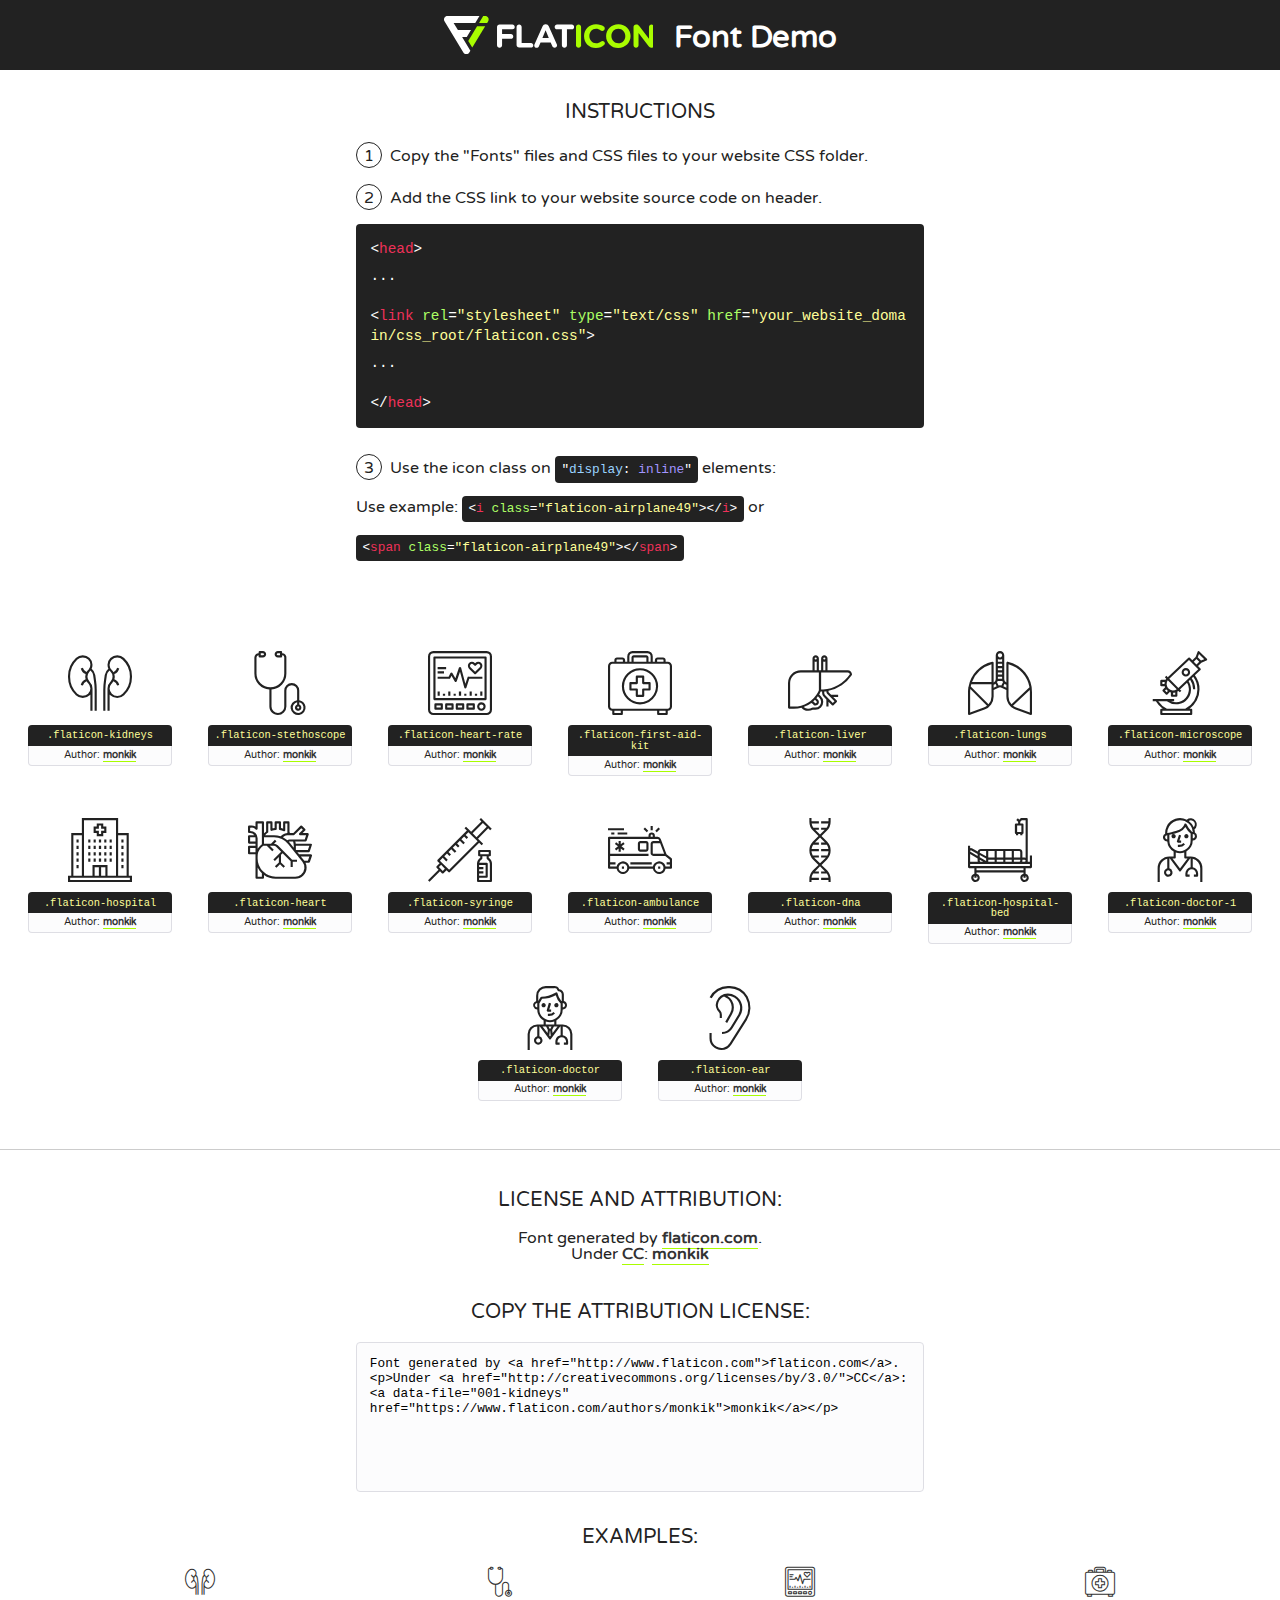
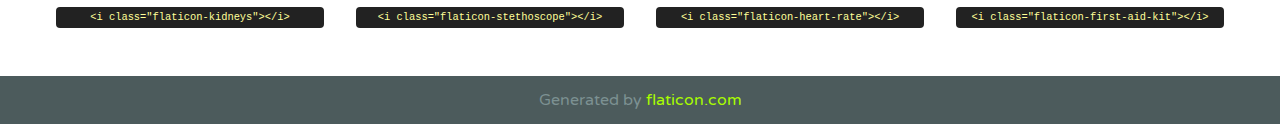
<file: fonts/flaticon/font/flaticon.html>
<!DOCTYPE html>
<!--
  Flaticon icon font: Flaticon
  Creation date: 25/12/2017 06:10
-->
<html>
<!DOCTYPE html>
<html>

<head>
    <title>Flaticon WebFont</title>
    <link href="http://fonts.googleapis.com/css?family=Varela+Round" rel="stylesheet" type="text/css" />
    <link rel="stylesheet" type="text/css" href="flaticon.css">
    <meta charset="UTF-8">
    <style>
    html, body, div, span, applet, object, iframe,
    h1, h2, h3, h4, h5, h6, p, blockquote, pre,
    a, abbr, acronym, address, big, cite, code,
    del, dfn, em, img, ins, kbd, q, s, samp,
    small, strike, strong, sub, sup, tt, var,
    b, u, i, center,
    dl, dt, dd, ol, ul, li,
    fieldset, form, label, legend,
    table, caption, tbody, tfoot, thead, tr, th, td,
    article, aside, canvas, details, embed, 
    figure, figcaption, footer, header, hgroup, 
    menu, nav, output, ruby, section, summary,
    time, mark, audio, video {
        margin: 0;
        padding: 0;
        border: 0;
        font-size: 100%;
        font: inherit;
        vertical-align: baseline;
    }
    /* HTML5 display-role reset for older browsers */
    article, aside, details, figcaption, figure, 
    footer, header, hgroup, menu, nav, section {
        display: block;
    }
    body {
        line-height: 1;
    }
    ol, ul {
        list-style: none;
    }
    blockquote, q {
        quotes: none;
    }
    blockquote:before, blockquote:after,
    q:before, q:after {
        content: '';
        content: none;
    }
    table {
        border-collapse: collapse;
        border-spacing: 0;
    }
    body {
        font-family: 'Varela Round', Helvetica, Arial, sans-serif;
        font-size: 16px;
        color: #222;
    }
    a {
        color: #333;
        border-bottom: 1px solid #a9fd00;
        font-weight: bold;
        text-decoration: none;
    }
    * {
        -moz-box-sizing: border-box;
        -webkit-box-sizing: border-box;
        box-sizing: border-box;
        margin: 0;
        padding: 0;
    }
    [class^="flaticon-"]:before, [class*=" flaticon-"]:before, [class^="flaticon-"]:after, [class*=" flaticon-"]:after {
        font-family: Flaticon;
        font-size: 30px;
        font-style: normal;
        margin-left: 20px;
        color: #333;
    }
    .wrapper {
        max-width: 600px;
        margin: auto;
        padding: 0 1em;
    }
    .title {
        font-size: 1.25em;
        text-align: center;
        margin-bottom: 1em;
        text-transform: uppercase;
    }
    header {
        text-align: center;
        background-color: #222;
        color: #fff;
        padding: 1em;
    }
    header .logo {
        width: 210px;
        height: 38px;
        display: inline-block;
        vertical-align: middle;
        margin-right: 1em;
        border: none;
    }
    header strong {
        font-size: 1.95em;
        font-weight: bold;
        vertical-align: middle;
        margin-top: 5px;
        display: inline-block;
    }
    .demo {
        margin: 2em auto;
        line-height: 1.25em;
    }
    .demo ul li {
        margin-bottom: 1em;
    }
    .demo ul li .num {
        color: #222;
        border-radius: 20px;
        display: inline-block;
        width: 26px;
        padding: 3px;
        height: 26px;
        text-align: center;
        margin-right: 0.5em;
        border: 1px solid #222;
    }
    .demo ul li code {
        background-color: #222;
        border-radius: 4px;
        padding: 0.25em 0.5em;
        display: inline-block;
        color: #fff;
        font-family: Consolas,Monaco,Lucida Console,Liberation Mono,DejaVu Sans Mono,Bitstream Vera Sans Mono,Courier New, monospace;
        font-weight: lighter;
        margin-top: 1em;
        font-size: 0.8em;
        word-break: break-all;
    }
    .demo ul li code.big {
        padding: 1em;
        font-size: 0.9em;
    }
    .demo ul li code .red {
        color: #EF3159;
    }
    .demo ul li code .green {
        color: #ACFF65;
    }
    .demo ul li code .yellow {
        color: #FFFF99;
    }
    .demo ul li code .blue {
        color: #99D3FF;
    }
    .demo ul li code .purple {
        color: #A295FF;
    }
    .demo ul li code .dots {
        margin-top: 0.5em;
        display: block;
    }
    #glyphs {
        border-bottom: 1px solid #ccc;
        padding: 2em 0;
        text-align: center;
    }
    .glyph {
        display: inline-block;
        width: 9em;
        margin: 1em;
        text-align: center;
        vertical-align: top;
        background: #FFF;
    }
    .glyph .glyph-icon {
        padding: 10px;
        display: block;
        font-family:"Flaticon";
        font-size: 64px;
        line-height: 1;
    }
    .glyph .glyph-icon:before {
        font-size: 64px;
        color: #222;
        margin-left: 0;
    }
    .class-name {
        font-size: 0.65em;
        background-color: #222;
        color: #fff;
        border-radius: 4px 4px 0 0;
        padding: 0.5em;
        color: #FFFF99;
        font-family: Consolas,Monaco,Lucida Console,Liberation Mono,DejaVu Sans Mono,Bitstream Vera Sans Mono,Courier New, monospace;
    }
    .author-name {
        font-size: 0.6em;
        background-color: #fcfcfd;
        border: 1px solid #DEDEE4;
        border-top: 0;
        border-radius: 0 0 4px 4px;
        padding: 0.5em;
    }
    .class-name:last-child {
        font-size: 10px;
        color:#888;
    }
    .class-name:last-child a {
        font-size: 10px;
        color:#555;
    }
    .class-name:last-child a:hover {
        color:#a9fd00;
    }
    .glyph > input {
        display: block;
        width: 100px;
        margin: 5px auto;
        text-align: center;
        font-size: 12px;
        cursor: text;
    }
    .glyph > input.icon-input {
        font-family:"Flaticon";
        font-size: 16px;
        margin-bottom: 10px;
    }
    .attribution .title {
        margin-top: 2em;
    }
    .attribution textarea {
        background-color: #fcfcfd;
        padding: 1em;
        border: none;
        box-shadow: none;
        border: 1px solid #DEDEE4;
        border-radius: 4px;
        resize: none;
        width: 100%;
        height: 150px;
        font-size: 0.8em;
        font-family: Consolas,Monaco,Lucida Console,Liberation Mono,DejaVu Sans Mono,Bitstream Vera Sans Mono,Courier New, monospace;
        -webkit-appearance: none;
    }
    .iconsuse {
        margin: 2em auto;
        text-align: center;
        max-width: 1200px;
    }
    .iconsuse:after {
        content: '';
        display: table;
        clear: both;
    }
    .iconsuse .image {
        float: left;
        width: 25%;
        padding: 0 1em;
    }
    .iconsuse .image p {
        margin-bottom: 1em;
    }
    .iconsuse .image span {
        display: block;
        font-size: 0.65em;
        background-color: #222;
        color: #fff;
        border-radius: 4px;
        padding: 0.5em;
        color: #FFFF99;
        margin-top: 1em;
        font-family: Consolas,Monaco,Lucida Console,Liberation Mono,DejaVu Sans Mono,Bitstream Vera Sans Mono,Courier New, monospace;
    }
    #footer {
        text-align: center;
        background-color: #4C5B5C;
        color: #7c9192;
        padding: 1em;
    }
    #footer a {
        border: none;
        color: #a9fd00;
        font-weight: normal;
    }
    @media (max-width: 960px) {
        .iconsuse .image {
            width: 50%;
        }
    }
    @media (max-width: 560px) {
        .iconsuse .image {
            width: 100%;
        }
    }
    </style>
</head>

<body class="characters-off">

    <header>
        <a href="http://www.flaticon.com" target="_blank" class="logo">
            <svg version="1.1" xmlns="http://www.w3.org/2000/svg" xmlns:xlink="http://www.w3.org/1999/xlink" xmlns:a="http://ns.adobe.com/AdobeSVGViewerExtensions/3.0/" viewBox="0 0 560.875 102.036" enable-background="new 0 0 560.875 102.036" xml:space="preserve">
                <defs>
                </defs>
                <g>
                    <g class="letters">
                        <path fill="#ffffff" d="M141.596,29.675c0-3.777,2.985-6.767,6.764-6.767h34.438c3.426,0,6.15,2.728,6.15,6.15
                        c0,3.43-2.724,6.149-6.15,6.149h-27.674v13.091h23.719c3.429,0,6.151,2.724,6.151,6.15c0,3.43-2.723,6.149-6.151,6.149h-23.719
                        v17.574c0,3.773-2.986,6.761-6.764,6.761c-3.779,0-6.764-2.989-6.764-6.761V29.675z"></path>
                        <path fill="#ffffff" d="M193.844,29.149c0-3.781,2.985-6.767,6.764-6.767c3.776,0,6.763,2.985,6.763,6.767v42.957h25.039
                        c3.426,0,6.149,2.726,6.149,6.153c0,3.425-2.723,6.15-6.149,6.15h-31.802c-3.779,0-6.764-2.986-6.764-6.768V29.149z"></path>
                        <path fill="#ffffff" d="M241.891,75.71l21.438-48.407c1.492-3.341,4.215-5.357,7.906-5.357h0.792
                        c3.686,0,6.323,2.017,7.815,5.357l21.439,48.407c0.436,0.967,0.701,1.845,0.701,2.723c0,3.602-2.809,6.501-6.414,6.501
                        c-3.161,0-5.269-1.845-6.499-4.655l-4.132-9.661h-27.059l-4.301,10.102c-1.144,2.631-3.426,4.214-6.237,4.214
                        c-3.517,0-6.24-2.81-6.24-6.325C241.1,77.64,241.451,76.677,241.891,75.71z M279.932,58.666l-8.521-20.297l-8.526,20.297H279.932
                        z"></path>
                        <path fill="#ffffff" d="M314.864,35.387H301.86c-3.429,0-6.239-2.813-6.239-6.238c0-3.429,2.811-6.24,6.239-6.24h39.533
                        c3.426,0,6.237,2.811,6.237,6.24c0,3.425-2.811,6.238-6.237,6.238h-13.001v42.785c0,3.773-2.99,6.761-6.764,6.761
                        c-3.779,0-6.764-2.989-6.764-6.761V35.387z"></path>
                        <path fill="#A9FD00" d="M352.615,29.149c0-3.781,2.985-6.767,6.767-6.767c3.774,0,6.761,2.985,6.761,6.767v49.024
                        c0,3.773-2.987,6.761-6.761,6.761c-3.781,0-6.767-2.989-6.767-6.761V29.149z"></path>
                        <path fill="#A9FD00" d="M374.132,53.836v-0.179c0-17.481,13.178-31.801,32.065-31.801c9.22,0,15.459,2.458,20.557,6.238
                        c1.402,1.054,2.637,2.985,2.637,5.357c0,3.692-2.985,6.59-6.681,6.59c-1.845,0-3.071-0.702-4.044-1.319
                        c-3.776-2.813-7.729-4.393-12.562-4.393c-10.364,0-17.831,8.611-17.831,19.154v0.173c0,10.542,7.291,19.329,17.831,19.329
                        c5.715,0,9.492-1.756,13.359-4.834c1.049-0.874,2.458-1.491,4.039-1.491c3.429,0,6.325,2.813,6.325,6.236
                        c0,2.106-1.056,3.78-2.282,4.834c-5.539,4.834-12.036,7.733-21.878,7.733C387.572,85.464,374.132,71.493,374.132,53.836z"></path>
                        <path fill="#A9FD00" d="M433.009,53.836v-0.179c0-17.481,13.79-31.801,32.766-31.801c18.981,0,32.592,14.143,32.592,31.628v0.173
                        c0,17.483-13.785,31.807-32.769,31.807C446.625,85.464,433.009,71.32,433.009,53.836z M484.224,53.836v-0.179
                        c0-10.539-7.725-19.326-18.626-19.326c-10.893,0-18.449,8.611-18.449,19.154v0.173c0,10.542,7.73,19.329,18.626,19.329
                        C476.676,72.986,484.224,64.378,484.224,53.836z"></path>
                        <path fill="#A9FD00" d="M506.233,29.321c0-3.774,2.99-6.763,6.767-6.763h1.401c3.252,0,5.183,1.583,7.029,3.953l26.093,34.265
                        V29.059c0-3.692,2.99-6.677,6.681-6.677c3.683,0,6.671,2.985,6.671,6.677v48.934c0,3.78-2.987,6.765-6.764,6.765h-0.436
                        c-3.257,0-5.188-1.581-7.034-3.953l-27.056-35.492v32.944c0,3.687-2.985,6.676-6.678,6.676c-3.683,0-6.673-2.989-6.673-6.676
                        V29.321z"></path>
                    </g>
                    <g class="insignia">
                        <path fill="#ffffff" d="M48.372,56.137h12.517l11.156-18.537H37.186L25.688,18.539h57.825L94.668,0H9.271
                        C5.925,0,2.842,1.801,1.198,4.716c-1.644,2.907-1.593,6.482,0.134,9.343l50.38,83.501c1.678,2.781,4.689,4.476,7.938,4.476
                        c3.246,0,6.257-1.695,7.935-4.476l2.898-4.804L48.372,56.137z"></path>
                        <g class="i">
                            <path fill="#A9FD00" d="M93.575,18.539h0.031v0.004l21.652,0.004l2.705-4.488c1.727-2.861,1.778-6.436,0.133-9.343
                            C116.454,1.801,113.371,0,110.026,0h-5.294L93.575,18.539z"></path>
                            <polygon fill="#A9FD00" points="88.291,27.356 64.725,66.486 75.519,84.404 109.942,27.356"></polygon>
                        </g>
                    </g>
                </g>
            </svg>
        </a>
        <strong>Font Demo</strong>
    </header>


    <section class="demo wrapper">

        <p class="title">Instructions</p>

        <ul>
            <li>
                <span class="num">1</span>Copy the "Fonts" files and CSS files to your website CSS folder.
            </li>
            <li>
                <span class="num">2</span>Add the CSS link to your website source code on header.
                <code class="big">
                    &lt;<span class="red">head</span>&gt;
                    <br/><span class="dots">...</span>
                    <br/>&lt;<span class="red">link</span> <span class="green">rel</span>=<span class="yellow">"stylesheet"</span> <span class="green">type</span>=<span class="yellow">"text/css"</span> <span class="green">href</span>=<span class="yellow">"your_website_domain/css_root/flaticon.css"</span>&gt;
                    <br/><span class="dots">...</span>
                    <br/>&lt;/<span class="red">head</span>&gt;
                </code>
            </li>

            <li>
                <p>
                    <span class="num">3</span>Use the icon class on <code>"<span class="blue">display</span>:<span class="purple"> inline</span>"</code> elements:
                    <br />
                    Use example: <code>&lt;<span class="red">i</span> <span class="green">class</span>=<span class="yellow">&quot;flaticon-airplane49&quot;</span>&gt;&lt;/<span class="red">i</span>&gt;</code> or <code>&lt;<span class="red">span</span> <span class="green">class</span>=<span class="yellow">&quot;flaticon-airplane49&quot;</span>&gt;&lt;/<span class="red">span</span>&gt;</code>
            </li>
        </ul>

    </section>




   <section id="glyphs">          
    
      
        <div class="glyph"><div class="glyph-icon flaticon-kidneys"></div>
            <div class="class-name">.flaticon-kidneys</div>
            <div class="author-name">Author: <a data-file="001-kidneys" href="https://www.flaticon.com/authors/monkik">monkik</a> </div> 
        </div>        
        
        <div class="glyph"><div class="glyph-icon flaticon-stethoscope"></div>
            <div class="class-name">.flaticon-stethoscope</div>
            <div class="author-name">Author: <a data-file="002-stethoscope" href="https://www.flaticon.com/authors/monkik">monkik</a> </div> 
        </div>        
        
        <div class="glyph"><div class="glyph-icon flaticon-heart-rate"></div>
            <div class="class-name">.flaticon-heart-rate</div>
            <div class="author-name">Author: <a data-file="003-heart-rate" href="https://www.flaticon.com/authors/monkik">monkik</a> </div> 
        </div>        
        
        <div class="glyph"><div class="glyph-icon flaticon-first-aid-kit"></div>
            <div class="class-name">.flaticon-first-aid-kit</div>
            <div class="author-name">Author: <a data-file="004-first-aid-kit" href="https://www.flaticon.com/authors/monkik">monkik</a> </div> 
        </div>        
        
        <div class="glyph"><div class="glyph-icon flaticon-liver"></div>
            <div class="class-name">.flaticon-liver</div>
            <div class="author-name">Author: <a data-file="005-liver" href="https://www.flaticon.com/authors/monkik">monkik</a> </div> 
        </div>        
        
        <div class="glyph"><div class="glyph-icon flaticon-lungs"></div>
            <div class="class-name">.flaticon-lungs</div>
            <div class="author-name">Author: <a data-file="006-lungs" href="https://www.flaticon.com/authors/monkik">monkik</a> </div> 
        </div>        
        
        <div class="glyph"><div class="glyph-icon flaticon-microscope"></div>
            <div class="class-name">.flaticon-microscope</div>
            <div class="author-name">Author: <a data-file="007-microscope" href="https://www.flaticon.com/authors/monkik">monkik</a> </div> 
        </div>        
        
        <div class="glyph"><div class="glyph-icon flaticon-hospital"></div>
            <div class="class-name">.flaticon-hospital</div>
            <div class="author-name">Author: <a data-file="008-hospital" href="https://www.flaticon.com/authors/monkik">monkik</a> </div> 
        </div>        
        
        <div class="glyph"><div class="glyph-icon flaticon-heart"></div>
            <div class="class-name">.flaticon-heart</div>
            <div class="author-name">Author: <a data-file="009-heart" href="https://www.flaticon.com/authors/monkik">monkik</a> </div> 
        </div>        
        
        <div class="glyph"><div class="glyph-icon flaticon-syringe"></div>
            <div class="class-name">.flaticon-syringe</div>
            <div class="author-name">Author: <a data-file="010-syringe" href="https://www.flaticon.com/authors/monkik">monkik</a> </div> 
        </div>        
        
        <div class="glyph"><div class="glyph-icon flaticon-ambulance"></div>
            <div class="class-name">.flaticon-ambulance</div>
            <div class="author-name">Author: <a data-file="011-ambulance" href="https://www.flaticon.com/authors/monkik">monkik</a> </div> 
        </div>        
        
        <div class="glyph"><div class="glyph-icon flaticon-dna"></div>
            <div class="class-name">.flaticon-dna</div>
            <div class="author-name">Author: <a data-file="012-dna" href="https://www.flaticon.com/authors/monkik">monkik</a> </div> 
        </div>        
        
        <div class="glyph"><div class="glyph-icon flaticon-hospital-bed"></div>
            <div class="class-name">.flaticon-hospital-bed</div>
            <div class="author-name">Author: <a data-file="013-hospital-bed" href="https://www.flaticon.com/authors/monkik">monkik</a> </div> 
        </div>        
        
        <div class="glyph"><div class="glyph-icon flaticon-doctor-1"></div>
            <div class="class-name">.flaticon-doctor-1</div>
            <div class="author-name">Author: <a data-file="014-doctor-1" href="https://www.flaticon.com/authors/monkik">monkik</a> </div> 
        </div>        
        
        <div class="glyph"><div class="glyph-icon flaticon-doctor"></div>
            <div class="class-name">.flaticon-doctor</div>
            <div class="author-name">Author: <a data-file="015-doctor" href="https://www.flaticon.com/authors/monkik">monkik</a> </div> 
        </div>        
        
        <div class="glyph"><div class="glyph-icon flaticon-ear"></div>
            <div class="class-name">.flaticon-ear</div>
            <div class="author-name">Author: <a data-file="016-ear" href="https://www.flaticon.com/authors/monkik">monkik</a> </div> 
        </div>        
        

    </section>



    <section class="attribution wrapper"   style="text-align:center;">

      <div class="title">License and attribution:</div><div class="attrDiv">Font generated by <a href="http://www.flaticon.com">flaticon.com</a>. <div><p>Under <a href="http://creativecommons.org/licenses/by/3.0/">CC</a>: <a data-file="001-kidneys" href="https://www.flaticon.com/authors/monkik">monkik</a></p>  </div>
      </div>
      <div class="title">Copy the Attribution License:</div>

    <textarea onclick="this.focus();this.select();">Font generated by &lt;a href=&quot;http://www.flaticon.com&quot;&gt;flaticon.com&lt;/a&gt;. <p>Under <a href="http://creativecommons.org/licenses/by/3.0/">CC</a>: <a data-file="001-kidneys" href="https://www.flaticon.com/authors/monkik">monkik</a></p>  
     </textarea>

    </section>

    <section class="iconsuse">

          <div class="title">Examples:</div>            
             
            <div class="image">
                <p>
                    <i class="glyph-icon flaticon-kidneys"></i> 
                    <span>&lt;i class=&quot;flaticon-kidneys&quot;&gt;&lt;/i&gt;</span>
                </p>
            </div>
            
            <div class="image">
                <p>
                    <i class="glyph-icon flaticon-stethoscope"></i> 
                    <span>&lt;i class=&quot;flaticon-stethoscope&quot;&gt;&lt;/i&gt;</span>
                </p>
            </div>
            
            <div class="image">
                <p>
                    <i class="glyph-icon flaticon-heart-rate"></i> 
                    <span>&lt;i class=&quot;flaticon-heart-rate&quot;&gt;&lt;/i&gt;</span>
                </p>
            </div>
            
            <div class="image">
                <p>
                    <i class="glyph-icon flaticon-first-aid-kit"></i> 
                    <span>&lt;i class=&quot;flaticon-first-aid-kit&quot;&gt;&lt;/i&gt;</span>
                </p>
            </div>
                       
        </div>
                            
    </section>

<div id="footer">
    <div>Generated by <a href="http://www.flaticon.com">flaticon.com</a>
    </div>
</div>



</body>
</html>
</file>
<file: fonts/flaticon/font/flaticon.css>
/*
  	Flaticon icon font: Flaticon
  	Creation date: 25/12/2017 06:10
  	*/

@font-face {
  font-family: "Flaticon";
  src: url("./Flaticon.eot");
  src: url("./Flaticon.eot?#iefix") format("embedded-opentype"),
       url("./Flaticon.woff") format("woff"),
       url("./Flaticon.ttf") format("truetype"),
       url("./Flaticon.svg#Flaticon") format("svg");
  font-weight: normal;
  font-style: normal;
}

@media screen and (-webkit-min-device-pixel-ratio:0) {
  @font-face {
    font-family: "Flaticon";
    src: url("./Flaticon.svg#Flaticon") format("svg");
  }
}

[class^="flaticon-"]:before, [class*=" flaticon-"]:before,
[class^="flaticon-"]:after, [class*=" flaticon-"]:after {   
  font-family: Flaticon;
  font-style: normal;
}

.flaticon-kidneys:before { content: "\f100"; }
.flaticon-stethoscope:before { content: "\f101"; }
.flaticon-heart-rate:before { content: "\f102"; }
.flaticon-first-aid-kit:before { content: "\f103"; }
.flaticon-liver:before { content: "\f104"; }
.flaticon-lungs:before { content: "\f105"; }
.flaticon-microscope:before { content: "\f106"; }
.flaticon-hospital:before { content: "\f107"; }
.flaticon-heart:before { content: "\f108"; }
.flaticon-syringe:before { content: "\f109"; }
.flaticon-ambulance:before { content: "\f10a"; }
.flaticon-dna:before { content: "\f10b"; }
.flaticon-hospital-bed:before { content: "\f10c"; }
.flaticon-doctor-1:before { content: "\f10d"; }
.flaticon-doctor:before { content: "\f10e"; }
.flaticon-ear:before { content: "\f10f"; }
</file>
<file: css/style.css>
body {
  background: #fff;
  font-family: "Open Sans", Arial, sans-serif;
  font-weight: 400;
  font-size: 16px;
  line-height: 1.8;
  color: #868e96;
}

a {
  -webkit-transition: .3s all ease;
  -o-transition: .3s all ease;
  transition: .3s all ease;
  text-decoration: none;
}

a:hover {
  text-decoration: none;
}

h1, h2, h3, h4, h5 {
  color: #000;
}

.btn, .form-control {
  outline: none;
  -webkit-box-shadow: none !important;
  box-shadow: none !important;
}

/* Header */
header {
  position: relative;
  top: 0;
  left: 0;
  width: 100%;
  z-index: 5;
}

header .navbar-brand {
  text-transform: uppercase;
  letter-spacing: .2em;
  font-weight: 400;
}

header .navbar-brand span {
  color: rgb(186, 42, 68);
}

header .top-bar {
  background: #08174a;
}

header .top-bar a {
  color: #fff;
  padding: 10px;
  font-size: 13px;
  display: inline-block;
}

header .top-bar .cta-btn {
  display: inline-block;
  padding-right: 15px;
  padding-left: 15px;
  background: #ba2a44;
}

header .top-bar .cta-btn:hover {
  -webkit-box-shadow: 2px 0 20px 0 rgba(0, 0, 0, 0.1);
  box-shadow: 2px 0 20px 0 rgba(0, 0, 0, 0.1);
}

header .top-bar .social {
  margin-bottom: 0;
}

header .top-bar .social li {
  display: inline-block;
  text-align: center;
}

header .top-bar .social li a {
  color: #fff;
  padding: 10px;
  width: 40px;
  display: inline-block;
}

@media (max-width: 991px) {
  header .top-bar .social li a {
    padding-left: 10px;
    padding-right: 10px;
    width: inherit;
  }
}

header .top-bar .social li a:hover {
  background: #ba2a44;
  color: #fff;
  -webkit-box-shadow: 2px 0 20px 0 rgba(0, 0, 0, 0.1);
  box-shadow: 2px 0 20px 0 rgba(0, 0, 0, 0.1);
}

header .navbar {
  padding-top: 0;
  padding-bottom: 0;
  background: white !important;
}

@media (max-width: 1199px) {
  header .navbar {
    background: white !important;
    padding-top: .5rem;
    padding-bottom: .5rem;
  }
}

header .navbar .nav-link {
  padding: 1.7rem 1rem;
  outline: none !important;
}

@media (max-width: 1199px) {
  header .navbar .nav-link {
    padding: .5rem 0rem;
  }
}

header .navbar .nav-link.active {
  color: #ba2a44 !important;
}

header .navbar .dropdown-menu {
  font-size: 14px;
  border-radius: 4px;
  border: none;
  -webkit-box-shadow: 0 2px 20px -5px rgba(0, 0, 0, 0.1);
  box-shadow: 0 2px 20px -5px rgba(0, 0, 0, 0.1);
}

header .navbar .dropdown-menu .dropdown-item.active {
  background: #f8f9fa;
  color: #b3ff00 !important;
}

header .navbar .dropdown-menu a {
  padding-top: 7px;
  padding-bottom: 7px;
}

/* Mexico */
 .mexico {
  background-image: #f8f9fa
 }

/* Owl Carousel */
.owl-carousel .owl-item {
  opacity: .4;
}

.owl-carousel .owl-item.active {
  opacity: 1;
}

.owl-carousel .owl-nav {
  position: absolute;
  top: 50%;
  width: 100%;
}

.owl-carousel .owl-nav .owl-prev,
.owl-carousel .owl-nav .owl-next {
  position: absolute;
  -webkit-transform: translateY(-50%);
  -ms-transform: translateY(-50%);
  transform: translateY(-50%);
  margin-top: -10px;
}

.owl-carousel .owl-nav .owl-prev span:before,
.owl-carousel .owl-nav .owl-next span:before {
  font-size: 40px;
}

.owl-carousel .owl-nav .owl-prev {
  left: 30px !important;
}

.owl-carousel .owl-nav .owl-next {
  right: 30px !important;
}

.owl-carousel .owl-dots {
  text-align: center;
}

.owl-carousel .owl-dots .owl-dot {
  width: 10px;
  height: 10px;
  margin: 5px;
  border-radius: 50%;
  background: #e6e6e6;
}

.owl-carousel .owl-dots .owl-dot.active {
  background: #08174a;
}

.owl-carousel.home-slider {
  z-index: 1;
  position: relative;
}

.owl-carousel.home-slider .owl-nav {
  opacity: 0;
  visibility: hidden;
  -webkit-transition: .3s all ease;
  -o-transition: .3s all ease;
  transition: .3s all ease;
}

.owl-carousel.home-slider .owl-nav button {
  color: #fff;
}

.owl-carousel.home-slider:focus .owl-nav, .owl-carousel.home-slider:hover .owl-nav {
  opacity: 1;
  visibility: visible;
}

.owl-carousel.home-slider .slider-item {
  background-size: cover;
  background-repeat: no-repeat;
  background-position: center center;
  height: calc(100vh - 117px);
  min-height: 700px;
}

.owl-carousel.home-slider .slider-item .slider-text {
  color: #fff;
  height: calc(100vh - 117px);
  min-height: 700px;
}

.owl-carousel.home-slider .slider-item .slider-text h1 {
  font-size: 72px;
  color: #fff;
  line-height: 1.2;
  font-weight: 300;
}

@media (max-width: 991px) {
  .owl-carousel.home-slider .slider-item .slider-text h1 {
    font-size: 40px;
  }
}

.owl-carousel.home-slider .slider-item .slider-text p {
  font-size: 20px;
  line-height: 1.5;
  font-weight: 300;
  color: rgba(255, 255, 255, 0.8);
  text-shadow:
  -.5px -.5px 0 #000,  
  .5px -.5px 0 #000,
  -.5px .5px 0 #000,
  .5px .5px 0 #000;
  /* border-bottom-color: #b3ff00;
  border-bottom-style: dotted;
  border-bottom-width: 1px;   */
}

.owl-carousel.home-slider.inner-page .slider-item {
  height: calc(50vh - 117px);
  min-height: 500px;
}

.owl-carousel.home-slider.inner-page .slider-item .slider-text {
  color: #fff;
  height: calc(50vh - 117px);
  min-height: 500px;
}

.owl-carousel.home-slider .owl-dots {
  position: absolute;
  bottom: 150px;
  width: 100%;
}

.owl-carousel.home-slider .owl-dots .owl-dot {
  width: 18px;
  height: 18px;
  margin: 5px;
  border-radius: 50%;
  background: #e6e6e6;
  background: none;
  border: 2px solid rgba(255, 255, 255, 0.5);
  outline: none !important;
  position: relative;
  -webkit-transition: .3s all ease;
  -o-transition: .3s all ease;
  transition: .3s all ease;
}

.owl-carousel.home-slider .owl-dots .owl-dot span {
  position: absolute;
  width: 6px;
  height: 6px;
  background: rgba(255, 255, 255, 0.5);
  border-radius: 50% !important;
  left: 50%;
  top: 50%;
  display: block;
  -webkit-transform: translate(-50%, -50%);
  -ms-transform: translate(-50%, -50%);
  transform: translate(-50%, -50%);
}

.owl-carousel.home-slider .owl-dots .owl-dot.active {
  border: 2px solid white;
}

.owl-carousel.home-slider .owl-dots .owl-dot.active span {
  background: white;
}

.owl-carousel.major-caousel .owl-stage-outer {
  padding-top: 30px;
  padding-bottom: 30px;
}

.owl-carousel.major-caousel .owl-nav .owl-prev, .owl-carousel.major-caousel .owl-nav .owl-next {
  -webkit-transition: .3s all ease;
  -o-transition: .3s all ease;
  transition: .3s all ease;
  color: #495057;
}

.owl-carousel.major-caousel .owl-nav .owl-prev:hover, .owl-carousel.major-caousel .owl-nav .owl-prev:focus, .owl-carousel.major-caousel .owl-nav .owl-next:hover, .owl-carousel.major-caousel .owl-nav .owl-next:focus {
  color: #868e96;
  outline: none;
}

.owl-carousel.major-caousel .owl-nav .owl-prev.disabled, .owl-carousel.major-caousel .owl-nav .owl-next.disabled {
  color: #dee2e6;
}

.owl-carousel.major-caousel .owl-nav .owl-prev {
  left: -60px !important;
}

.owl-carousel.major-caousel .owl-nav .owl-next {
  right: -60px !important;
}

.owl-carousel.major-caousel .owl-dots {
  bottom: -30px !important;
  position: relative;
}

.owl-custom-nav {
  float: right;
  position: relative;
  z-index: 10;
}

.owl-custom-nav .owl-custom-prev,
.owl-custom-nav .owl-custom-next {
  padding: 10px;
  font-size: 30px;
  background: #ccc;
  line-height: 0;
  width: 60px;
  text-align: center;
  display: inline-block;
}

.home-feature {
  margin-top: -120px;
  position: relative;
  z-index: 2;
}

.home-feature .one-col, .home-feature .two-col, .home-feature .three-col {
  position: relative;
  -webkit-transition: .3s all ease;
  -o-transition: .3s all ease;
  transition: .3s all ease;
  z-index: 2;
  top: 0;
  border-bottom: 10px solid #ba2a44;
}

@media (max-width: 767px) {
  .home-feature .one-col, .home-feature .two-col, .home-feature .three-col {
    border: none;
    margin-bottom: 10px;
  }
}

.home-feature .one-col .col-inner, .home-feature .two-col .col-inner, .home-feature .three-col .col-inner {
  position: relative;
  overflow: hidden;
}

.home-feature .one-col .icon, .home-feature .two-col .icon, .home-feature .three-col .icon {
  font-size: 200px;
  color: rgba(255, 255, 255, 0.07);
  position: absolute;
  left: 50%;
  top: 50%;
  -webkit-transform: translate(-50%, -50%);
  -ms-transform: translate(-50%, -50%);
  transform: translate(-50%, -50%);
  z-index: -1;
  -webkit-transition: .3s all ease;
  -o-transition: .3s all ease;
  transition: .3s all ease;
}

.home-feature .one-col h2, .home-feature .two-col h2, .home-feature .three-col h2 {
  color: #fff;
  font-size: 16px;
  letter-spacing: .05em;
  font-weight: 300;
  margin-bottom: 20px;
  text-transform: uppercase;
}

.home-feature .one-col p, .home-feature .two-col p, .home-feature .three-col p {
  color: rgba(255, 255, 255, 0.7);
  font-weight: 300;
}

.home-feature .one-col p:last-child, .home-feature .two-col p:last-child, .home-feature .three-col p:last-child {
  margin-bottom: 0;
}

.home-feature .one-col .btn-more, .home-feature .two-col .btn-more, .home-feature .three-col .btn-more {
  -webkit-transition: .15s all ease-out;
  -o-transition: .15s all ease-out;
  transition: .15s all ease-out;
  opacity: 0;
  visibility: hidden;
  position: absolute;
  display: block;
  text-align: center;
  bottom: -50px;
  left: 0;
  right: 0;
  padding: 20px;
  background: #ba2a44;
  z-index: -1;
  color: #fff;
  -webkit-box-shadow: 0 4px 20px -5px rgba(0, 0, 0, 0.4);
  box-shadow: 0 4px 20px -5px rgba(0, 0, 0, 0.4);
}

@media (max-width: 767px) {
  .home-feature .one-col .btn-more, .home-feature .two-col .btn-more, .home-feature .three-col .btn-more {
    opacity: 1;
    visibility: visible;
    position: relative;
    bottom: 0;
  }
}

.home-feature .one-col .btn-more:hover, .home-feature .two-col .btn-more:hover, .home-feature .three-col .btn-more:hover {
  background: #ba2a44;
}

.home-feature .one-col:hover, .home-feature .two-col:hover, .home-feature .three-col:hover {
  top: -10px;
  z-index: 3;
  -webkit-box-shadow: 0 4px 40px -5px rgba(0, 0, 0, 0.4);
  box-shadow: 0 4px 40px -5px rgba(0, 0, 0, 0.4);
}

@media (max-width: 767px) {
  .home-feature .one-col:hover, .home-feature .two-col:hover, .home-feature .three-col:hover {
    top: 0;
  }
}

.home-feature .one-col:hover .icon, .home-feature .two-col:hover .icon, .home-feature .three-col:hover .icon {
  -webkit-transform: translate(-10px, -50%);
  -ms-transform: translate(-10px, -50%);
  transform: translate(-10px, -50%);
}

.home-feature .one-col:hover .btn-more, .home-feature .two-col:hover .btn-more, .home-feature .three-col:hover .btn-more {
  opacity: 1;
  visibility: visible;
  bottom: -50px;
}

@media (max-width: 767px) {
  .home-feature .one-col:hover .btn-more, .home-feature .two-col:hover .btn-more, .home-feature .three-col:hover .btn-more {
    bottom: 0;
  }
}

.home-feature .one-col {
  background: #08174a;
}

.home-feature .two-col {
  background: #08174a;
}

.home-feature .three-col {
  background: #08174a;
}

.section {
  padding: 7em 0;
}

.cta-link {
  background: #08174a;
  padding: 3.5em 0 3em 0;
  display: block;
  text-align: center;
}

.cta-link:focus, .cta-link:active {
  outline: none;
}

.cta-link span {
  line-height: 1.2;
}

.cta-link .sub-heading {
  color: #fff;
  display: block;
  font-size: 20px;
}

.cta-link .heading {
  font-size: 50px;
  color: #ffffff;
}

@media (max-width: 991px) {
  .cta-link .heading {
    font-size: 30px;
  }
}

.cta-link:hover {
  background: #ba2a44;
}

.cover_1 {
  background-size: cover;
  background-position: center center;
  padding: 7em 0;
}

.cover_1 .sub-heading {
  color: rgb(255, 255, 255);
  font-size: 22px;
  text-shadow:
  -.5px -.5px 0 #000,  
  .5px -.5px 0 #000,
  .5px .5px 0 #000,
  .5px .5px 0 #000;

}

.cover_1 .heading {
  font-size: 50px;
  color: white;
  font-weight: 300;
}

.heading {
  color: #000;
}

.heading.border-bottom {
  position: relative;
  padding-bottom: 30px;
}

.heading.border-bottom:before {
  bottom: 0;
  position: absolute;
  content: "";
  width: 50px;
  height: 2px;
  left: 50%;
  -webkit-transform: translateX(-50%);
  -ms-transform: translateX(-50%);
  transform: translateX(-50%);
  background: #08174a;
}

.text-black {
  color: #000 !important;
}

.stretch-section .video {
  display: block;
  position: relative;
  -webkit-box-shadow: 4px 4px 70px -20px rgba(0, 0, 0, 0.5);
  box-shadow: 4px 4px 70px -20px rgba(0, 0, 0, 0.5);
}

.media-feature .icon {
  font-size: 60px;
  color: #007bff;
}

.media-feature h3 {
  font-size: 20px;
}

.media-custom {
  background: #fff;
  -webkit-transition: .3s all ease;
  -o-transition: .3s all ease;
  transition: .3s all ease;
  -webkit-box-shadow: 0 2px 3px 0 rgba(0, 0, 0, 0.1);
  box-shadow: 0 2px 3px 0 rgba(0, 0, 0, 0.1);
  margin-bottom: 30px;
}

.media-custom .meta-post {
  color: #adb5bd;
  font-size: 13px;
  text-transform: uppercase;
}

.media-custom .meta-chat {
  color: #ced4da;
}

.media-custom .meta-chat:hover {
  color: #868e96;
}

.media-custom:focus, .media-custom:hover {
  -webkit-box-shadow: 0 2px 10px 0 rgba(0, 0, 0, 0.2);
  box-shadow: 0 2px 10px 0 rgba(0, 0, 0, 0.2);
}

.media-custom .media-body {
  padding: 30px;
}

.media-custom .media-body h3 {
  font-size: 20px;
}

.media-custom .media-body p:last-child {
  margin-bottom: 0;
}

.list-unstyled.check li {
  position: relative;
  padding-left: 30px;
  line-height: 1.3;
  margin-bottom: 10px;
}

.list-unstyled.check li:before {
  color: #5AC8D8;
  left: 0;
  font-family: "Ionicons";
  content: "\f122";
  position: absolute;
}

.custom-tabs .border-right {
  border-right: 1px solid #dee2e6;
}

@media (max-width: 767px) {
  .custom-tabs .border-right {
    border-right: none;
  }
}

.custom-tabs .nav-pills .nav-link {
  padding-left: 0;
  font-size: 26px;
  font-weight: 100;
  color: #adb5bd;
  line-height: 1.2;
  margin-bottom: 10px;
}

.custom-tabs .nav-pills .nav-link span {
  font-size: 18px;
}

.custom-tabs .nav-pills .nav-link.active {
  background: none;
  color: #007bff;
  padding-left: 20px;
  position: relative;
}

.custom-tabs .nav-pills .nav-link.active:before {
  content: "";
  position: absolute;
  top: 10px;
  bottom: 10px;
  left: 0;
  width: 2px;
  background: #5AC8D8;
}

.custom-tabs .tab-pane .icon {
  font-size: 60px;
  display: block;
  color: #007bff;
}

.custom-tabs .tab-pane h2 {
  font-size: 60px;
  font-weight: 300;
}

#modalAppointment .modal-content {
  border-radius: 0;
  border: none;
}

#modalAppointment .modal-body, #modalAppointment .modal-footer {
  padding: 40px;
}

.site-footer {
  padding: 7em 0;
  background: #f2f2f2;
  background: #08174a;
  color: rgba(255, 255, 255, 0.7);
}

.site-footer a {
  color: rgba(255, 255, 255, 0.5);
}

.site-footer a:hover {
  color: white;
}

.site-footer h3 {
  color: #fff;
  font-size: 16px;
  font-weight: 700;
  margin-bottom: 30px;
  text-transform: uppercase;
  letter-spacing: .05em;
  border-bottom: 1px solid rgba(255, 255, 255, 0.1);
  padding-bottom: 10px;
  margin-bottom: 20px;
}

.site-footer .footer-link li {
  line-height: 1.3;
  margin-bottom: 15px;
}

.site-footer hr {
  width: 100%;
}

.site-footer .border-t {
  border-top: 1px solid rgba(255, 255, 255, 0.1);
}

.copyright {
  font-size: 14px;
}

.element-animate {
  opacity: 0;
  visibility: hidden;
}

/* Resonsive Google Map */
.map-responsive{
  overflow:hidden;
  padding-bottom:100%;
  position:relative;
  height:0;
}
.map-responsive iframe{
  left:0;
  top:0;
  height:100%;
  width:100%;
  position:absolute;
}

.responsive {
  width: 100%;
  height: auto;
}

.imageframe {
  width: 100%;
  height: 400px;
}
</file>
